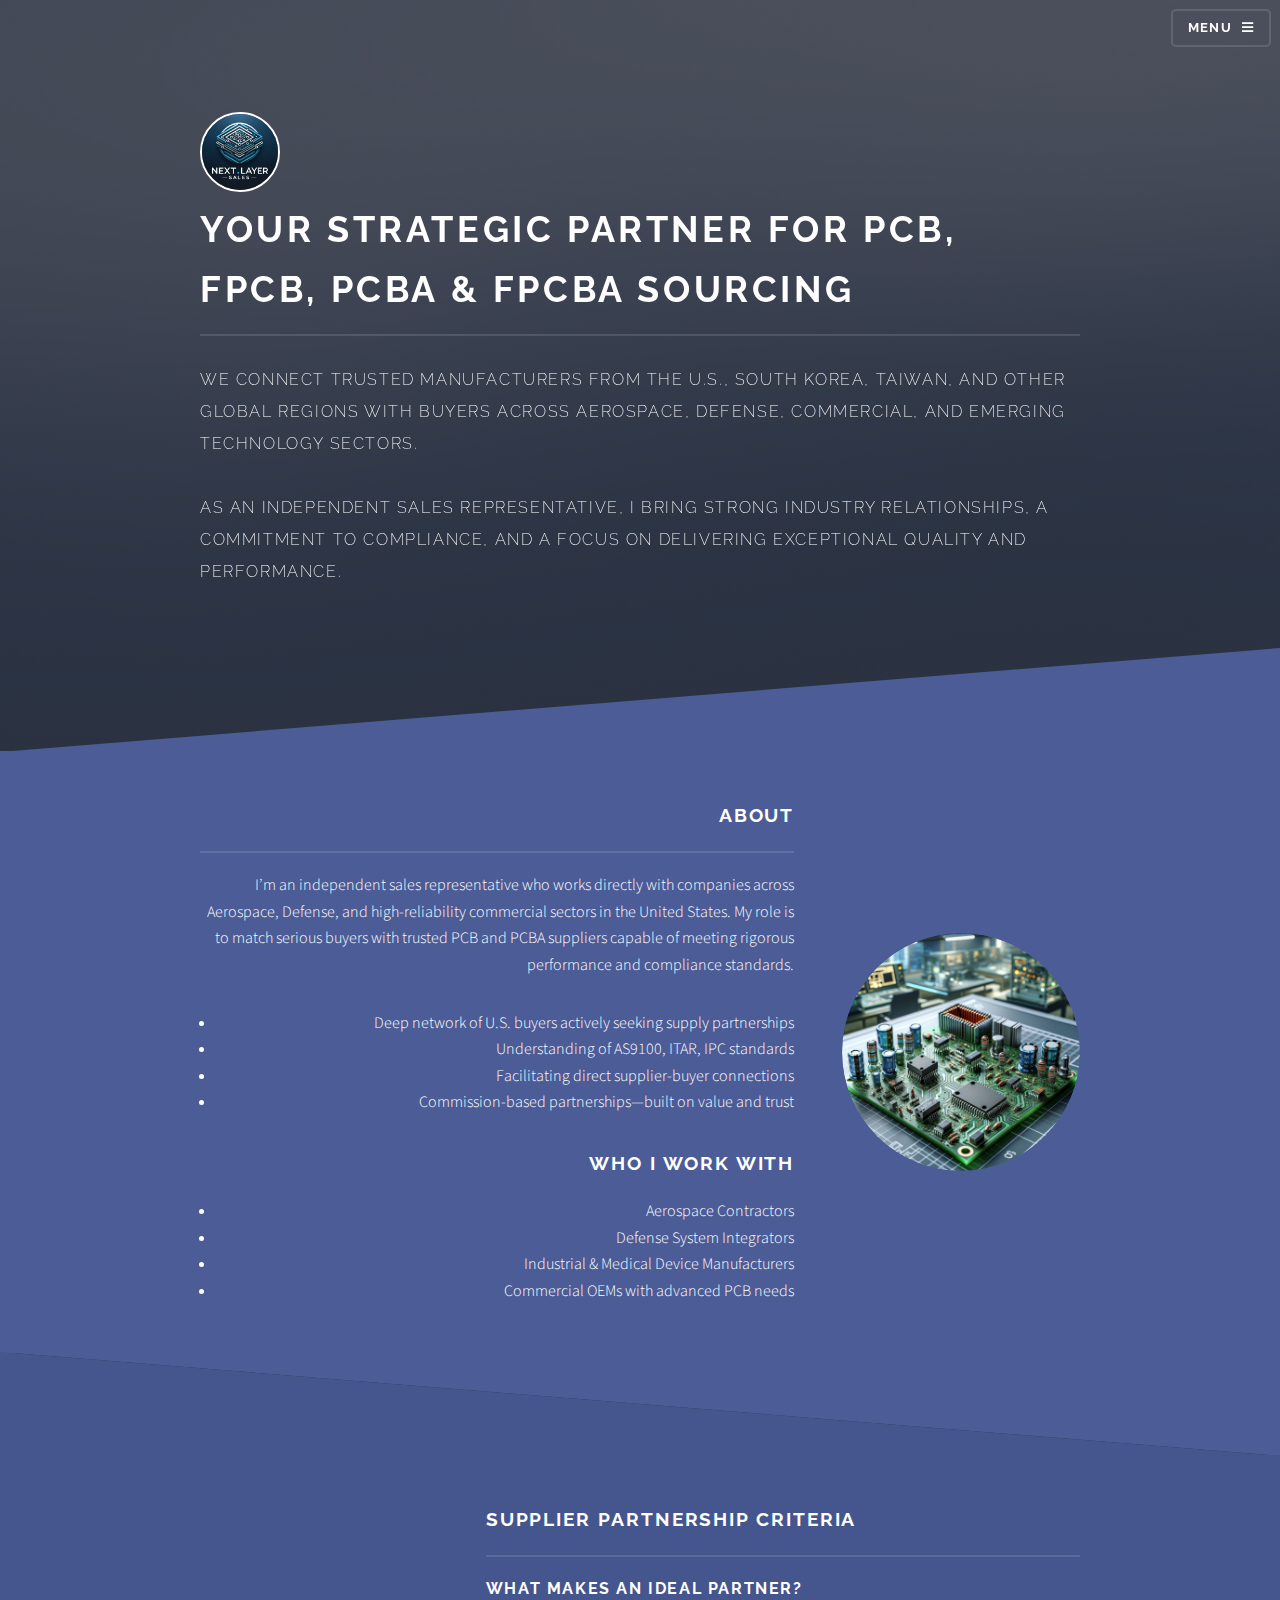
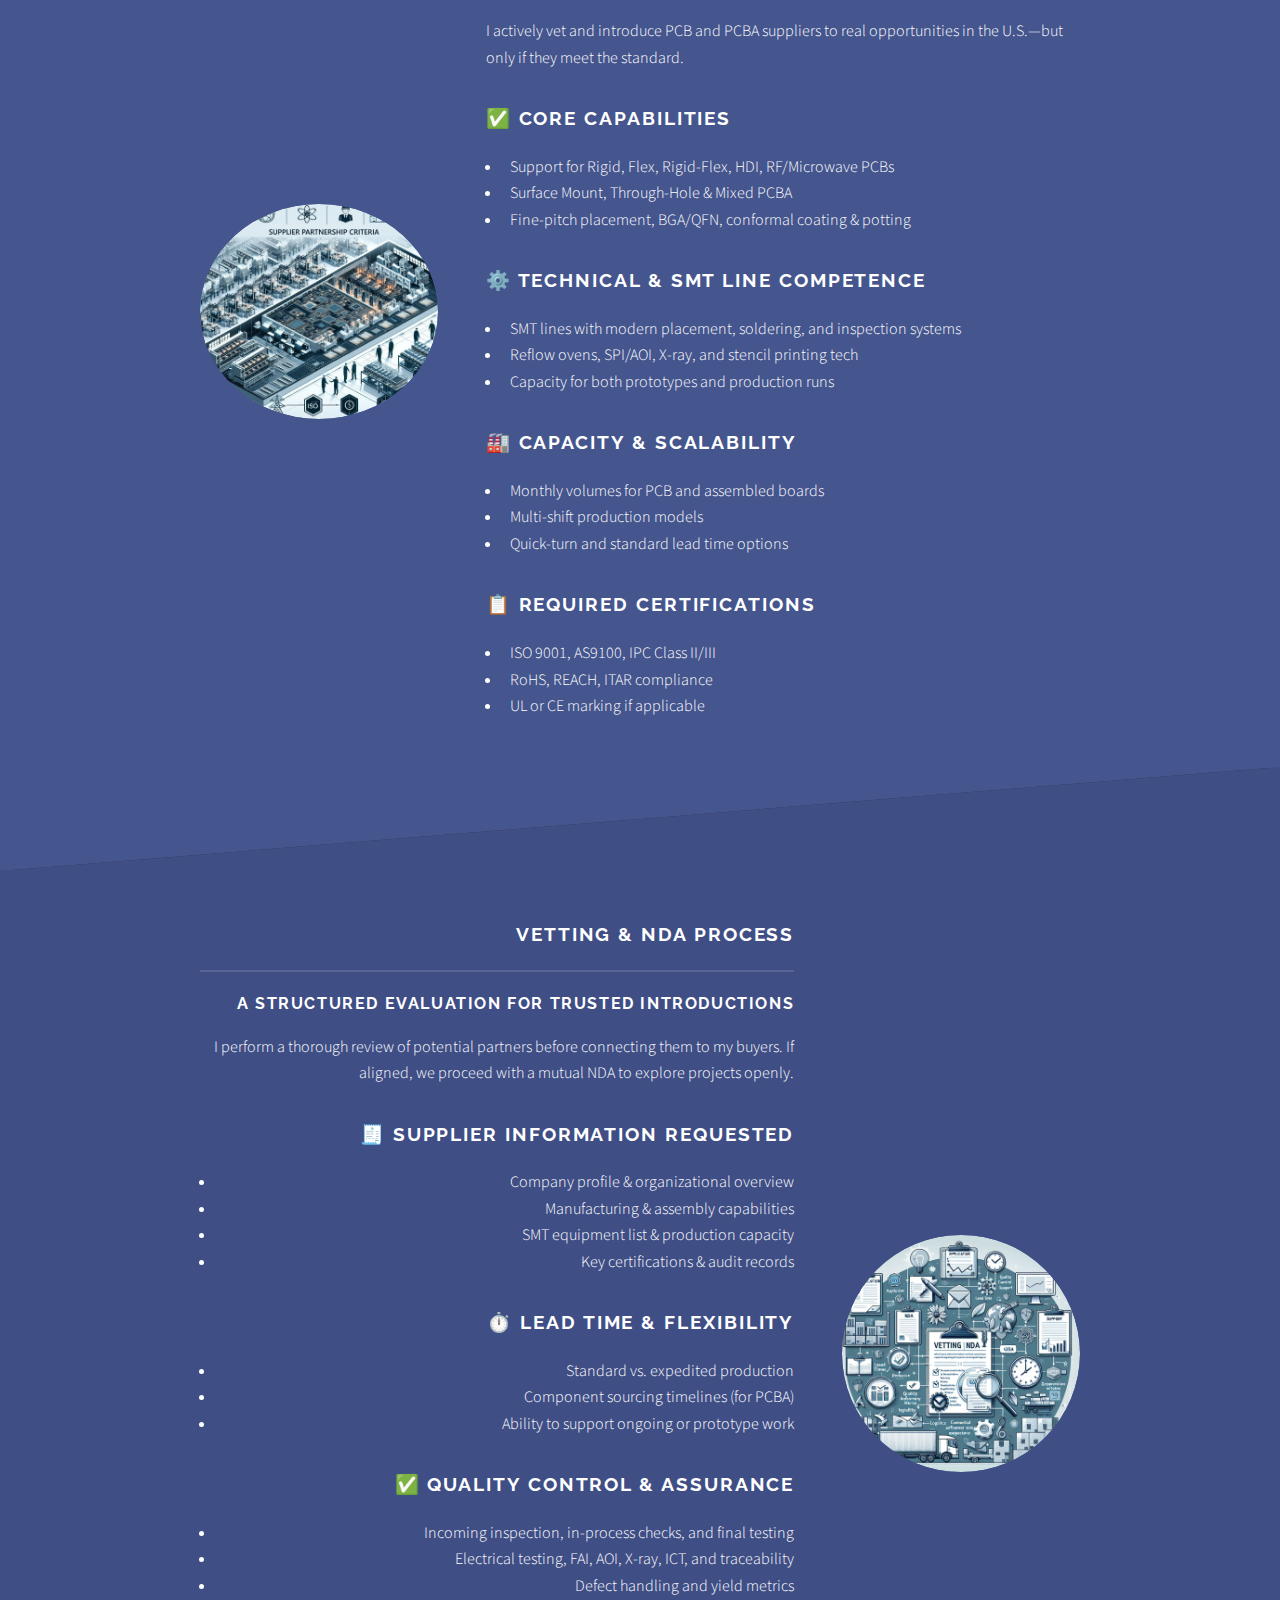
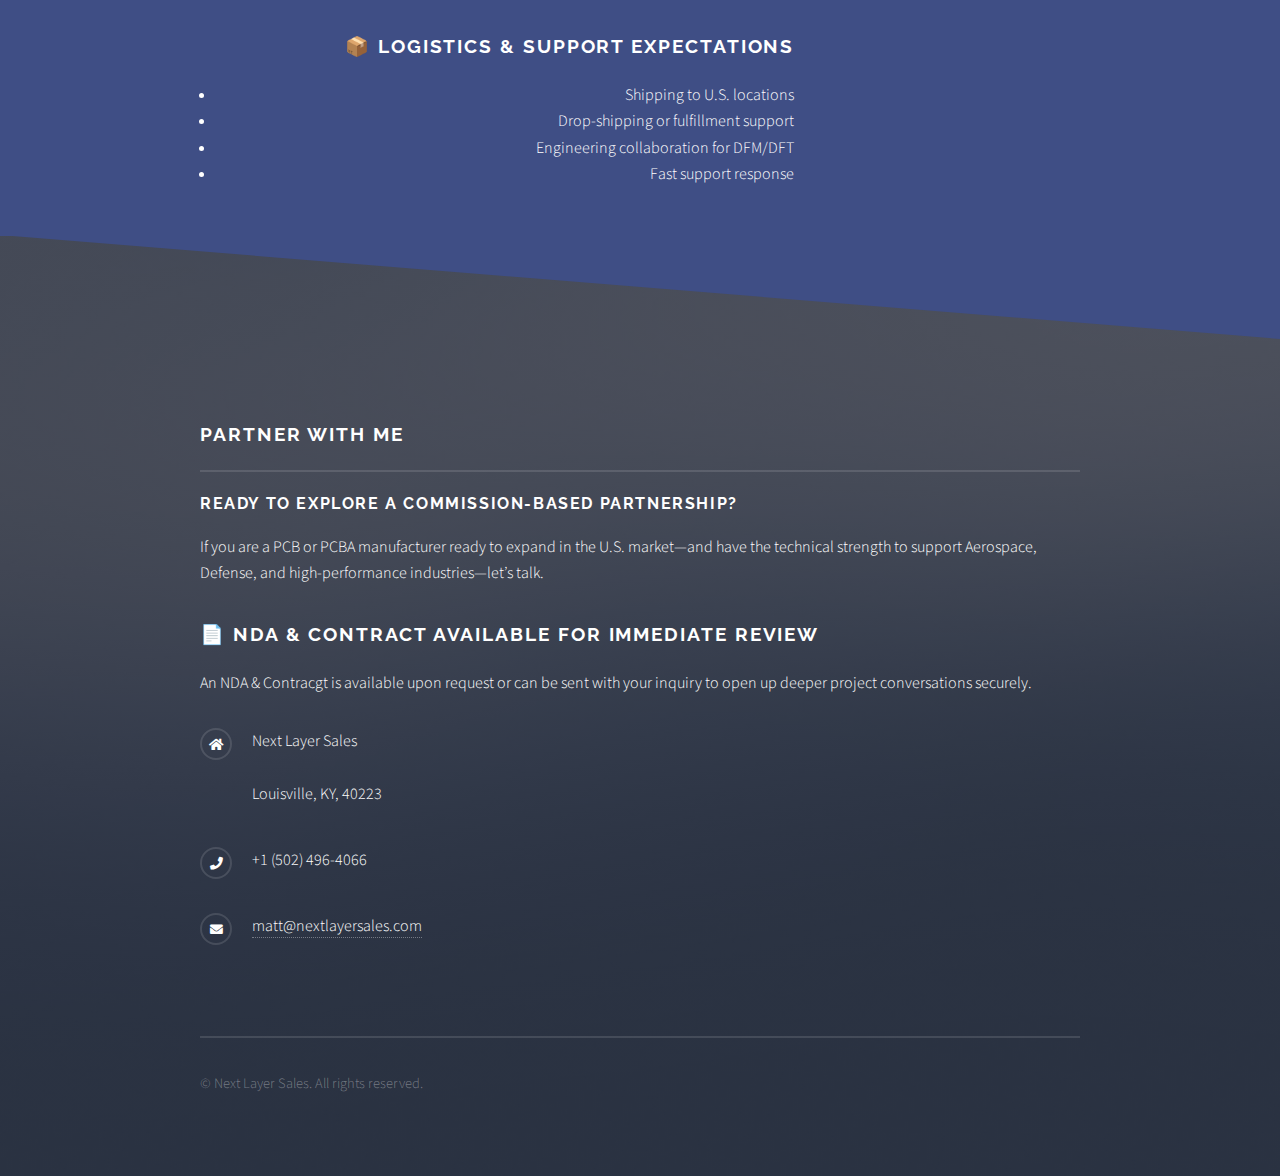
<file: index.html>
<!DOCTYPE HTML>
<!--
	NEXT LAYER SALES
-->
<html>
	<head>
		<title>NEXT LAYER SALES</title>
		<link rel="icon" href="images/logo.ico" type="image/x-icon">
		<meta charset="utf-8" />
		<meta name="viewport" content="width=device-width, initial-scale=1, user-scalable=no" />
		<link rel="stylesheet" href="assets/css/main.css" />
		<noscript><link rel="stylesheet" href="assets/css/noscript.css" /></noscript>
	</head>
	<body class="is-preload">

		<!-- Page Wrapper -->
			<div id="page-wrapper">

				<!-- Header -->
					<header id="header" class="alt">
						<h1><a href="index.html">Next Layer Sales</a></h1>
						<nav>
							<a href="#menu">Menu</a>
						</nav>
					</header>

				<!-- Menu -->
					<nav id="menu">
						<div class="inner">
							<h2>Menu</h2>
							<ul class="links">
								<li><a href="index.html">Home</a></li>
								<li><a href="supplier.html">Supplier</a></li>
								<li><a href="collaboration.html">Collaboration</a></li>
							</ul>
							<a href="#" class="close">Close</a>
						</div>
					</nav>

				<!-- Banner -->
<section id="banner">
    <div class="inner">
        <div class="logo">
            <img src="images/logo.ico" alt="Company Logo">
<div class="inner">
    <h2>Your Strategic Partner for PCB, FPCB, PCBA & FPCBA Sourcing</h2>
    <p>We connect trusted manufacturers from the U.S., South Korea, Taiwan, and other global regions with buyers across Aerospace, Defense, Commercial, and Emerging Technology sectors.</p>
    <p>As an independent sales representative, I bring strong industry relationships, a commitment to compliance, and a focus on delivering exceptional quality and performance.</p>
</div>
</section>




				<!-- Wrapper -->
					<section id="wrapper">

						<!-- One -->
							<section id="one" class="wrapper spotlight style1">
								<div class="inner">
									<a href="#" class="image"><img src="images/pic01.jpg" alt="" /></a>
									<div class="content">
										<h2 class="major">About</h2>
										<p>I’m an independent sales representative who works directly with companies across Aerospace, Defense, and high-reliability commercial sectors in the United States. My role is to match serious buyers with trusted PCB and PCBA suppliers capable of meeting rigorous performance and compliance standards.</p>
        
        <ul>
            <li>Deep network of U.S. buyers actively seeking supply partnerships</li>
            <li>Understanding of AS9100, ITAR, IPC standards</li>
            <li>Facilitating direct supplier-buyer connections</li>
            <li>Commission-based partnerships—built on value and trust</li>
        </ul>

        <h2>Who I Work With</h2>
        <ul>
            <li>Aerospace Contractors</li>
            <li>Defense System Integrators</li>
            <li>Industrial &amp; Medical Device Manufacturers</li>
            <li>Commercial OEMs with advanced PCB needs</li>
        </ul>

									</div>
								</div>
							</section>

						<!-- Two -->
							<section id="two" class="wrapper alt spotlight style2">
								<div class="inner">
									<a href="#" class="image"><img src="images/pic02.jpg" alt="" /></a>
									<div class="content">
										<h2 class="major">Supplier Partnership Criteria</h2>

        <h1>What Makes an Ideal Partner?</h1>
        <p>I actively vet and introduce PCB and PCBA suppliers to real opportunities in the U.S.—but only if they meet the standard.</p>

        <h2>✅ Core Capabilities</h2>
        <ul>
            <li>Support for Rigid, Flex, Rigid-Flex, HDI, RF/Microwave PCBs</li>
            <li>Surface Mount, Through-Hole &amp; Mixed PCBA</li>
            <li>Fine-pitch placement, BGA/QFN, conformal coating &amp; potting</li>
        </ul>

        <h2>⚙️ Technical &amp; SMT Line Competence</h2>
        <ul>
            <li>SMT lines with modern placement, soldering, and inspection systems</li>
            <li>Reflow ovens, SPI/AOI, X-ray, and stencil printing tech</li>
            <li>Capacity for both prototypes and production runs</li>
        </ul>

        <h2>🏭 Capacity &amp; Scalability</h2>
        <ul>
            <li>Monthly volumes for PCB and assembled boards</li>
            <li>Multi-shift production models</li>
            <li>Quick-turn and standard lead time options</li>
        </ul>

        <h2>📋 Required Certifications</h2>
        <ul>
            <li>ISO 9001, AS9100, IPC Class II/III</li>
            <li>RoHS, REACH, ITAR compliance</li>
            <li>UL or CE marking if applicable</li>
        </ul>
									</div>
								</div>
							</section>

						<!-- Three -->
							<section id="three" class="wrapper spotlight style3">
								<div class="inner">
									<a href="#" class="image"><img src="images/pic03.jpg" alt="" /></a>
									<div class="content">
										<h2 class="major">Vetting & NDA Process</h2>

        <h1>A Structured Evaluation for Trusted Introductions</h1>
        <p>I perform a thorough review of potential partners before connecting them to my buyers. If aligned, we proceed with a mutual NDA to explore projects openly.</p>

        <h2>🧾 Supplier Information Requested</h2>
        <ul>
            <li>Company profile &amp; organizational overview</li>
            <li>Manufacturing &amp; assembly capabilities</li>
            <li>SMT equipment list &amp; production capacity</li>
            <li>Key certifications &amp; audit records</li>
        </ul>

        <h2>⏱️ Lead Time &amp; Flexibility</h2>
        <ul>
            <li>Standard vs. expedited production</li>
            <li>Component sourcing timelines (for PCBA)</li>
            <li>Ability to support ongoing or prototype work</li>
        </ul>

        <h2>✅ Quality Control &amp; Assurance</h2>
        <ul>
            <li>Incoming inspection, in-process checks, and final testing</li>
            <li>Electrical testing, FAI, AOI, X-ray, ICT, and traceability</li>
            <li>Defect handling and yield metrics</li>
        </ul>

        <h2>📦 Logistics &amp; Support Expectations</h2>
        <ul>
            <li>Shipping to U.S. locations</li>
            <li>Drop-shipping or fulfillment support</li>
            <li>Engineering collaboration for DFM/DFT</li>
            <li>Fast support response</li>
        </ul>


									</div>
								</div>


					</section>

				<!-- Footer -->
					<section id="footer">
						<div class="inner">
							<h2 class="major">Partner With Me</h2>

        <h1>Ready to Explore a Commission-Based Partnership?</h1>
        <p>If you are a PCB or PCBA manufacturer ready to expand in the U.S. market—and have the technical strength to support Aerospace, Defense, and high-performance industries—let’s talk.</p>

        <h2>📄 NDA & Contract Available for Immediate Review</h2>
        <p>An NDA & Contracgt is available upon request or can be sent with your inquiry to open up deeper project conversations securely.</p>

							<ul class="contact">
								<li class="icon solid fa-home">
									Next Layer Sales<br />
									<br />
									Louisville, KY, 40223
								</li>
								<li class="icon solid fa-phone">+1 (502) 496-4066</li>
<li class="icon solid fa-envelope">
    <a href="mailto:matt@nextlayersales.com">matt@nextlayersales.com</a>
</li>							</ul>
							<ul class="copyright">
								<li>&copy; Next Layer Sales. All rights reserved.</li>
							</ul>
						</div>
					</section>

			</div>

		<!-- Scripts -->
			<script src="assets/js/jquery.min.js"></script>
			<script src="assets/js/jquery.scrollex.min.js"></script>
			<script src="assets/js/browser.min.js"></script>
			<script src="assets/js/breakpoints.min.js"></script>
			<script src="assets/js/util.js"></script>
			<script src="assets/js/main.js"></script>

	</body>
</html>
</file>
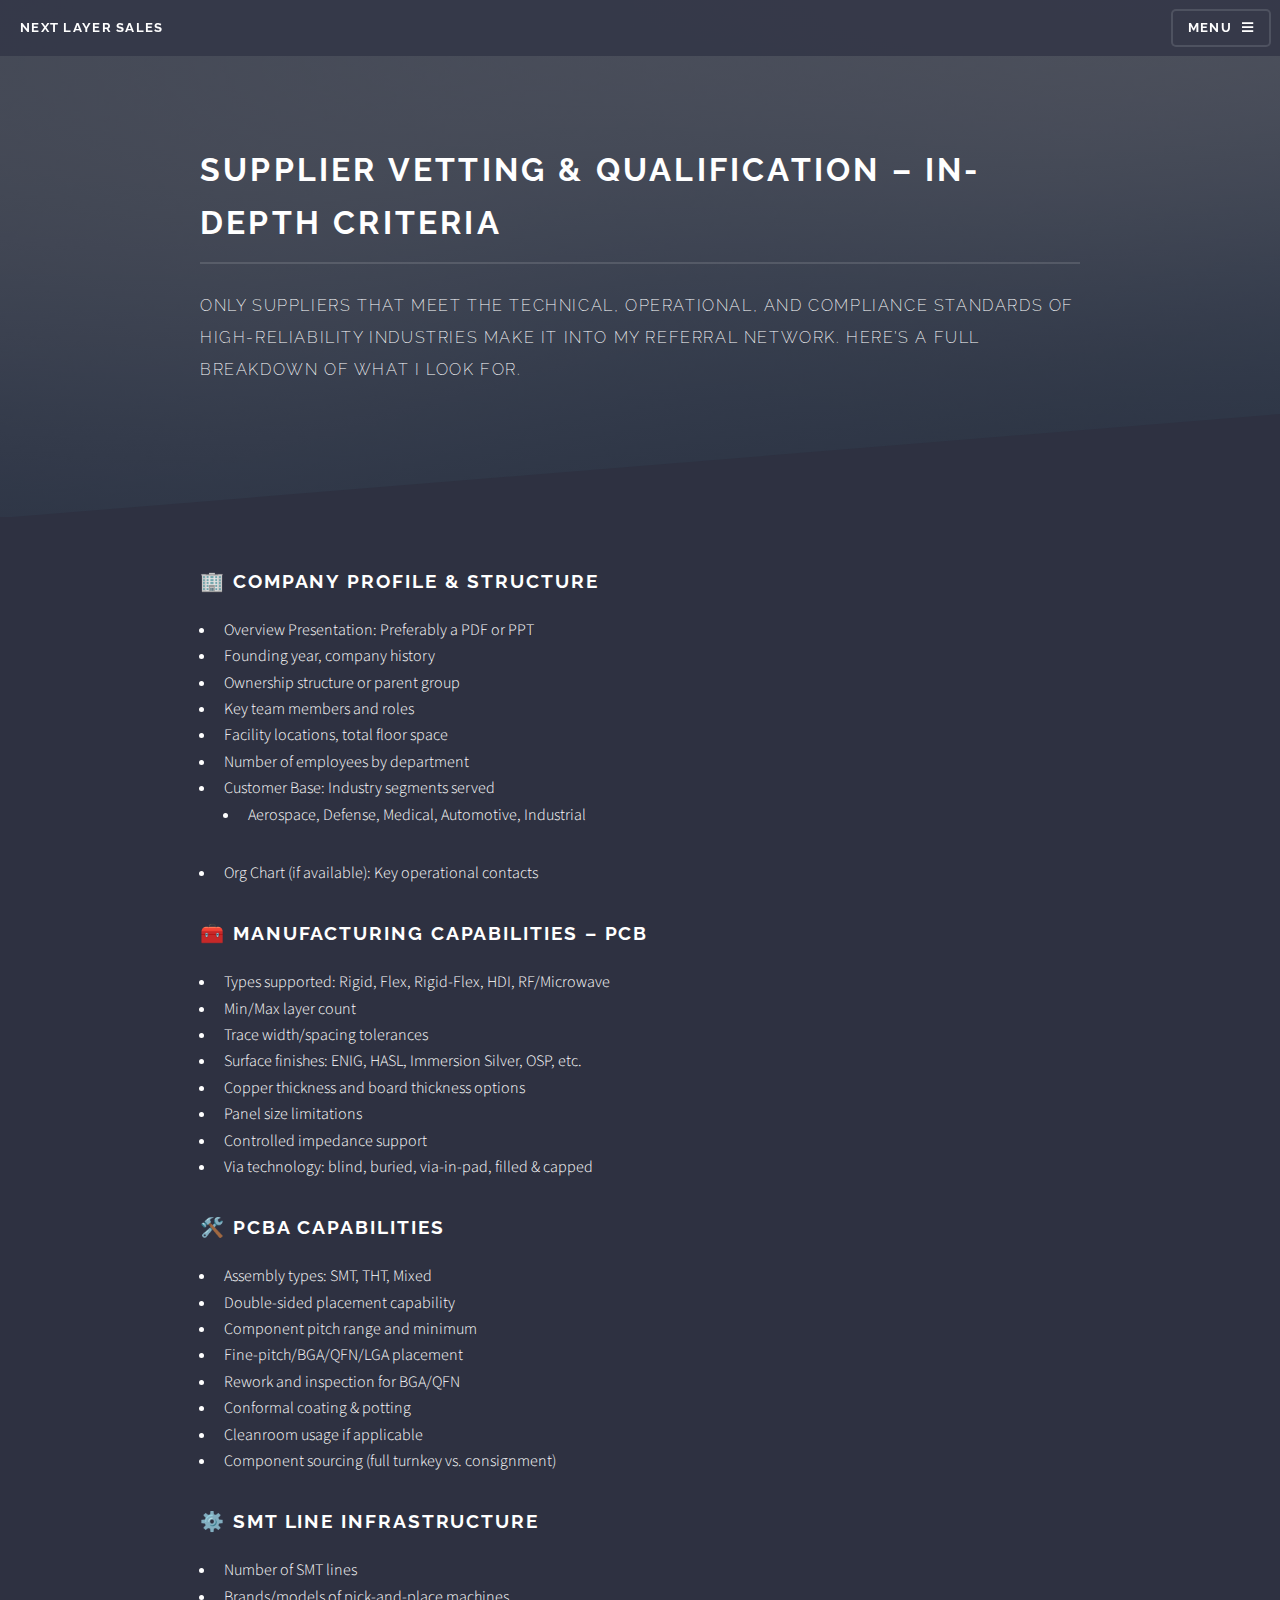
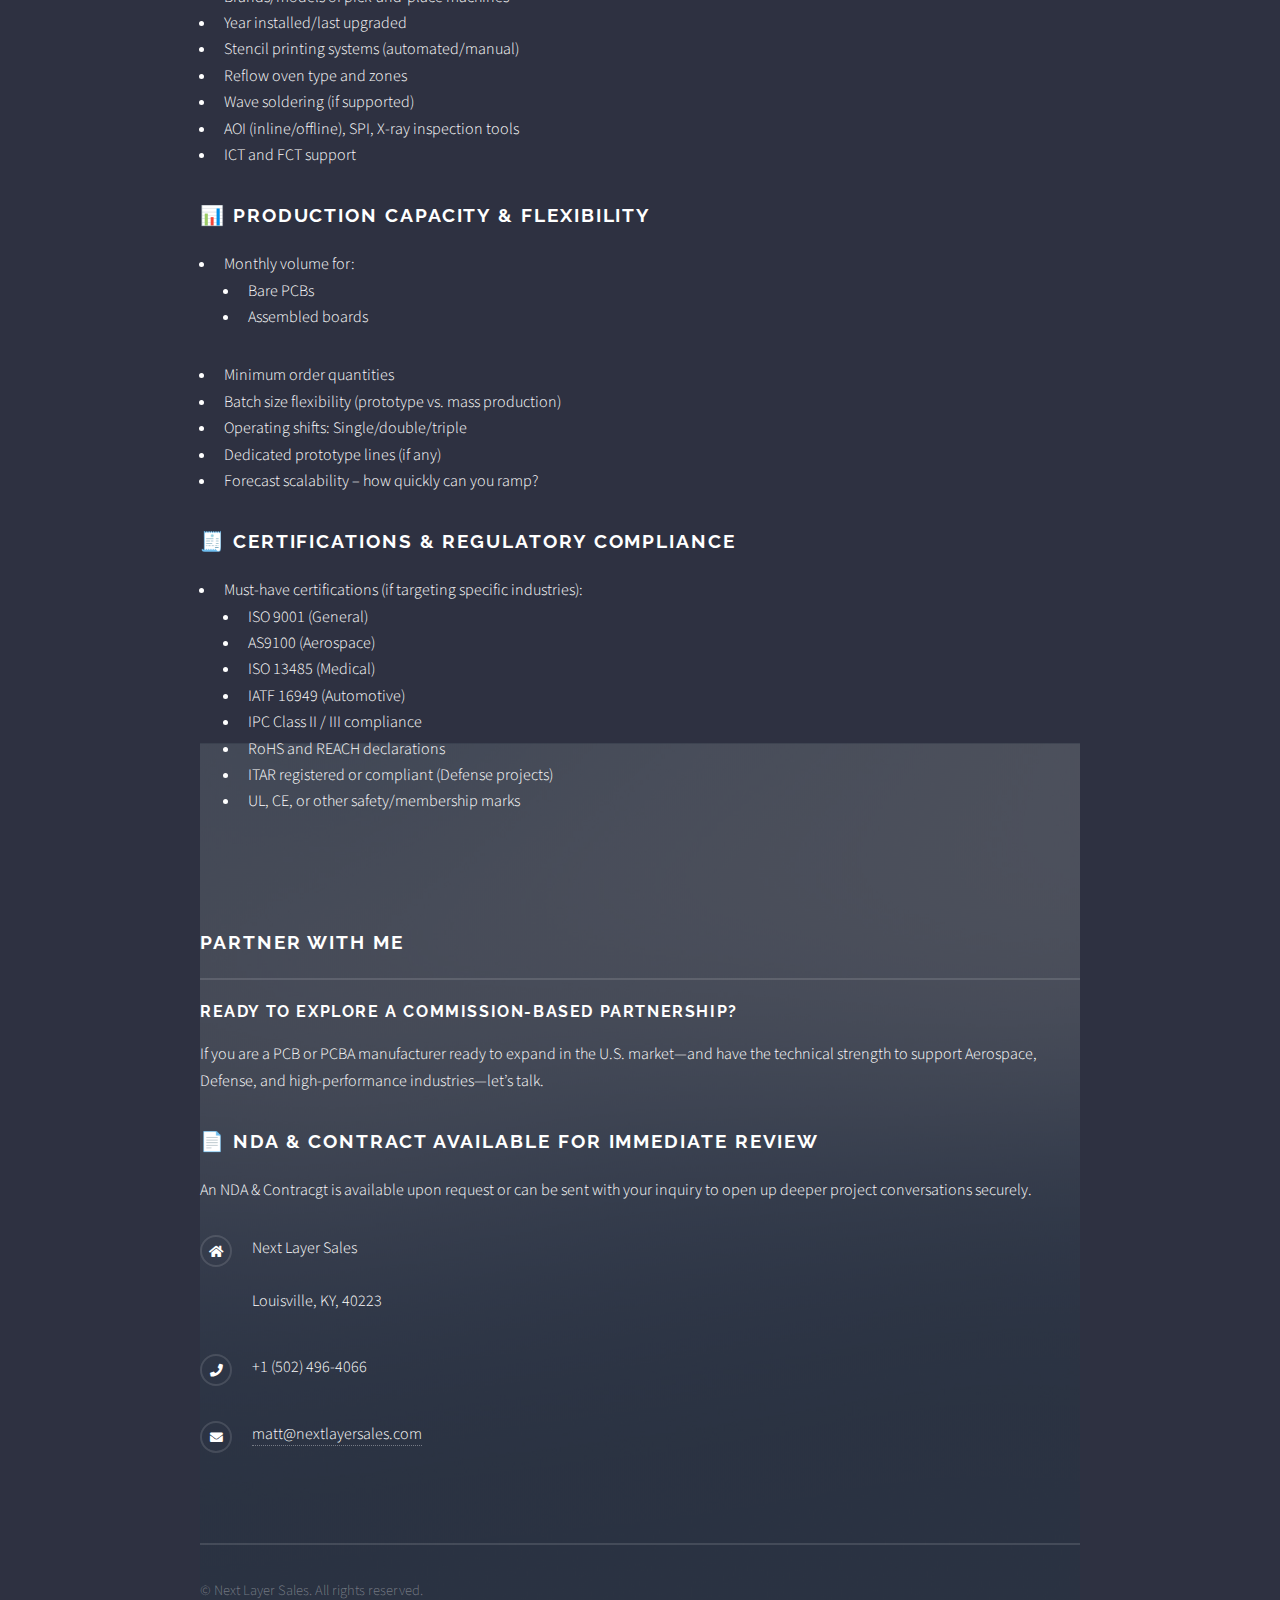
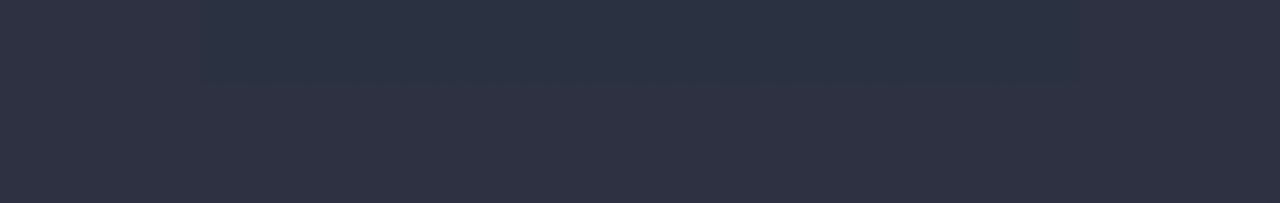
<file: collaboration.html>
<!DOCTYPE HTML>
<!--
Next Layer Sales
-->
<html>
	<head>
		<title>Supplier Vetting & Qualification – In-Depth Criteria</title>
		<meta charset="utf-8" />
		<meta name="viewport" content="width=device-width, initial-scale=1, user-scalable=no" />
		<link rel="stylesheet" href="assets/css/main.css" />
		<noscript><link rel="stylesheet" href="assets/css/noscript.css" /></noscript>
	</head>
	<body class="is-preload">

		<!-- Page Wrapper -->
			<div id="page-wrapper">

				<!-- Header -->
					<header id="header">
						<h1><a href="index.html">Next Layer Sales</a></h1>
						<nav>
							<a href="#menu">Menu</a>
						</nav>
					</header>

				<!-- Menu -->
					<nav id="menu">
						<div class="inner">
							<h2>Menu</h2>
							<ul class="links">
								<li><a href="index.html">Home</a></li>
								<li><a href="supplier.html">Supplier</a></li>
								<li><a href="collaboration.html">Collaboration</a></li>
							</ul>
							<a href="#" class="close">Close</a>
						</div>
					</nav>

				<!-- Wrapper -->
					<section id="wrapper">
						<header>
							<div class="inner">
								<h2>Supplier Vetting & Qualification – In-Depth Criteria</h2>
								<p>Only suppliers that meet the technical, operational, and compliance standards of high-reliability industries make it into my referral network. Here’s a full breakdown of what I look for.</p>
							</div>
						</header>

						<!-- Content -->
							<div class="wrapper">
								<div class="inner">

									<section>

<h2>🏢 Company Profile &amp; Structure</h2>
        <ul>
            <li>Overview Presentation: Preferably a PDF or PPT</li>
            <li>Founding year, company history</li>
            <li>Ownership structure or parent group</li>
            <li>Key team members and roles</li>
            <li>Facility locations, total floor space</li>
            <li>Number of employees by department</li>
            <li>Customer Base: Industry segments served
                <ul>
                    <li>Aerospace, Defense, Medical, Automotive, Industrial</li>
                </ul>
            </li>
            <li>Org Chart (if available): Key operational contacts</li>
        </ul>

        <h2>🧰 Manufacturing Capabilities – PCB</h2>
        <ul>
            <li>Types supported: Rigid, Flex, Rigid-Flex, HDI, RF/Microwave</li>
            <li>Min/Max layer count</li>
            <li>Trace width/spacing tolerances</li>
            <li>Surface finishes: ENIG, HASL, Immersion Silver, OSP, etc.</li>
            <li>Copper thickness and board thickness options</li>
            <li>Panel size limitations</li>
            <li>Controlled impedance support</li>
            <li>Via technology: blind, buried, via-in-pad, filled &amp; capped</li>
        </ul>

        <h2>🛠️ PCBA Capabilities</h2>
        <ul>
            <li>Assembly types: SMT, THT, Mixed</li>
            <li>Double-sided placement capability</li>
            <li>Component pitch range and minimum</li>
            <li>Fine-pitch/BGA/QFN/LGA placement</li>
            <li>Rework and inspection for BGA/QFN</li>
            <li>Conformal coating &amp; potting</li>
            <li>Cleanroom usage if applicable</li>
            <li>Component sourcing (full turnkey vs. consignment)</li>
        </ul>

        <h2>⚙️ SMT Line Infrastructure</h2>
        <ul>
            <li>Number of SMT lines</li>
            <li>Brands/models of pick-and-place machines</li>
            <li>Year installed/last upgraded</li>
            <li>Stencil printing systems (automated/manual)</li>
            <li>Reflow oven type and zones</li>
            <li>Wave soldering (if supported)</li>
            <li>AOI (inline/offline), SPI, X-ray inspection tools</li>
            <li>ICT and FCT support</li>
        </ul>

        <h2>📊 Production Capacity &amp; Flexibility</h2>
        <ul>
            <li>Monthly volume for:
                <ul>
                    <li>Bare PCBs</li>
                    <li>Assembled boards</li>
                </ul>
            </li>
            <li>Minimum order quantities</li>
            <li>Batch size flexibility (prototype vs. mass production)</li>
            <li>Operating shifts: Single/double/triple</li>
            <li>Dedicated prototype lines (if any)</li>
            <li>Forecast scalability – how quickly can you ramp?</li>
        </ul>

        <h2>🧾 Certifications &amp; Regulatory Compliance</h2>
        <ul>
            <li>Must-have certifications (if targeting specific industries):
                <ul>
                    <li>ISO 9001 (General)</li>
                    <li>AS9100 (Aerospace)</li>
                    <li>ISO 13485 (Medical)</li>
                    <li>IATF 16949 (Automotive)</li>
                    <li>IPC Class II / III compliance</li>
                    <li>RoHS and REACH declarations</li>
                    <li>ITAR registered or compliant (Defense projects)</li>
                    <li>UL, CE, or other safety/membership marks</li>
                </ul>
            </li>
        </ul>
        				<!-- Footer -->
					<section id="footer">
						<div class="inner">
							<h2 class="major">Partner With Me</h2>

        <h1>Ready to Explore a Commission-Based Partnership?</h1>
        <p>If you are a PCB or PCBA manufacturer ready to expand in the U.S. market—and have the technical strength to support Aerospace, Defense, and high-performance industries—let’s talk.</p>

        <h2>📄 NDA & Contract Available for Immediate Review</h2>
        <p>An NDA & Contracgt is available upon request or can be sent with your inquiry to open up deeper project conversations securely.</p>

							<ul class="contact">
								<li class="icon solid fa-home">
									Next Layer Sales<br />
									<br />
									Louisville, KY, 40223
								</li>
								<li class="icon solid fa-phone">+1 (502) 496-4066</li>
<li class="icon solid fa-envelope">
    <a href="mailto:matt@nextlayersales.com">matt@nextlayersales.com</a>
</li>							</ul>
							<ul class="copyright">
								<li>&copy; Next Layer Sales. All rights reserved.</li>
							</ul>
						</div>
					</section>


			</div>

		<!-- Scripts -->
			<script src="assets/js/jquery.min.js"></script>
			<script src="assets/js/jquery.scrollex.min.js"></script>
			<script src="assets/js/browser.min.js"></script>
			<script src="assets/js/breakpoints.min.js"></script>
			<script src="assets/js/util.js"></script>
			<script src="assets/js/main.js"></script>

	</body>
</html>
</file>
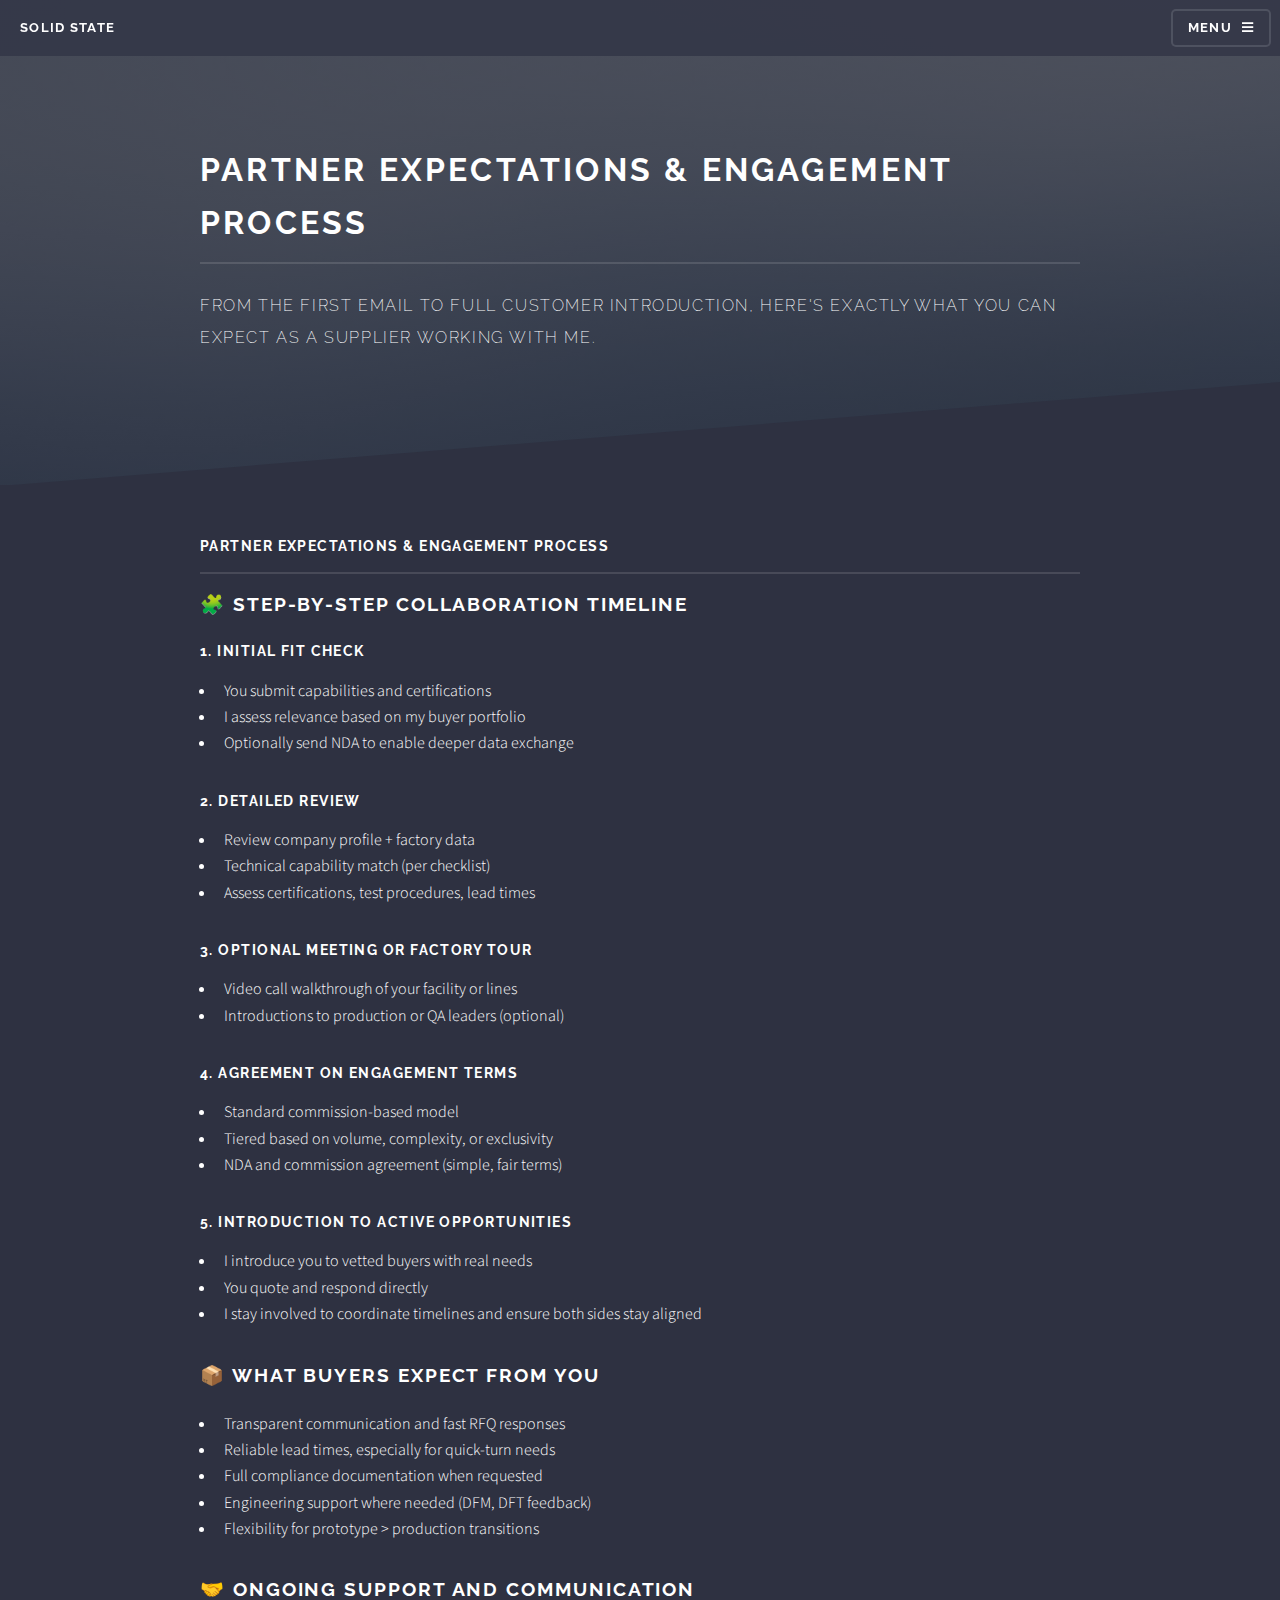
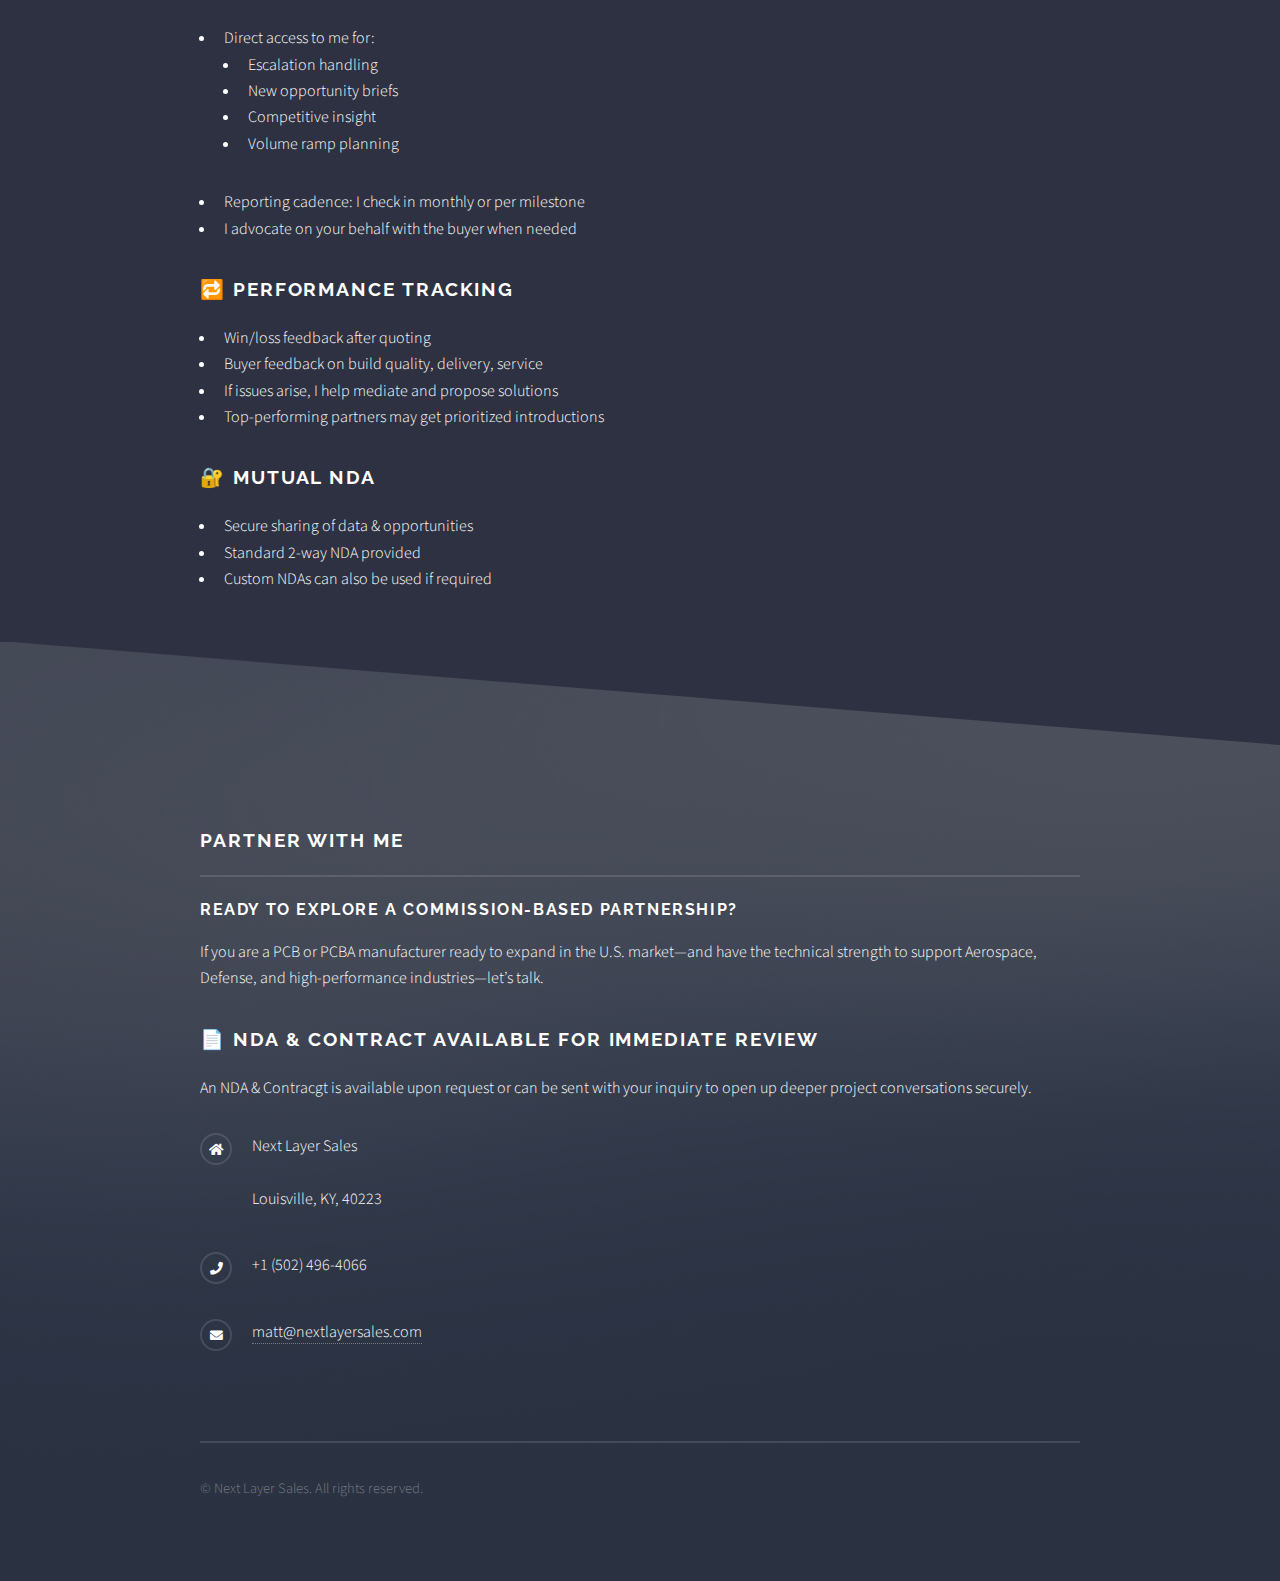
<file: supplier.html>
<!DOCTYPE HTML>
<!--
	Solid State by HTML5 UP
	html5up.net | @ajlkn
	Free for personal and commercial use under the CCA 3.0 license (html5up.net/license)
-->
<html>
	<head>
		<title>Partner Expectations & Engagement Process</title>
		<meta charset="utf-8" />
		<meta name="viewport" content="width=device-width, initial-scale=1, user-scalable=no" />
		<link rel="stylesheet" href="assets/css/main.css" />
		<noscript><link rel="stylesheet" href="assets/css/noscript.css" /></noscript>
	</head>
	<body class="is-preload">

		<!-- Page Wrapper -->
			<div id="page-wrapper">

				<!-- Header -->
					<header id="header">
						<h1><a href="index.html">Solid State</a></h1>
						<nav>
							<a href="#menu">Menu</a>
						</nav>
					</header>

				<!-- Menu -->
					<nav id="menu">
						<div class="inner">
							<h2>Menu</h2>
							<ul class="links">
								<li><a href="index.html">Home</a></li>
								<li><a href="supplier.html">Supplier</a></li>
								<li><a href="collaboration.html">Collaboration</a></li>
							</ul>
							<a href="#" class="close">Close</a>
						</div>
					</nav>

				<!-- Wrapper -->
					<section id="wrapper">
						<header>
							<div class="inner">
								<h2>Partner Expectations & Engagement Process</h2>
								<p>From the first email to full customer introduction, here's exactly what you can expect as a supplier working with me.</p>
							</div>
						</header>

						<!-- Content -->
							<div class="wrapper">
								<div class="inner">

									<h3 class="major">Partner Expectations & Engagement Process</h3>

                                    <h2>🧩 Step-by-Step Collaboration Timeline</h2>

        <h3>1. Initial Fit Check</h3>
        <ul>
            <li>You submit capabilities and certifications</li>
            <li>I assess relevance based on my buyer portfolio</li>
            <li>Optionally send NDA to enable deeper data exchange</li>
        </ul>

        <h3>2. Detailed Review</h3>
        <ul>
            <li>Review company profile + factory data</li>
            <li>Technical capability match (per checklist)</li>
            <li>Assess certifications, test procedures, lead times</li>
        </ul>

        <h3>3. Optional Meeting or Factory Tour</h3>
        <ul>
            <li>Video call walkthrough of your facility or lines</li>
            <li>Introductions to production or QA leaders (optional)</li>
        </ul>

        <h3>4. Agreement on Engagement Terms</h3>
        <ul>
            <li>Standard commission-based model</li>
            <li>Tiered based on volume, complexity, or exclusivity</li>
            <li>NDA and commission agreement (simple, fair terms)</li>
        </ul>

        <h3>5. Introduction to Active Opportunities</h3>
        <ul>
            <li>I introduce you to vetted buyers with real needs</li>
            <li>You quote and respond directly</li>
            <li>I stay involved to coordinate timelines and ensure both sides stay aligned</li>
        </ul>

        <h2>📦 What Buyers Expect From You</h2>
        <ul>
            <li>Transparent communication and fast RFQ responses</li>
            <li>Reliable lead times, especially for quick-turn needs</li>
            <li>Full compliance documentation when requested</li>
            <li>Engineering support where needed (DFM, DFT feedback)</li>
            <li>Flexibility for prototype &gt; production transitions</li>
        </ul>

        <h2>🤝 Ongoing Support and Communication</h2>
        <ul>
            <li>Direct access to me for:
                <ul>
                    <li>Escalation handling</li>
                    <li>New opportunity briefs</li>
                    <li>Competitive insight</li>
                    <li>Volume ramp planning</li>
                </ul>
            </li>
            <li>Reporting cadence: I check in monthly or per milestone</li>
            <li>I advocate on your behalf with the buyer when needed</li>
        </ul>

        <h2>🔁 Performance Tracking</h2>
        <ul>
            <li>Win/loss feedback after quoting</li>
            <li>Buyer feedback on build quality, delivery, service</li>
            <li>If issues arise, I help mediate and propose solutions</li>
            <li>Top-performing partners may get prioritized introductions</li>
        </ul>

        <h2>🔐 Mutual NDA</h2>
        <ul>
            <li>Secure sharing of data &amp; opportunities</li>
            <li>Standard 2-way NDA provided</li>
            <li>Custom NDAs can also be used if required</li>
        </ul>

 								</section>

								</div>
							</div>

					</section>

                 				<!-- Footer -->
					<section id="footer">
						<div class="inner">
							<h2 class="major">Partner With Me</h2>

        <h1>Ready to Explore a Commission-Based Partnership?</h1>
        <p>If you are a PCB or PCBA manufacturer ready to expand in the U.S. market—and have the technical strength to support Aerospace, Defense, and high-performance industries—let’s talk.</p>

        <h2>📄 NDA & Contract Available for Immediate Review</h2>
        <p>An NDA & Contracgt is available upon request or can be sent with your inquiry to open up deeper project conversations securely.</p>

							<ul class="contact">
								<li class="icon solid fa-home">
									Next Layer Sales<br />
									<br />
									Louisville, KY, 40223
								</li>
								<li class="icon solid fa-phone">+1 (502) 496-4066</li>
<li class="icon solid fa-envelope">
    <a href="mailto:matt@nextlayersales.com">matt@nextlayersales.com</a>
</li>							</ul>
							<ul class="copyright">
								<li>&copy; Next Layer Sales. All rights reserved.</li>
							</ul>
						</div>
					</section>


			</div>

		<!-- Scripts -->
			<script src="assets/js/jquery.min.js"></script>
			<script src="assets/js/jquery.scrollex.min.js"></script>
			<script src="assets/js/browser.min.js"></script>
			<script src="assets/js/breakpoints.min.js"></script>
			<script src="assets/js/util.js"></script>
			<script src="assets/js/main.js"></script>

	</body>
</html>
</file>
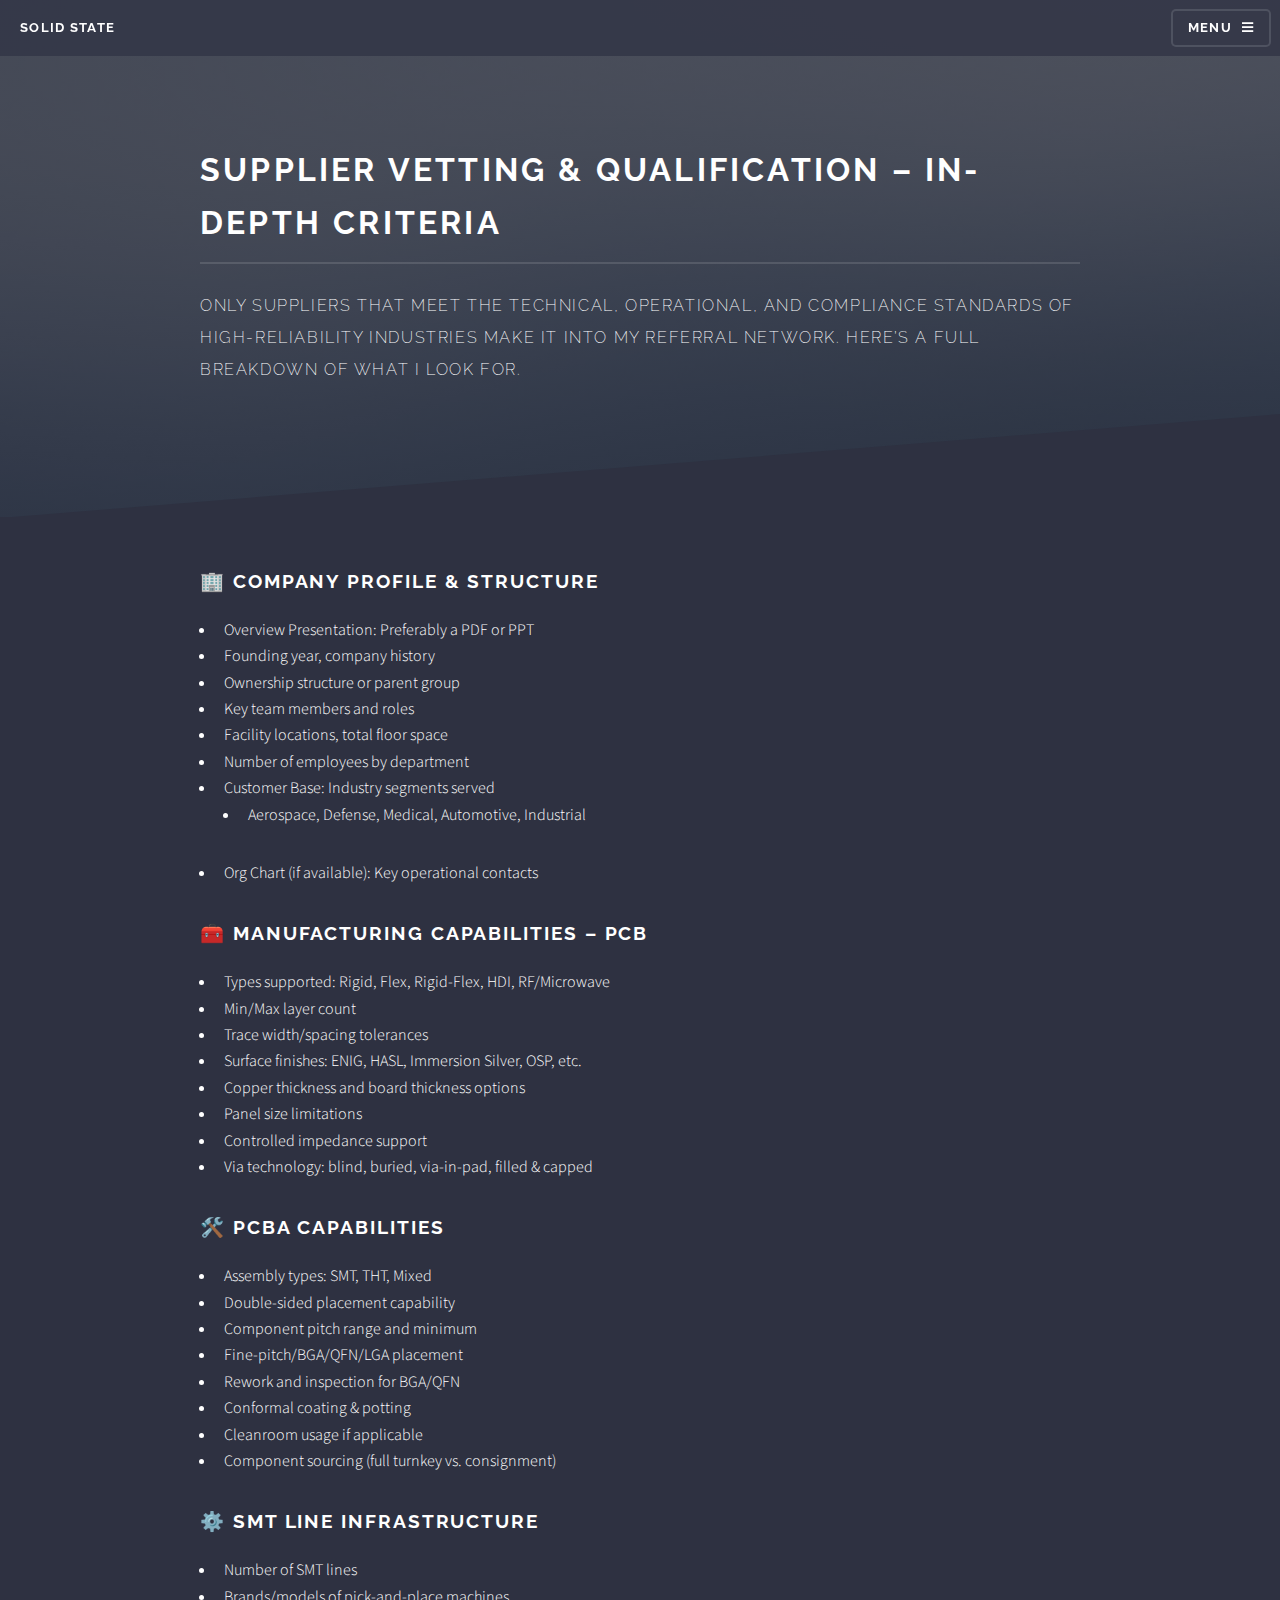
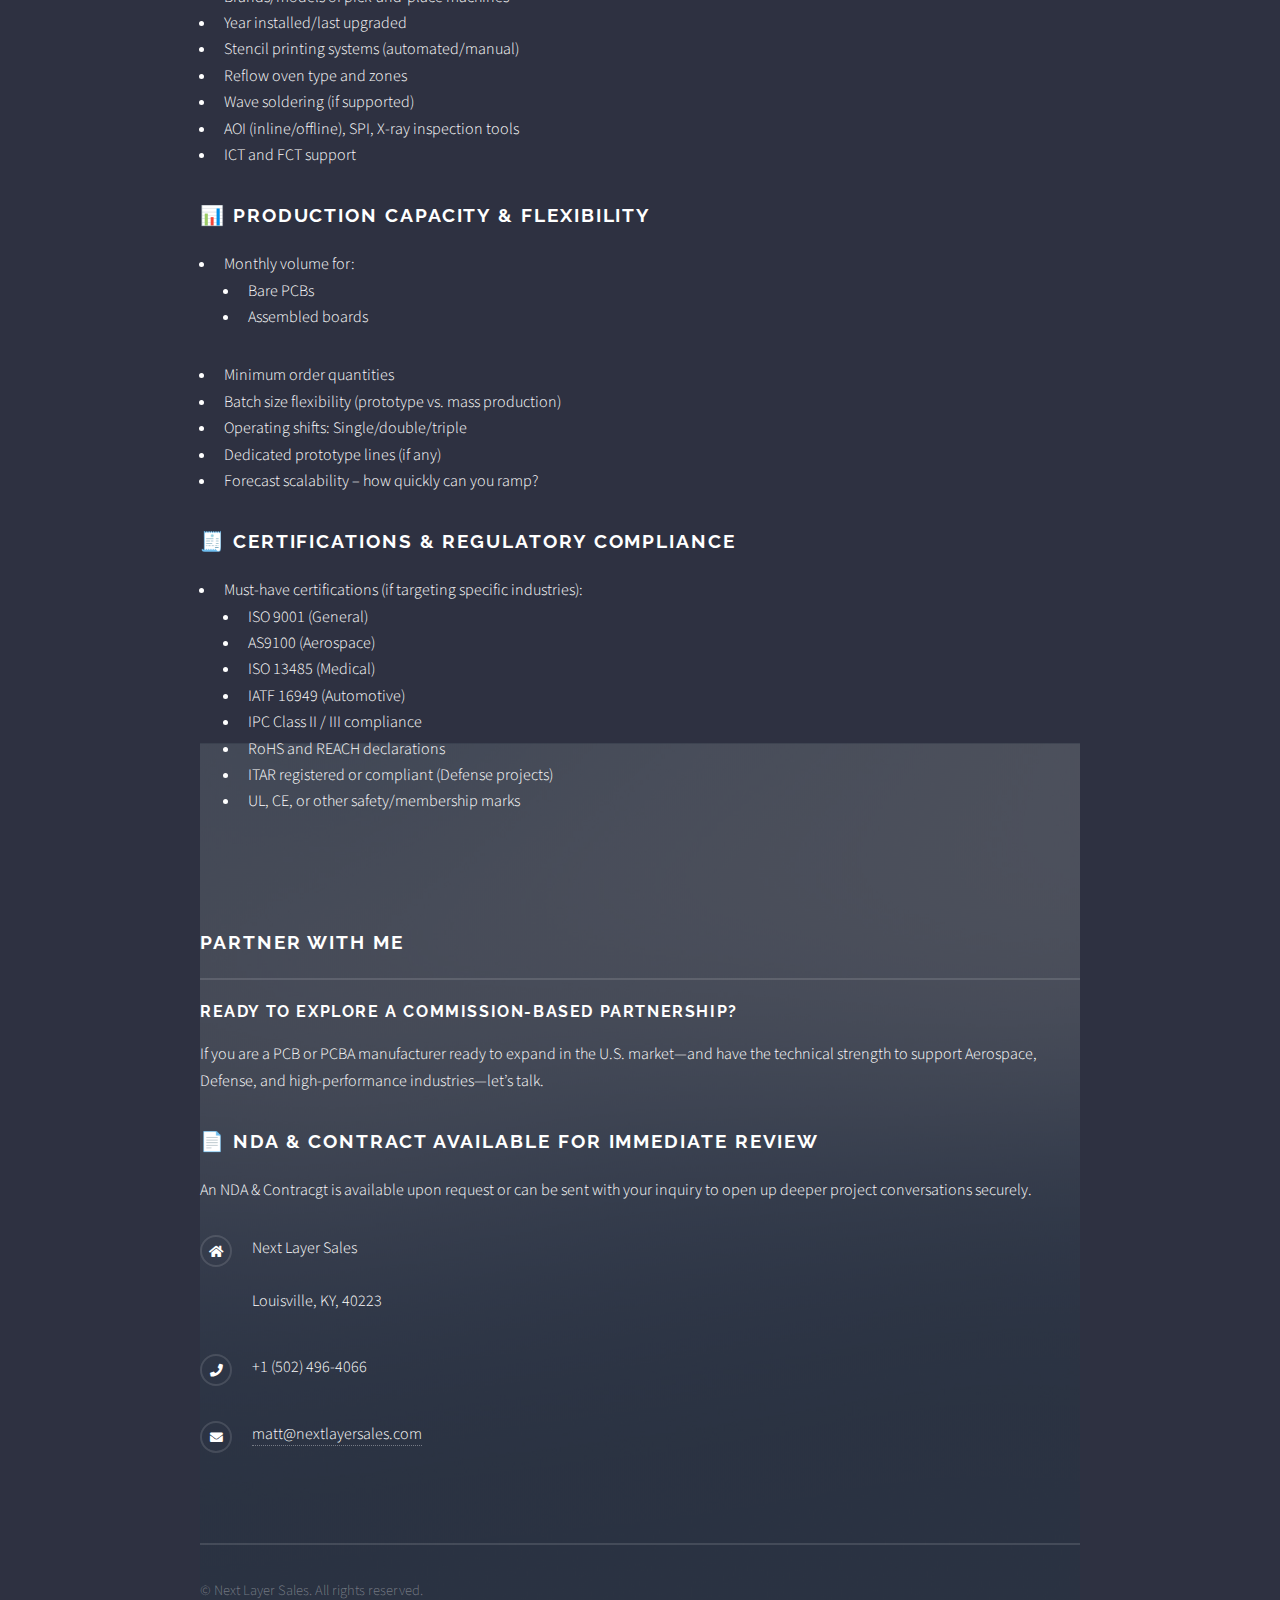
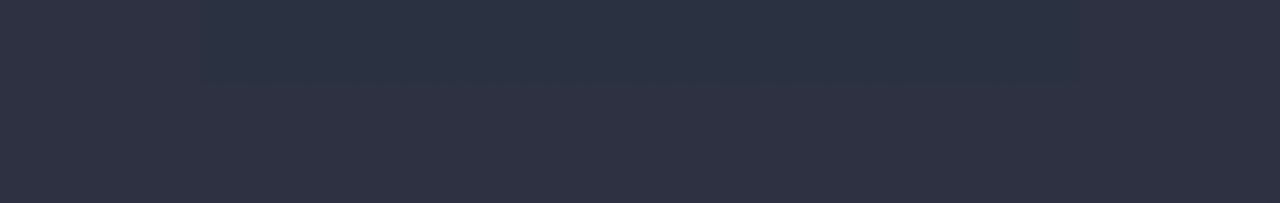
<file: www.nextlayersales.com/collaboration.html>
<!DOCTYPE HTML>
<!--
	Solid State by HTML5 UP
	html5up.net | @ajlkn
	Free for personal and commercial use under the CCA 3.0 license (html5up.net/license)
-->
<html>
	<head>
		<title>Supplier Vetting & Qualification – In-Depth Criteria</title>
		<meta charset="utf-8" />
		<meta name="viewport" content="width=device-width, initial-scale=1, user-scalable=no" />
		<link rel="stylesheet" href="assets/css/main.css" />
		<noscript><link rel="stylesheet" href="assets/css/noscript.css" /></noscript>
	</head>
	<body class="is-preload">

		<!-- Page Wrapper -->
			<div id="page-wrapper">

				<!-- Header -->
					<header id="header">
						<h1><a href="index.html">Solid State</a></h1>
						<nav>
							<a href="#menu">Menu</a>
						</nav>
					</header>

				<!-- Menu -->
					<nav id="menu">
						<div class="inner">
							<h2>Menu</h2>
							<ul class="links">
								<li><a href="index.html">Home</a></li>
								<li><a href="supplier.html">Supplier</a></li>
								<li><a href="collaboration.html">Collaboration</a></li>
							</ul>
							<a href="#" class="close">Close</a>
						</div>
					</nav>

				<!-- Wrapper -->
					<section id="wrapper">
						<header>
							<div class="inner">
								<h2>Supplier Vetting & Qualification – In-Depth Criteria</h2>
								<p>Only suppliers that meet the technical, operational, and compliance standards of high-reliability industries make it into my referral network. Here’s a full breakdown of what I look for.</p>
							</div>
						</header>

						<!-- Content -->
							<div class="wrapper">
								<div class="inner">

									<section>

<h2>🏢 Company Profile &amp; Structure</h2>
        <ul>
            <li>Overview Presentation: Preferably a PDF or PPT</li>
            <li>Founding year, company history</li>
            <li>Ownership structure or parent group</li>
            <li>Key team members and roles</li>
            <li>Facility locations, total floor space</li>
            <li>Number of employees by department</li>
            <li>Customer Base: Industry segments served
                <ul>
                    <li>Aerospace, Defense, Medical, Automotive, Industrial</li>
                </ul>
            </li>
            <li>Org Chart (if available): Key operational contacts</li>
        </ul>

        <h2>🧰 Manufacturing Capabilities – PCB</h2>
        <ul>
            <li>Types supported: Rigid, Flex, Rigid-Flex, HDI, RF/Microwave</li>
            <li>Min/Max layer count</li>
            <li>Trace width/spacing tolerances</li>
            <li>Surface finishes: ENIG, HASL, Immersion Silver, OSP, etc.</li>
            <li>Copper thickness and board thickness options</li>
            <li>Panel size limitations</li>
            <li>Controlled impedance support</li>
            <li>Via technology: blind, buried, via-in-pad, filled &amp; capped</li>
        </ul>

        <h2>🛠️ PCBA Capabilities</h2>
        <ul>
            <li>Assembly types: SMT, THT, Mixed</li>
            <li>Double-sided placement capability</li>
            <li>Component pitch range and minimum</li>
            <li>Fine-pitch/BGA/QFN/LGA placement</li>
            <li>Rework and inspection for BGA/QFN</li>
            <li>Conformal coating &amp; potting</li>
            <li>Cleanroom usage if applicable</li>
            <li>Component sourcing (full turnkey vs. consignment)</li>
        </ul>

        <h2>⚙️ SMT Line Infrastructure</h2>
        <ul>
            <li>Number of SMT lines</li>
            <li>Brands/models of pick-and-place machines</li>
            <li>Year installed/last upgraded</li>
            <li>Stencil printing systems (automated/manual)</li>
            <li>Reflow oven type and zones</li>
            <li>Wave soldering (if supported)</li>
            <li>AOI (inline/offline), SPI, X-ray inspection tools</li>
            <li>ICT and FCT support</li>
        </ul>

        <h2>📊 Production Capacity &amp; Flexibility</h2>
        <ul>
            <li>Monthly volume for:
                <ul>
                    <li>Bare PCBs</li>
                    <li>Assembled boards</li>
                </ul>
            </li>
            <li>Minimum order quantities</li>
            <li>Batch size flexibility (prototype vs. mass production)</li>
            <li>Operating shifts: Single/double/triple</li>
            <li>Dedicated prototype lines (if any)</li>
            <li>Forecast scalability – how quickly can you ramp?</li>
        </ul>

        <h2>🧾 Certifications &amp; Regulatory Compliance</h2>
        <ul>
            <li>Must-have certifications (if targeting specific industries):
                <ul>
                    <li>ISO 9001 (General)</li>
                    <li>AS9100 (Aerospace)</li>
                    <li>ISO 13485 (Medical)</li>
                    <li>IATF 16949 (Automotive)</li>
                    <li>IPC Class II / III compliance</li>
                    <li>RoHS and REACH declarations</li>
                    <li>ITAR registered or compliant (Defense projects)</li>
                    <li>UL, CE, or other safety/membership marks</li>
                </ul>
            </li>
        </ul>
        				<!-- Footer -->
					<section id="footer">
						<div class="inner">
							<h2 class="major">Partner With Me</h2>

        <h1>Ready to Explore a Commission-Based Partnership?</h1>
        <p>If you are a PCB or PCBA manufacturer ready to expand in the U.S. market—and have the technical strength to support Aerospace, Defense, and high-performance industries—let’s talk.</p>

        <h2>📄 NDA & Contract Available for Immediate Review</h2>
        <p>An NDA & Contracgt is available upon request or can be sent with your inquiry to open up deeper project conversations securely.</p>

							<ul class="contact">
								<li class="icon solid fa-home">
									Next Layer Sales<br />
									<br />
									Louisville, KY, 40223
								</li>
								<li class="icon solid fa-phone">+1 (502) 496-4066</li>
<li class="icon solid fa-envelope">
    <a href="mailto:matt@nextlayersales.com">matt@nextlayersales.com</a>
</li>							</ul>
							<ul class="copyright">
								<li>&copy; Next Layer Sales. All rights reserved.</li>
							</ul>
						</div>
					</section>


			</div>

		<!-- Scripts -->
			<script src="assets/js/jquery.min.js"></script>
			<script src="assets/js/jquery.scrollex.min.js"></script>
			<script src="assets/js/browser.min.js"></script>
			<script src="assets/js/breakpoints.min.js"></script>
			<script src="assets/js/util.js"></script>
			<script src="assets/js/main.js"></script>

	</body>
</html>
</file>
<file: assets/css/noscript.css>
/*
	Solid State by HTML5 UP
	html5up.net | @ajlkn
	Free for personal and commercial use under the CCA 3.0 license (html5up.net/license)
*/

/* Banner */

	body.is-preload #banner .logo {
		-moz-transform: none;
		-webkit-transform: none;
		-ms-transform: none;
		transform: none;
		opacity: 1;
	}

	body.is-preload #banner h2 {
		opacity: 1;
		-moz-transform: none;
		-webkit-transform: none;
		-ms-transform: none;
		transform: none;
		-moz-filter: none;
		-webkit-filter: none;
		-ms-filter: none;
		filter: none;
	}

	body.is-preload #banner p {
		opacity: 01;
		-moz-transform: none;
		-webkit-transform: none;
		-ms-transform: none;
		transform: none;
		-moz-filter: none;
		-webkit-filter: none;
		-ms-filter: none;
		filter: none;
	}
</file>
<file: www.nextlayersales.com/assets/css/noscript.css>
/*
	Solid State by HTML5 UP
	html5up.net | @ajlkn
	Free for personal and commercial use under the CCA 3.0 license (html5up.net/license)
*/

/* Banner */

	body.is-preload #banner .logo {
		-moz-transform: none;
		-webkit-transform: none;
		-ms-transform: none;
		transform: none;
		opacity: 1;
	}

	body.is-preload #banner h2 {
		opacity: 1;
		-moz-transform: none;
		-webkit-transform: none;
		-ms-transform: none;
		transform: none;
		-moz-filter: none;
		-webkit-filter: none;
		-ms-filter: none;
		filter: none;
	}

	body.is-preload #banner p {
		opacity: 01;
		-moz-transform: none;
		-webkit-transform: none;
		-ms-transform: none;
		transform: none;
		-moz-filter: none;
		-webkit-filter: none;
		-ms-filter: none;
		filter: none;
	}
</file>
<file: assets/css/main.css>
@import url(fontawesome-all.min.css);
@import url("https://fonts.googleapis.com/css?family=Raleway:200,700|Source+Sans+Pro:300,600,300italic,600italic");

/*
	Solid State by HTML5 UP
	html5up.net | @ajlkn
	Free for personal and commercial use under the CCA 3.0 license (html5up.net/license)
*/

html, body, div, span, applet, object,
iframe, h1, h2, h3, h4, h5, h6, p, blockquote,
pre, a, abbr, acronym, address, big, cite,
code, del, dfn, em, img, ins, kbd, q, s, samp,
small, strike, strong, sub, sup, tt, var, b,
u, i, center, dl, dt, dd, ol, ul, li, fieldset,
form, label, legend, table, caption, tbody,
tfoot, thead, tr, th, td, article, aside,
canvas, details, embed, figure, figcaption,
footer, header, hgroup, menu, nav, output, ruby,
section, summary, time, mark, audio, video {
	margin: 0;
	padding: 0;
	border: 0;
	font-size: 100%;
	font: inherit;
	vertical-align: baseline;}

article, aside, details, figcaption, figure,
footer, header, hgroup, menu, nav, section {
	display: block;}

body {
	line-height: 1;
}

ol, ul {
	list-style: none;
}

blockquote, q {
	quotes: none;
}

	blockquote:before, blockquote:after, q:before, q:after {
		content: '';
		content: none;
	}

table {
	border-collapse: collapse;
	border-spacing: 0;
}

body {
	-webkit-text-size-adjust: none;
}

mark {
	background-color: transparent;
	color: inherit;
}

input::-moz-focus-inner {
	border: 0;
	padding: 0;
}

input, select, textarea {
	-moz-appearance: none;
	-webkit-appearance: none;
	-ms-appearance: none;
	appearance: none;
}

/* Basic */

	@-ms-viewport {
		width: device-width;
	}

	body {
		-ms-overflow-style: scrollbar;
	}

	@media screen and (max-width: 480px) {

		html, body {
			min-width: 320px;
		}

	}

	html {
		box-sizing: border-box;
	}

	*, *:before, *:after {
		box-sizing: inherit;
	}

	body {
		background-color: #2e3141;
		background-image: linear-gradient(to top, rgba(46, 49, 65, 0.8), rgba(46, 49, 65, 0.8)), url("../../images/bg.jpg");
		background-size: auto,
 cover;
		background-attachment: fixed,
 fixed;
		background-position: center,
 center;
	}

		body.is-preload *, body.is-preload *:before, body.is-preload *:after {
			-moz-animation: none !important;
			-webkit-animation: none !important;
			-ms-animation: none !important;
			animation: none !important;
			-moz-transition: none !important;
			-webkit-transition: none !important;
			-ms-transition: none !important;
			transition: none !important;
		}

/* Type */

	body, input, select, textarea {
		color: #ffffff;
		font-family: "Source Sans Pro", Helvetica, sans-serif;
		font-size: 16.5pt;
		font-weight: 300;
		line-height: 1.65;
	}

		@media screen and (max-width: 1680px) {

			body, input, select, textarea {
				font-size: 13pt;
			}

		}

		@media screen and (max-width: 1280px) {

			body, input, select, textarea {
				font-size: 12pt;
			}

		}

		@media screen and (max-width: 980px) {

			body, input, select, textarea {
				font-size: 12pt;
			}

		}

		@media screen and (max-width: 736px) {

			body, input, select, textarea {
				font-size: 12pt;
			}

		}

		@media screen and (max-width: 480px) {

			body, input, select, textarea {
				font-size: 12pt;
			}

		}

	a {
		-moz-transition: color 0.2s ease-in-out, border-bottom-color 0.2s ease-in-out;
		-webkit-transition: color 0.2s ease-in-out, border-bottom-color 0.2s ease-in-out;
		-ms-transition: color 0.2s ease-in-out, border-bottom-color 0.2s ease-in-out;
		transition: color 0.2s ease-in-out, border-bottom-color 0.2s ease-in-out;
		border-bottom: dotted 1px rgba(255, 255, 255, 0.35);
		color: #ffffff;
		text-decoration: none;
	}

		a:hover {
			border-bottom-color: transparent;
			color: #ffffff !important;
		}

		a.special:not(.button) {
			text-decoration: none;
			border-bottom: 0;
			display: block;
			font-family: Raleway, Helvetica, sans-serif;
			font-size: 0.8em;
			font-weight: 700;
			letter-spacing: 0.1em;
			margin: 0 0 2em 0;
			text-transform: uppercase;
		}

			a.special:not(.button):before {
				-moz-osx-font-smoothing: grayscale;
				-webkit-font-smoothing: antialiased;
				display: inline-block;
				font-style: normal;
				font-variant: normal;
				text-rendering: auto;
				line-height: 1;
				text-transform: none !important;
				font-family: 'Font Awesome 5 Free';
				font-weight: 900;
			}

			a.special:not(.button):before {
				-moz-transition: background-color 0.2s ease-in-out;
				-webkit-transition: background-color 0.2s ease-in-out;
				-ms-transition: background-color 0.2s ease-in-out;
				transition: background-color 0.2s ease-in-out;
				border-radius: 100%;
				border: solid 2px rgba(255, 255, 255, 0.125);
				content: '\f105';
				display: inline-block;
				font-size: 1.25em;
				height: 2em;
				line-height: 1.75em;
				margin-right: 0.85em;
				text-align: center;
				text-indent: 0.15em;
				vertical-align: middle;
				width: 2em;
			}

			a.special:not(.button):hover:before {
				background-color: rgba(255, 255, 255, 0.025);
			}

			a.special:not(.button):active:before {
				background-color: rgba(255, 255, 255, 0.075);
			}

	strong, b {
		color: #ffffff;
		font-weight: 600;
	}

	em, i {
		font-style: italic;
	}

	p {
		margin: 0 0 2em 0;
	}

	h1, h2, h3, h4, h5, h6 {
		color: #ffffff;
		font-family: Raleway, Helvetica, sans-serif;
		font-weight: 700;
		letter-spacing: 0.1em;
		margin: 0 0 1em 0;
		text-transform: uppercase;
	}

		h1 a, h2 a, h3 a, h4 a, h5 a, h6 a {
			color: inherit;
			text-decoration: none;
			border-bottom: 0;
		}

		h1 span, h2 span, h3 span, h4 span, h5 span, h6 span {
			font-weight: 200;
		}

		h1.major, h2.major, h3.major, h4.major, h5.major, h6.major {
			padding-bottom: 1em;
			border-bottom: solid 2px rgba(255, 255, 255, 0.125);
		}

	h2 {
		font-size: 1.2em;
	}

	h3 {
		font-size: 0.9em;
	}

	h4 {
		font-size: 0.7em;
	}

	h5 {
		font-size: 0.7em;
	}

	h6 {
		font-size: 0.7em;
	}

	@media screen and (max-width: 736px) {

		h2 {
			font-size: 1em;
		}

		h3 {
			font-size: 0.8em;
		}

	}

	sub {
		font-size: 0.8em;
		position: relative;
		top: 0.5em;
	}

	sup {
		font-size: 0.8em;
		position: relative;
		top: -0.5em;
	}

	blockquote {
		border-left: solid 4px rgba(255, 255, 255, 0.125);
		font-style: italic;
		margin: 0 0 2em 0;
		padding: 0.5em 0 0.5em 2em;
	}

	code {
		background: rgba(255, 255, 255, 0.025);
		border-radius: 5px;
		border: solid 2px rgba(255, 255, 255, 0.125);
		font-family: "Courier New", monospace;
		font-size: 0.9em;
		margin: 0 0.25em;
		padding: 0.25em 0.65em;
	}

	pre {
		-webkit-overflow-scrolling: touch;
		font-family: "Courier New", monospace;
		font-size: 0.9em;
		margin: 0 0 2em 0;
	}

		pre code {
			display: block;
			line-height: 1.75em;
			padding: 1em 1.5em;
			overflow-x: auto;
		}

	hr {
		border: 0;
		border-bottom: solid 2px rgba(255, 255, 255, 0.125);
		margin: 2.5em 0;
	}

		hr.major {
			margin: 4em 0;
		}

	.align-left {
		text-align: left;
	}

	.align-center {
		text-align: center;
	}

	.align-right {
		text-align: right;
	}

/* Row */

	.row {
		display: flex;
		flex-wrap: wrap;
		box-sizing: border-box;
		align-items: stretch;
	}

		.row > * {
			box-sizing: border-box;
		}

		.row.gtr-uniform > * > :last-child {
			margin-bottom: 0;
		}

		.row.aln-left {
			justify-content: flex-start;
		}

		.row.aln-center {
			justify-content: center;
		}

		.row.aln-right {
			justify-content: flex-end;
		}

		.row.aln-top {
			align-items: flex-start;
		}

		.row.aln-middle {
			align-items: center;
		}

		.row.aln-bottom {
			align-items: flex-end;
		}

		.row > .imp {
			order: -1;
		}

		.row > .col-1 {
			width: 8.33333%;
		}

		.row > .off-1 {
			margin-left: 8.33333%;
		}

		.row > .col-2 {
			width: 16.66667%;
		}

		.row > .off-2 {
			margin-left: 16.66667%;
		}

		.row > .col-3 {
			width: 25%;
		}

		.row > .off-3 {
			margin-left: 25%;
		}

		.row > .col-4 {
			width: 33.33333%;
		}

		.row > .off-4 {
			margin-left: 33.33333%;
		}

		.row > .col-5 {
			width: 41.66667%;
		}

		.row > .off-5 {
			margin-left: 41.66667%;
		}

		.row > .col-6 {
			width: 50%;
		}

		.row > .off-6 {
			margin-left: 50%;
		}

		.row > .col-7 {
			width: 58.33333%;
		}

		.row > .off-7 {
			margin-left: 58.33333%;
		}

		.row > .col-8 {
			width: 66.66667%;
		}

		.row > .off-8 {
			margin-left: 66.66667%;
		}

		.row > .col-9 {
			width: 75%;
		}

		.row > .off-9 {
			margin-left: 75%;
		}

		.row > .col-10 {
			width: 83.33333%;
		}

		.row > .off-10 {
			margin-left: 83.33333%;
		}

		.row > .col-11 {
			width: 91.66667%;
		}

		.row > .off-11 {
			margin-left: 91.66667%;
		}

		.row > .col-12 {
			width: 100%;
		}

		.row > .off-12 {
			margin-left: 100%;
		}

		.row.gtr-0 {
			margin-top: 0;
			margin-left: 0em;
		}

			.row.gtr-0 > * {
				padding: 0 0 0 0em;
			}

			.row.gtr-0.gtr-uniform {
				margin-top: 0em;
			}

				.row.gtr-0.gtr-uniform > * {
					padding-top: 0em;
				}

		.row.gtr-25 {
			margin-top: 0;
			margin-left: -0.4375em;
		}

			.row.gtr-25 > * {
				padding: 0 0 0 0.4375em;
			}

			.row.gtr-25.gtr-uniform {
				margin-top: -0.4375em;
			}

				.row.gtr-25.gtr-uniform > * {
					padding-top: 0.4375em;
				}

		.row.gtr-50 {
			margin-top: 0;
			margin-left: -0.875em;
		}

			.row.gtr-50 > * {
				padding: 0 0 0 0.875em;
			}

			.row.gtr-50.gtr-uniform {
				margin-top: -0.875em;
			}

				.row.gtr-50.gtr-uniform > * {
					padding-top: 0.875em;
				}

		.row {
			margin-top: 0;
			margin-left: -1.75em;
		}

			.row > * {
				padding: 0 0 0 1.75em;
			}

			.row.gtr-uniform {
				margin-top: -1.75em;
			}

				.row.gtr-uniform > * {
					padding-top: 1.75em;
				}

		.row.gtr-150 {
			margin-top: 0;
			margin-left: -2.625em;
		}

			.row.gtr-150 > * {
				padding: 0 0 0 2.625em;
			}

			.row.gtr-150.gtr-uniform {
				margin-top: -2.625em;
			}

				.row.gtr-150.gtr-uniform > * {
					padding-top: 2.625em;
				}

		.row.gtr-200 {
			margin-top: 0;
			margin-left: -3.5em;
		}

			.row.gtr-200 > * {
				padding: 0 0 0 3.5em;
			}

			.row.gtr-200.gtr-uniform {
				margin-top: -3.5em;
			}

				.row.gtr-200.gtr-uniform > * {
					padding-top: 3.5em;
				}

		@media screen and (max-width: 1680px) {

			.row {
				display: flex;
				flex-wrap: wrap;
				box-sizing: border-box;
				align-items: stretch;
			}

				.row > * {
					box-sizing: border-box;
				}

				.row.gtr-uniform > * > :last-child {
					margin-bottom: 0;
				}

				.row.aln-left {
					justify-content: flex-start;
				}

				.row.aln-center {
					justify-content: center;
				}

				.row.aln-right {
					justify-content: flex-end;
				}

				.row.aln-top {
					align-items: flex-start;
				}

				.row.aln-middle {
					align-items: center;
				}

				.row.aln-bottom {
					align-items: flex-end;
				}

				.row > .imp-xlarge {
					order: -1;
				}

				.row > .col-1-xlarge {
					width: 8.33333%;
				}

				.row > .off-1-xlarge {
					margin-left: 8.33333%;
				}

				.row > .col-2-xlarge {
					width: 16.66667%;
				}

				.row > .off-2-xlarge {
					margin-left: 16.66667%;
				}

				.row > .col-3-xlarge {
					width: 25%;
				}

				.row > .off-3-xlarge {
					margin-left: 25%;
				}

				.row > .col-4-xlarge {
					width: 33.33333%;
				}

				.row > .off-4-xlarge {
					margin-left: 33.33333%;
				}

				.row > .col-5-xlarge {
					width: 41.66667%;
				}

				.row > .off-5-xlarge {
					margin-left: 41.66667%;
				}

				.row > .col-6-xlarge {
					width: 50%;
				}

				.row > .off-6-xlarge {
					margin-left: 50%;
				}

				.row > .col-7-xlarge {
					width: 58.33333%;
				}

				.row > .off-7-xlarge {
					margin-left: 58.33333%;
				}

				.row > .col-8-xlarge {
					width: 66.66667%;
				}

				.row > .off-8-xlarge {
					margin-left: 66.66667%;
				}

				.row > .col-9-xlarge {
					width: 75%;
				}

				.row > .off-9-xlarge {
					margin-left: 75%;
				}

				.row > .col-10-xlarge {
					width: 83.33333%;
				}

				.row > .off-10-xlarge {
					margin-left: 83.33333%;
				}

				.row > .col-11-xlarge {
					width: 91.66667%;
				}

				.row > .off-11-xlarge {
					margin-left: 91.66667%;
				}

				.row > .col-12-xlarge {
					width: 100%;
				}

				.row > .off-12-xlarge {
					margin-left: 100%;
				}

				.row.gtr-0 {
					margin-top: 0;
					margin-left: 0em;
				}

					.row.gtr-0 > * {
						padding: 0 0 0 0em;
					}

					.row.gtr-0.gtr-uniform {
						margin-top: 0em;
					}

						.row.gtr-0.gtr-uniform > * {
							padding-top: 0em;
						}

				.row.gtr-25 {
					margin-top: 0;
					margin-left: -0.4375em;
				}

					.row.gtr-25 > * {
						padding: 0 0 0 0.4375em;
					}

					.row.gtr-25.gtr-uniform {
						margin-top: -0.4375em;
					}

						.row.gtr-25.gtr-uniform > * {
							padding-top: 0.4375em;
						}

				.row.gtr-50 {
					margin-top: 0;
					margin-left: -0.875em;
				}

					.row.gtr-50 > * {
						padding: 0 0 0 0.875em;
					}

					.row.gtr-50.gtr-uniform {
						margin-top: -0.875em;
					}

						.row.gtr-50.gtr-uniform > * {
							padding-top: 0.875em;
						}

				.row {
					margin-top: 0;
					margin-left: -1.75em;
				}

					.row > * {
						padding: 0 0 0 1.75em;
					}

					.row.gtr-uniform {
						margin-top: -1.75em;
					}

						.row.gtr-uniform > * {
							padding-top: 1.75em;
						}

				.row.gtr-150 {
					margin-top: 0;
					margin-left: -2.625em;
				}

					.row.gtr-150 > * {
						padding: 0 0 0 2.625em;
					}

					.row.gtr-150.gtr-uniform {
						margin-top: -2.625em;
					}

						.row.gtr-150.gtr-uniform > * {
							padding-top: 2.625em;
						}

				.row.gtr-200 {
					margin-top: 0;
					margin-left: -3.5em;
				}

					.row.gtr-200 > * {
						padding: 0 0 0 3.5em;
					}

					.row.gtr-200.gtr-uniform {
						margin-top: -3.5em;
					}

						.row.gtr-200.gtr-uniform > * {
							padding-top: 3.5em;
						}

		}

		@media screen and (max-width: 1280px) {

			.row {
				display: flex;
				flex-wrap: wrap;
				box-sizing: border-box;
				align-items: stretch;
			}

				.row > * {
					box-sizing: border-box;
				}

				.row.gtr-uniform > * > :last-child {
					margin-bottom: 0;
				}

				.row.aln-left {
					justify-content: flex-start;
				}

				.row.aln-center {
					justify-content: center;
				}

				.row.aln-right {
					justify-content: flex-end;
				}

				.row.aln-top {
					align-items: flex-start;
				}

				.row.aln-middle {
					align-items: center;
				}

				.row.aln-bottom {
					align-items: flex-end;
				}

				.row > .imp-large {
					order: -1;
				}

				.row > .col-1-large {
					width: 8.33333%;
				}

				.row > .off-1-large {
					margin-left: 8.33333%;
				}

				.row > .col-2-large {
					width: 16.66667%;
				}

				.row > .off-2-large {
					margin-left: 16.66667%;
				}

				.row > .col-3-large {
					width: 25%;
				}

				.row > .off-3-large {
					margin-left: 25%;
				}

				.row > .col-4-large {
					width: 33.33333%;
				}

				.row > .off-4-large {
					margin-left: 33.33333%;
				}

				.row > .col-5-large {
					width: 41.66667%;
				}

				.row > .off-5-large {
					margin-left: 41.66667%;
				}

				.row > .col-6-large {
					width: 50%;
				}

				.row > .off-6-large {
					margin-left: 50%;
				}

				.row > .col-7-large {
					width: 58.33333%;
				}

				.row > .off-7-large {
					margin-left: 58.33333%;
				}

				.row > .col-8-large {
					width: 66.66667%;
				}

				.row > .off-8-large {
					margin-left: 66.66667%;
				}

				.row > .col-9-large {
					width: 75%;
				}

				.row > .off-9-large {
					margin-left: 75%;
				}

				.row > .col-10-large {
					width: 83.33333%;
				}

				.row > .off-10-large {
					margin-left: 83.33333%;
				}

				.row > .col-11-large {
					width: 91.66667%;
				}

				.row > .off-11-large {
					margin-left: 91.66667%;
				}

				.row > .col-12-large {
					width: 100%;
				}

				.row > .off-12-large {
					margin-left: 100%;
				}

				.row.gtr-0 {
					margin-top: 0;
					margin-left: 0em;
				}

					.row.gtr-0 > * {
						padding: 0 0 0 0em;
					}

					.row.gtr-0.gtr-uniform {
						margin-top: 0em;
					}

						.row.gtr-0.gtr-uniform > * {
							padding-top: 0em;
						}

				.row.gtr-25 {
					margin-top: 0;
					margin-left: -0.4375em;
				}

					.row.gtr-25 > * {
						padding: 0 0 0 0.4375em;
					}

					.row.gtr-25.gtr-uniform {
						margin-top: -0.4375em;
					}

						.row.gtr-25.gtr-uniform > * {
							padding-top: 0.4375em;
						}

				.row.gtr-50 {
					margin-top: 0;
					margin-left: -0.875em;
				}

					.row.gtr-50 > * {
						padding: 0 0 0 0.875em;
					}

					.row.gtr-50.gtr-uniform {
						margin-top: -0.875em;
					}

						.row.gtr-50.gtr-uniform > * {
							padding-top: 0.875em;
						}

				.row {
					margin-top: 0;
					margin-left: -1.75em;
				}

					.row > * {
						padding: 0 0 0 1.75em;
					}

					.row.gtr-uniform {
						margin-top: -1.75em;
					}

						.row.gtr-uniform > * {
							padding-top: 1.75em;
						}

				.row.gtr-150 {
					margin-top: 0;
					margin-left: -2.625em;
				}

					.row.gtr-150 > * {
						padding: 0 0 0 2.625em;
					}

					.row.gtr-150.gtr-uniform {
						margin-top: -2.625em;
					}

						.row.gtr-150.gtr-uniform > * {
							padding-top: 2.625em;
						}

				.row.gtr-200 {
					margin-top: 0;
					margin-left: -3.5em;
				}

					.row.gtr-200 > * {
						padding: 0 0 0 3.5em;
					}

					.row.gtr-200.gtr-uniform {
						margin-top: -3.5em;
					}

						.row.gtr-200.gtr-uniform > * {
							padding-top: 3.5em;
						}

		}

		@media screen and (max-width: 980px) {

			.row {
				display: flex;
				flex-wrap: wrap;
				box-sizing: border-box;
				align-items: stretch;
			}

				.row > * {
					box-sizing: border-box;
				}

				.row.gtr-uniform > * > :last-child {
					margin-bottom: 0;
				}

				.row.aln-left {
					justify-content: flex-start;
				}

				.row.aln-center {
					justify-content: center;
				}

				.row.aln-right {
					justify-content: flex-end;
				}

				.row.aln-top {
					align-items: flex-start;
				}

				.row.aln-middle {
					align-items: center;
				}

				.row.aln-bottom {
					align-items: flex-end;
				}

				.row > .imp-medium {
					order: -1;
				}

				.row > .col-1-medium {
					width: 8.33333%;
				}

				.row > .off-1-medium {
					margin-left: 8.33333%;
				}

				.row > .col-2-medium {
					width: 16.66667%;
				}

				.row > .off-2-medium {
					margin-left: 16.66667%;
				}

				.row > .col-3-medium {
					width: 25%;
				}

				.row > .off-3-medium {
					margin-left: 25%;
				}

				.row > .col-4-medium {
					width: 33.33333%;
				}

				.row > .off-4-medium {
					margin-left: 33.33333%;
				}

				.row > .col-5-medium {
					width: 41.66667%;
				}

				.row > .off-5-medium {
					margin-left: 41.66667%;
				}

				.row > .col-6-medium {
					width: 50%;
				}

				.row > .off-6-medium {
					margin-left: 50%;
				}

				.row > .col-7-medium {
					width: 58.33333%;
				}

				.row > .off-7-medium {
					margin-left: 58.33333%;
				}

				.row > .col-8-medium {
					width: 66.66667%;
				}

				.row > .off-8-medium {
					margin-left: 66.66667%;
				}

				.row > .col-9-medium {
					width: 75%;
				}

				.row > .off-9-medium {
					margin-left: 75%;
				}

				.row > .col-10-medium {
					width: 83.33333%;
				}

				.row > .off-10-medium {
					margin-left: 83.33333%;
				}

				.row > .col-11-medium {
					width: 91.66667%;
				}

				.row > .off-11-medium {
					margin-left: 91.66667%;
				}

				.row > .col-12-medium {
					width: 100%;
				}

				.row > .off-12-medium {
					margin-left: 100%;
				}

				.row.gtr-0 {
					margin-top: 0;
					margin-left: 0em;
				}

					.row.gtr-0 > * {
						padding: 0 0 0 0em;
					}

					.row.gtr-0.gtr-uniform {
						margin-top: 0em;
					}

						.row.gtr-0.gtr-uniform > * {
							padding-top: 0em;
						}

				.row.gtr-25 {
					margin-top: 0;
					margin-left: -0.4375em;
				}

					.row.gtr-25 > * {
						padding: 0 0 0 0.4375em;
					}

					.row.gtr-25.gtr-uniform {
						margin-top: -0.4375em;
					}

						.row.gtr-25.gtr-uniform > * {
							padding-top: 0.4375em;
						}

				.row.gtr-50 {
					margin-top: 0;
					margin-left: -0.875em;
				}

					.row.gtr-50 > * {
						padding: 0 0 0 0.875em;
					}

					.row.gtr-50.gtr-uniform {
						margin-top: -0.875em;
					}

						.row.gtr-50.gtr-uniform > * {
							padding-top: 0.875em;
						}

				.row {
					margin-top: 0;
					margin-left: -1.75em;
				}

					.row > * {
						padding: 0 0 0 1.75em;
					}

					.row.gtr-uniform {
						margin-top: -1.75em;
					}

						.row.gtr-uniform > * {
							padding-top: 1.75em;
						}

				.row.gtr-150 {
					margin-top: 0;
					margin-left: -2.625em;
				}

					.row.gtr-150 > * {
						padding: 0 0 0 2.625em;
					}

					.row.gtr-150.gtr-uniform {
						margin-top: -2.625em;
					}

						.row.gtr-150.gtr-uniform > * {
							padding-top: 2.625em;
						}

				.row.gtr-200 {
					margin-top: 0;
					margin-left: -3.5em;
				}

					.row.gtr-200 > * {
						padding: 0 0 0 3.5em;
					}

					.row.gtr-200.gtr-uniform {
						margin-top: -3.5em;
					}

						.row.gtr-200.gtr-uniform > * {
							padding-top: 3.5em;
						}

		}

		@media screen and (max-width: 736px) {

			.row {
				display: flex;
				flex-wrap: wrap;
				box-sizing: border-box;
				align-items: stretch;
			}

				.row > * {
					box-sizing: border-box;
				}

				.row.gtr-uniform > * > :last-child {
					margin-bottom: 0;
				}

				.row.aln-left {
					justify-content: flex-start;
				}

				.row.aln-center {
					justify-content: center;
				}

				.row.aln-right {
					justify-content: flex-end;
				}

				.row.aln-top {
					align-items: flex-start;
				}

				.row.aln-middle {
					align-items: center;
				}

				.row.aln-bottom {
					align-items: flex-end;
				}

				.row > .imp-small {
					order: -1;
				}

				.row > .col-1-small {
					width: 8.33333%;
				}

				.row > .off-1-small {
					margin-left: 8.33333%;
				}

				.row > .col-2-small {
					width: 16.66667%;
				}

				.row > .off-2-small {
					margin-left: 16.66667%;
				}

				.row > .col-3-small {
					width: 25%;
				}

				.row > .off-3-small {
					margin-left: 25%;
				}

				.row > .col-4-small {
					width: 33.33333%;
				}

				.row > .off-4-small {
					margin-left: 33.33333%;
				}

				.row > .col-5-small {
					width: 41.66667%;
				}

				.row > .off-5-small {
					margin-left: 41.66667%;
				}

				.row > .col-6-small {
					width: 50%;
				}

				.row > .off-6-small {
					margin-left: 50%;
				}

				.row > .col-7-small {
					width: 58.33333%;
				}

				.row > .off-7-small {
					margin-left: 58.33333%;
				}

				.row > .col-8-small {
					width: 66.66667%;
				}

				.row > .off-8-small {
					margin-left: 66.66667%;
				}

				.row > .col-9-small {
					width: 75%;
				}

				.row > .off-9-small {
					margin-left: 75%;
				}

				.row > .col-10-small {
					width: 83.33333%;
				}

				.row > .off-10-small {
					margin-left: 83.33333%;
				}

				.row > .col-11-small {
					width: 91.66667%;
				}

				.row > .off-11-small {
					margin-left: 91.66667%;
				}

				.row > .col-12-small {
					width: 100%;
				}

				.row > .off-12-small {
					margin-left: 100%;
				}

				.row.gtr-0 {
					margin-top: 0;
					margin-left: 0em;
				}

					.row.gtr-0 > * {
						padding: 0 0 0 0em;
					}

					.row.gtr-0.gtr-uniform {
						margin-top: 0em;
					}

						.row.gtr-0.gtr-uniform > * {
							padding-top: 0em;
						}

				.row.gtr-25 {
					margin-top: 0;
					margin-left: -0.3125em;
				}

					.row.gtr-25 > * {
						padding: 0 0 0 0.3125em;
					}

					.row.gtr-25.gtr-uniform {
						margin-top: -0.3125em;
					}

						.row.gtr-25.gtr-uniform > * {
							padding-top: 0.3125em;
						}

				.row.gtr-50 {
					margin-top: 0;
					margin-left: -0.625em;
				}

					.row.gtr-50 > * {
						padding: 0 0 0 0.625em;
					}

					.row.gtr-50.gtr-uniform {
						margin-top: -0.625em;
					}

						.row.gtr-50.gtr-uniform > * {
							padding-top: 0.625em;
						}

				.row {
					margin-top: 0;
					margin-left: -1.25em;
				}

					.row > * {
						padding: 0 0 0 1.25em;
					}

					.row.gtr-uniform {
						margin-top: -1.25em;
					}

						.row.gtr-uniform > * {
							padding-top: 1.25em;
						}

				.row.gtr-150 {
					margin-top: 0;
					margin-left: -1.875em;
				}

					.row.gtr-150 > * {
						padding: 0 0 0 1.875em;
					}

					.row.gtr-150.gtr-uniform {
						margin-top: -1.875em;
					}

						.row.gtr-150.gtr-uniform > * {
							padding-top: 1.875em;
						}

				.row.gtr-200 {
					margin-top: 0;
					margin-left: -2.5em;
				}

					.row.gtr-200 > * {
						padding: 0 0 0 2.5em;
					}

					.row.gtr-200.gtr-uniform {
						margin-top: -2.5em;
					}

						.row.gtr-200.gtr-uniform > * {
							padding-top: 2.5em;
						}

		}

		@media screen and (max-width: 480px) {

			.row {
				display: flex;
				flex-wrap: wrap;
				box-sizing: border-box;
				align-items: stretch;
			}

				.row > * {
					box-sizing: border-box;
				}

				.row.gtr-uniform > * > :last-child {
					margin-bottom: 0;
				}

				.row.aln-left {
					justify-content: flex-start;
				}

				.row.aln-center {
					justify-content: center;
				}

				.row.aln-right {
					justify-content: flex-end;
				}

				.row.aln-top {
					align-items: flex-start;
				}

				.row.aln-middle {
					align-items: center;
				}

				.row.aln-bottom {
					align-items: flex-end;
				}

				.row > .imp-xsmall {
					order: -1;
				}

				.row > .col-1-xsmall {
					width: 8.33333%;
				}

				.row > .off-1-xsmall {
					margin-left: 8.33333%;
				}

				.row > .col-2-xsmall {
					width: 16.66667%;
				}

				.row > .off-2-xsmall {
					margin-left: 16.66667%;
				}

				.row > .col-3-xsmall {
					width: 25%;
				}

				.row > .off-3-xsmall {
					margin-left: 25%;
				}

				.row > .col-4-xsmall {
					width: 33.33333%;
				}

				.row > .off-4-xsmall {
					margin-left: 33.33333%;
				}

				.row > .col-5-xsmall {
					width: 41.66667%;
				}

				.row > .off-5-xsmall {
					margin-left: 41.66667%;
				}

				.row > .col-6-xsmall {
					width: 50%;
				}

				.row > .off-6-xsmall {
					margin-left: 50%;
				}

				.row > .col-7-xsmall {
					width: 58.33333%;
				}

				.row > .off-7-xsmall {
					margin-left: 58.33333%;
				}

				.row > .col-8-xsmall {
					width: 66.66667%;
				}

				.row > .off-8-xsmall {
					margin-left: 66.66667%;
				}

				.row > .col-9-xsmall {
					width: 75%;
				}

				.row > .off-9-xsmall {
					margin-left: 75%;
				}

				.row > .col-10-xsmall {
					width: 83.33333%;
				}

				.row > .off-10-xsmall {
					margin-left: 83.33333%;
				}

				.row > .col-11-xsmall {
					width: 91.66667%;
				}

				.row > .off-11-xsmall {
					margin-left: 91.66667%;
				}

				.row > .col-12-xsmall {
					width: 100%;
				}

				.row > .off-12-xsmall {
					margin-left: 100%;
				}

				.row.gtr-0 {
					margin-top: 0;
					margin-left: 0em;
				}

					.row.gtr-0 > * {
						padding: 0 0 0 0em;
					}

					.row.gtr-0.gtr-uniform {
						margin-top: 0em;
					}

						.row.gtr-0.gtr-uniform > * {
							padding-top: 0em;
						}

				.row.gtr-25 {
					margin-top: 0;
					margin-left: -0.3125em;
				}

					.row.gtr-25 > * {
						padding: 0 0 0 0.3125em;
					}

					.row.gtr-25.gtr-uniform {
						margin-top: -0.3125em;
					}

						.row.gtr-25.gtr-uniform > * {
							padding-top: 0.3125em;
						}

				.row.gtr-50 {
					margin-top: 0;
					margin-left: -0.625em;
				}

					.row.gtr-50 > * {
						padding: 0 0 0 0.625em;
					}

					.row.gtr-50.gtr-uniform {
						margin-top: -0.625em;
					}

						.row.gtr-50.gtr-uniform > * {
							padding-top: 0.625em;
						}

				.row {
					margin-top: 0;
					margin-left: -1.25em;
				}

					.row > * {
						padding: 0 0 0 1.25em;
					}

					.row.gtr-uniform {
						margin-top: -1.25em;
					}

						.row.gtr-uniform > * {
							padding-top: 1.25em;
						}

				.row.gtr-150 {
					margin-top: 0;
					margin-left: -1.875em;
				}

					.row.gtr-150 > * {
						padding: 0 0 0 1.875em;
					}

					.row.gtr-150.gtr-uniform {
						margin-top: -1.875em;
					}

						.row.gtr-150.gtr-uniform > * {
							padding-top: 1.875em;
						}

				.row.gtr-200 {
					margin-top: 0;
					margin-left: -2.5em;
				}

					.row.gtr-200 > * {
						padding: 0 0 0 2.5em;
					}

					.row.gtr-200.gtr-uniform {
						margin-top: -2.5em;
					}

						.row.gtr-200.gtr-uniform > * {
							padding-top: 2.5em;
						}

		}

		@media screen and (max-width: 360px) {

			.row {
				display: flex;
				flex-wrap: wrap;
				box-sizing: border-box;
				align-items: stretch;
			}

				.row > * {
					box-sizing: border-box;
				}

				.row.gtr-uniform > * > :last-child {
					margin-bottom: 0;
				}

				.row.aln-left {
					justify-content: flex-start;
				}

				.row.aln-center {
					justify-content: center;
				}

				.row.aln-right {
					justify-content: flex-end;
				}

				.row.aln-top {
					align-items: flex-start;
				}

				.row.aln-middle {
					align-items: center;
				}

				.row.aln-bottom {
					align-items: flex-end;
				}

				.row > .imp-xxsmall {
					order: -1;
				}

				.row > .col-1-xxsmall {
					width: 8.33333%;
				}

				.row > .off-1-xxsmall {
					margin-left: 8.33333%;
				}

				.row > .col-2-xxsmall {
					width: 16.66667%;
				}

				.row > .off-2-xxsmall {
					margin-left: 16.66667%;
				}

				.row > .col-3-xxsmall {
					width: 25%;
				}

				.row > .off-3-xxsmall {
					margin-left: 25%;
				}

				.row > .col-4-xxsmall {
					width: 33.33333%;
				}

				.row > .off-4-xxsmall {
					margin-left: 33.33333%;
				}

				.row > .col-5-xxsmall {
					width: 41.66667%;
				}

				.row > .off-5-xxsmall {
					margin-left: 41.66667%;
				}

				.row > .col-6-xxsmall {
					width: 50%;
				}

				.row > .off-6-xxsmall {
					margin-left: 50%;
				}

				.row > .col-7-xxsmall {
					width: 58.33333%;
				}

				.row > .off-7-xxsmall {
					margin-left: 58.33333%;
				}

				.row > .col-8-xxsmall {
					width: 66.66667%;
				}

				.row > .off-8-xxsmall {
					margin-left: 66.66667%;
				}

				.row > .col-9-xxsmall {
					width: 75%;
				}

				.row > .off-9-xxsmall {
					margin-left: 75%;
				}

				.row > .col-10-xxsmall {
					width: 83.33333%;
				}

				.row > .off-10-xxsmall {
					margin-left: 83.33333%;
				}

				.row > .col-11-xxsmall {
					width: 91.66667%;
				}

				.row > .off-11-xxsmall {
					margin-left: 91.66667%;
				}

				.row > .col-12-xxsmall {
					width: 100%;
				}

				.row > .off-12-xxsmall {
					margin-left: 100%;
				}

				.row.gtr-0 {
					margin-top: 0;
					margin-left: 0em;
				}

					.row.gtr-0 > * {
						padding: 0 0 0 0em;
					}

					.row.gtr-0.gtr-uniform {
						margin-top: 0em;
					}

						.row.gtr-0.gtr-uniform > * {
							padding-top: 0em;
						}

				.row.gtr-25 {
					margin-top: 0;
					margin-left: -0.3125em;
				}

					.row.gtr-25 > * {
						padding: 0 0 0 0.3125em;
					}

					.row.gtr-25.gtr-uniform {
						margin-top: -0.3125em;
					}

						.row.gtr-25.gtr-uniform > * {
							padding-top: 0.3125em;
						}

				.row.gtr-50 {
					margin-top: 0;
					margin-left: -0.625em;
				}

					.row.gtr-50 > * {
						padding: 0 0 0 0.625em;
					}

					.row.gtr-50.gtr-uniform {
						margin-top: -0.625em;
					}

						.row.gtr-50.gtr-uniform > * {
							padding-top: 0.625em;
						}

				.row {
					margin-top: 0;
					margin-left: -1.25em;
				}

					.row > * {
						padding: 0 0 0 1.25em;
					}

					.row.gtr-uniform {
						margin-top: -1.25em;
					}

						.row.gtr-uniform > * {
							padding-top: 1.25em;
						}

				.row.gtr-150 {
					margin-top: 0;
					margin-left: -1.875em;
				}

					.row.gtr-150 > * {
						padding: 0 0 0 1.875em;
					}

					.row.gtr-150.gtr-uniform {
						margin-top: -1.875em;
					}

						.row.gtr-150.gtr-uniform > * {
							padding-top: 1.875em;
						}

				.row.gtr-200 {
					margin-top: 0;
					margin-left: -2.5em;
				}

					.row.gtr-200 > * {
						padding: 0 0 0 2.5em;
					}

					.row.gtr-200.gtr-uniform {
						margin-top: -2.5em;
					}

						.row.gtr-200.gtr-uniform > * {
							padding-top: 2.5em;
						}

		}

/* Section/Article */

	section.special, article.special {
		text-align: center;
	}

/* Form */

	form {
		margin: 0 0 2em 0;
	}

		form > :last-child {
			margin-bottom: 0;
		}

		form > .fields {
			display: -moz-flex;
			display: -webkit-flex;
			display: -ms-flex;
			display: flex;
			-moz-flex-wrap: wrap;
			-webkit-flex-wrap: wrap;
			-ms-flex-wrap: wrap;
			flex-wrap: wrap;
			width: calc(100% + 3em);
			margin: -1.5em 0 2em -1.5em;
		}

			form > .fields > .field {
				-moz-flex-grow: 0;
				-webkit-flex-grow: 0;
				-ms-flex-grow: 0;
				flex-grow: 0;
				-moz-flex-shrink: 0;
				-webkit-flex-shrink: 0;
				-ms-flex-shrink: 0;
				flex-shrink: 0;
				padding: 1.5em 0 0 1.5em;
				width: calc(100% - 1.5em);
			}

				form > .fields > .field.half {
					width: calc(50% - 0.75em);
				}

				form > .fields > .field.third {
					width: calc(100%/3 - 0.5em);
				}

				form > .fields > .field.quarter {
					width: calc(25% - 0.375em);
				}

		@media screen and (max-width: 480px) {

			form > .fields {
				width: calc(100% + 3em);
				margin: -1.5em 0 2em -1.5em;
			}

				form > .fields > .field {
					padding: 1.5em 0 0 1.5em;
					width: calc(100% - 1.5em);
				}

					form > .fields > .field.half {
						width: calc(100% - 1.5em);
					}

					form > .fields > .field.third {
						width: calc(100% - 1.5em);
					}

					form > .fields > .field.quarter {
						width: calc(100% - 1.5em);
					}

		}

	label {
		color: #ffffff;
		display: block;
		font-family: Raleway, Helvetica, sans-serif;
		font-size: 0.8em;
		font-weight: 700;
		letter-spacing: 0.1em;
		margin: 0 0 0.7em 0;
		text-transform: uppercase;
	}

	input[type="text"],
	input[type="password"],
	input[type="email"],
	input[type="tel"],
	select,
	textarea {
		-moz-appearance: none;
		-webkit-appearance: none;
		-ms-appearance: none;
		appearance: none;
		background: rgba(255, 255, 255, 0.025);
		border-radius: 5px;
		border: none;
		border: solid 2px rgba(255, 255, 255, 0.125);
		color: inherit;
		display: block;
		outline: 0;
		padding: 0 1em;
		text-decoration: none;
		width: 100%;
	}

		input[type="text"]:invalid,
		input[type="password"]:invalid,
		input[type="email"]:invalid,
		input[type="tel"]:invalid,
		select:invalid,
		textarea:invalid {
			box-shadow: none;
		}

		input[type="text"]:focus,
		input[type="password"]:focus,
		input[type="email"]:focus,
		input[type="tel"]:focus,
		select:focus,
		textarea:focus {
			border-color: #5b6ba6;
		}

	select {
		background-image: url("data:image/svg+xml;charset=utf8,%3Csvg xmlns='http://www.w3.org/2000/svg' width='40' height='40' preserveAspectRatio='none' viewBox='0 0 40 40'%3E%3Cpath d='M9.4,12.3l10.4,10.4l10.4-10.4c0.2-0.2,0.5-0.4,0.9-0.4c0.3,0,0.6,0.1,0.9,0.4l3.3,3.3c0.2,0.2,0.4,0.5,0.4,0.9 c0,0.4-0.1,0.6-0.4,0.9L20.7,31.9c-0.2,0.2-0.5,0.4-0.9,0.4c-0.3,0-0.6-0.1-0.9-0.4L4.3,17.3c-0.2-0.2-0.4-0.5-0.4-0.9 c0-0.4,0.1-0.6,0.4-0.9l3.3-3.3c0.2-0.2,0.5-0.4,0.9-0.4S9.1,12.1,9.4,12.3z' fill='rgba(255, 255, 255, 0.125)' /%3E%3C/svg%3E");
		background-size: 1.25rem;
		background-repeat: no-repeat;
		background-position: calc(100% - 1rem) center;
		height: 2.75em;
		padding-right: 2.75em;
		text-overflow: ellipsis;
	}

		select option {
			color: #ffffff;
			background: #2e3141;
		}

		select:focus::-ms-value {
			background-color: transparent;
		}

		select::-ms-expand {
			display: none;
		}

	input[type="text"],
	input[type="password"],
	input[type="email"],
	select {
		height: 2.75em;
	}

	textarea {
		padding: 0.75em 1em;
	}

	input[type="checkbox"],
	input[type="radio"] {
		-moz-appearance: none;
		-webkit-appearance: none;
		-ms-appearance: none;
		appearance: none;
		display: block;
		float: left;
		margin-right: -2em;
		opacity: 0;
		width: 1em;
		z-index: -1;
	}

		input[type="checkbox"] + label,
		input[type="radio"] + label {
			text-decoration: none;
			color: #ffffff;
			cursor: pointer;
			display: inline-block;
			font-size: 1em;
			font-family: "Source Sans Pro", Helvetica, sans-serif;
			text-transform: none;
			letter-spacing: 0;
			font-weight: 300;
			padding-left: 2.4em;
			padding-right: 0.75em;
			position: relative;
		}

			input[type="checkbox"] + label:before,
			input[type="radio"] + label:before {
				-moz-osx-font-smoothing: grayscale;
				-webkit-font-smoothing: antialiased;
				display: inline-block;
				font-style: normal;
				font-variant: normal;
				text-rendering: auto;
				line-height: 1;
				text-transform: none !important;
				font-family: 'Font Awesome 5 Free';
				font-weight: 900;
			}

			input[type="checkbox"] + label:before,
			input[type="radio"] + label:before {
				background: rgba(255, 255, 255, 0.025);
				border-radius: 5px;
				border: solid 2px rgba(255, 255, 255, 0.125);
				content: '';
				display: inline-block;
				font-size: 0.8em;
				height: 2.0625em;
				left: 0;
				line-height: 2.0625em;
				position: absolute;
				text-align: center;
				top: 0;
				width: 2.0625em;
			}

		input[type="checkbox"]:checked + label:before,
		input[type="radio"]:checked + label:before {
			background: #ffffff;
			border-color: #ffffff;
			content: '\f00c';
			color: #2e3141;
		}

		input[type="checkbox"]:focus + label:before,
		input[type="radio"]:focus + label:before {
			border-color: #4c5c96;
		}

	input[type="checkbox"] + label:before {
		border-radius: 5px;
	}

	input[type="radio"] + label:before {
		border-radius: 100%;
	}

	::-webkit-input-placeholder {
		color: rgba(255, 255, 255, 0.35) !important;
		opacity: 1.0;
	}

	:-moz-placeholder {
		color: rgba(255, 255, 255, 0.35) !important;
		opacity: 1.0;
	}

	::-moz-placeholder {
		color: rgba(255, 255, 255, 0.35) !important;
		opacity: 1.0;
	}

	:-ms-input-placeholder {
		color: rgba(255, 255, 255, 0.35) !important;
		opacity: 1.0;
	}

/* Box */

	.box {
		border-radius: 5px;
		border: solid 2px rgba(255, 255, 255, 0.125);
		margin-bottom: 2em;
		padding: 1.5em;
	}

		.box > :last-child,
		.box > :last-child > :last-child,
		.box > :last-child > :last-child > :last-child {
			margin-bottom: 0;
		}

		.box.alt {
			border: 0;
			border-radius: 0;
			padding: 0;
		}

/* Icon */

	.icon {
		text-decoration: none;
		border-bottom: none;
		position: relative;
	}

		.icon:before {
			-moz-osx-font-smoothing: grayscale;
			-webkit-font-smoothing: antialiased;
			display: inline-block;
			font-style: normal;
			font-variant: normal;
			text-rendering: auto;
			line-height: 1;
			text-transform: none !important;
			font-family: 'Font Awesome 5 Free';
			font-weight: 400;
		}

		.icon > .label {
			display: none;
		}

		.icon:before {
			line-height: inherit;
		}

		.icon.solid:before {
			font-weight: 900;
		}

		.icon.brands:before {
			font-family: 'Font Awesome 5 Brands';
		}

/* Image */

	.image {
		border-radius: 5px;
		border: 0;
		display: inline-block;
		position: relative;
	}

		.image img {
			border-radius: 5px;
			display: block;
		}

		.image.left, .image.right {
			max-width: 40%;
		}

			.image.left img, .image.right img {
				width: 100%;
			}

		.image.left {
			float: left;
			padding: 0 1.5em 1em 0;
			top: 0.25em;
		}

		.image.right {
			float: right;
			padding: 0 0 1em 1.5em;
			top: 0.25em;
		}

		.image.fit {
			display: block;
			margin: 0 0 2em 0;
			width: 100%;
		}

			.image.fit img {
				width: 100%;
			}

		.image.main {
			display: block;
			margin: 0 0 3em 0;
			width: 100%;
		}

			.image.main img {
				width: 100%;
			}

/* List */

	ol {
		list-style: decimal;
		margin: 0 0 2em 0;
		padding-left: 1.25em;
	}

		ol li {
			padding-left: 0.25em;
		}

	ul {
		list-style: disc;
		margin: 0 0 2em 0;
		padding-left: 1em;
	}

		ul li {
			padding-left: 0.5em;
		}

		ul.alt {
			list-style: none;
			padding-left: 0;
		}

			ul.alt li {
				border-top: solid 1px rgba(255, 255, 255, 0.125);
				padding: 0.5em 0;
			}

				ul.alt li:first-child {
					border-top: 0;
					padding-top: 0;
				}

	dl {
		margin: 0 0 2em 0;
	}

		dl dt {
			display: block;
			font-weight: 600;
			margin: 0 0 1em 0;
		}

		dl dd {
			margin-left: 2em;
		}

/* Actions */

	ul.actions {
		display: -moz-flex;
		display: -webkit-flex;
		display: -ms-flex;
		display: flex;
		cursor: default;
		list-style: none;
		margin-left: -1em;
		padding-left: 0;
	}

		ul.actions li {
			padding: 0 0 0 1em;
			vertical-align: middle;
		}

		ul.actions.special {
			-moz-justify-content: center;
			-webkit-justify-content: center;
			-ms-justify-content: center;
			justify-content: center;
			width: 100%;
			margin-left: 0;
		}

			ul.actions.special li:first-child {
				padding-left: 0;
			}

		ul.actions.stacked {
			-moz-flex-direction: column;
			-webkit-flex-direction: column;
			-ms-flex-direction: column;
			flex-direction: column;
			margin-left: 0;
		}

			ul.actions.stacked li {
				padding: 1.3em 0 0 0;
			}

				ul.actions.stacked li:first-child {
					padding-top: 0;
				}

		ul.actions.fit {
			width: calc(100% + 1em);
		}

			ul.actions.fit li {
				-moz-flex-grow: 1;
				-webkit-flex-grow: 1;
				-ms-flex-grow: 1;
				flex-grow: 1;
				-moz-flex-shrink: 1;
				-webkit-flex-shrink: 1;
				-ms-flex-shrink: 1;
				flex-shrink: 1;
				width: 100%;
			}

				ul.actions.fit li > * {
					width: 100%;
				}

			ul.actions.fit.stacked {
				width: 100%;
			}

		@media screen and (max-width: 480px) {

			ul.actions:not(.fixed) {
				-moz-flex-direction: column;
				-webkit-flex-direction: column;
				-ms-flex-direction: column;
				flex-direction: column;
				margin-left: 0;
				width: 100% !important;
			}

				ul.actions:not(.fixed) li {
					-moz-flex-grow: 1;
					-webkit-flex-grow: 1;
					-ms-flex-grow: 1;
					flex-grow: 1;
					-moz-flex-shrink: 1;
					-webkit-flex-shrink: 1;
					-ms-flex-shrink: 1;
					flex-shrink: 1;
					padding: 1em 0 0 0;
					text-align: center;
					width: 100%;
				}

					ul.actions:not(.fixed) li > * {
						width: 100%;
					}

					ul.actions:not(.fixed) li:first-child {
						padding-top: 0;
					}

					ul.actions:not(.fixed) li input[type="submit"],
					ul.actions:not(.fixed) li input[type="reset"],
					ul.actions:not(.fixed) li input[type="button"],
					ul.actions:not(.fixed) li button,
					ul.actions:not(.fixed) li .button {
						width: 100%;
					}

						ul.actions:not(.fixed) li input[type="submit"].icon:before,
						ul.actions:not(.fixed) li input[type="reset"].icon:before,
						ul.actions:not(.fixed) li input[type="button"].icon:before,
						ul.actions:not(.fixed) li button.icon:before,
						ul.actions:not(.fixed) li .button.icon:before {
							margin-left: -0.5rem;
						}

		}

/* Icons */

	ul.icons {
		cursor: default;
		list-style: none;
		padding-left: 0;
	}

		ul.icons li {
			display: inline-block;
			padding: 0 1em 0 0;
		}

			ul.icons li:last-child {
				padding-right: 0;
			}

			ul.icons li .icon:before {
				font-size: 1.25em;
			}

/* Contact */

	ul.contact {
		list-style: none;
		padding: 0;
	}

		ul.contact li {
			text-decoration: none;
			margin: 2.5em 0 0 0;
			padding: 0 0 0 3.25em;
			position: relative;
		}

			ul.contact li:before {
				-moz-osx-font-smoothing: grayscale;
				-webkit-font-smoothing: antialiased;
				display: inline-block;
				font-style: normal;
				font-variant: normal;
				text-rendering: auto;
				line-height: 1;
				text-transform: none !important;
				font-family: 'Font Awesome 5 Free';
				font-weight: 400;
			}

			ul.contact li:before {
				border-radius: 100%;
				border: solid 2px rgba(255, 255, 255, 0.125);
				display: inline-block;
				font-size: 0.8em;
				height: 2.5em;
				left: 0;
				line-height: 2.35em;
				position: absolute;
				text-align: center;
				top: 0;
				width: 2.5em;
			}

			ul.contact li:first-child {
				margin-top: 0;
			}

		@media screen and (max-width: 736px) {

			ul.contact li {
				margin: 1.5em 0 0 0;
			}

		}

/* Pagination */

	ul.pagination {
		cursor: default;
		list-style: none;
		padding-left: 0;
	}

		ul.pagination li {
			display: inline-block;
			padding-left: 0;
			vertical-align: middle;
		}

			ul.pagination li > .page {
				-moz-transition: background-color 0.2s ease-in-out, color 0.2s ease-in-out;
				-webkit-transition: background-color 0.2s ease-in-out, color 0.2s ease-in-out;
				-ms-transition: background-color 0.2s ease-in-out, color 0.2s ease-in-out;
				transition: background-color 0.2s ease-in-out, color 0.2s ease-in-out;
				border-bottom: 0;
				border-radius: 5px;
				display: inline-block;
				height: 1.5em;
				line-height: 1.5em;
				margin: 0 0.125em;
				min-width: 1.5em;
				padding: 0 0.5em;
				text-align: center;
			}

				ul.pagination li > .page:hover {
					background-color: rgba(255, 255, 255, 0.025);
				}

				ul.pagination li > .page.active {
					background-color: #4c5c96;
				}

			ul.pagination li:first-child {
				padding-right: 0.75em;
			}

			ul.pagination li:last-child {
				padding-left: 0.75em;
			}

		@media screen and (max-width: 480px) {

			ul.pagination li:nth-child(n+2):nth-last-child(n+2) {
				display: none;
			}

			ul.pagination li .button {
				width: 100%;
			}

			ul.pagination li:first-child {
				width: calc(50% - 2px);
				text-align: left;
				padding-right: 0.325em;
			}

			ul.pagination li:last-child {
				width: calc(50% - 2px);
				text-align: right;
				padding-left: 0.325em;
			}

		}

/* Table */

	.table-wrapper {
		-webkit-overflow-scrolling: touch;
		overflow-x: auto;
	}

	table {
		margin: 0 0 2em 0;
		width: 100%;
	}

		table tbody tr {
			border: solid 1px rgba(255, 255, 255, 0.125);
			border-left: 0;
			border-right: 0;
		}

			table tbody tr:nth-child(2n + 1) {
				background-color: rgba(255, 255, 255, 0.025);
			}

		table td {
			padding: 0.75em 0.75em;
		}

		table th {
			color: #ffffff;
			font-size: 0.9em;
			font-weight: 600;
			padding: 0 0.75em 0.75em 0.75em;
			text-align: left;
		}

		table thead {
			border-bottom: solid 2px rgba(255, 255, 255, 0.125);
		}

		table tfoot {
			border-top: solid 2px rgba(255, 255, 255, 0.125);
		}

		table.alt {
			border-collapse: separate;
		}

			table.alt tbody tr td {
				border: solid 1px rgba(255, 255, 255, 0.125);
				border-left-width: 0;
				border-top-width: 0;
			}

				table.alt tbody tr td:first-child {
					border-left-width: 1px;
				}

			table.alt tbody tr:first-child td {
				border-top-width: 1px;
			}

			table.alt thead {
				border-bottom: 0;
			}

			table.alt tfoot {
				border-top: 0;
			}

/* Button */

	input[type="submit"],
	input[type="reset"],
	input[type="button"],
	button,
	.button {
		-moz-appearance: none;
		-webkit-appearance: none;
		-ms-appearance: none;
		appearance: none;
		-moz-transition: background-color 0.2s ease-in-out;
		-webkit-transition: background-color 0.2s ease-in-out;
		-ms-transition: background-color 0.2s ease-in-out;
		transition: background-color 0.2s ease-in-out;
		background-color: transparent;
		border-radius: 5px;
		border: 0;
		box-shadow: inset 0 0 0 2px rgba(255, 255, 255, 0.125);
		color: #ffffff !important;
		cursor: pointer;
		display: inline-block;
		font-family: Raleway, Helvetica, sans-serif;
		font-size: 0.8em;
		font-weight: 700;
		height: 3.75em;
		letter-spacing: 0.1em;
		line-height: 3.75em;
		padding: 0 2.25em;
		text-align: center;
		text-decoration: none;
		text-transform: uppercase;
		white-space: nowrap;
	}

		input[type="submit"]:hover,
		input[type="reset"]:hover,
		input[type="button"]:hover,
		button:hover,
		.button:hover {
			background-color: rgba(255, 255, 255, 0.025);
		}

		input[type="submit"]:active,
		input[type="reset"]:active,
		input[type="button"]:active,
		button:active,
		.button:active {
			background-color: rgba(255, 255, 255, 0.075);
		}

		input[type="submit"].icon:before,
		input[type="reset"].icon:before,
		input[type="button"].icon:before,
		button.icon:before,
		.button.icon:before {
			margin-right: 0.5em;
			color: rgba(255, 255, 255, 0.35);
		}

		input[type="submit"].primary,
		input[type="reset"].primary,
		input[type="button"].primary,
		button.primary,
		.button.primary {
			background-color: #4c5c96;
			box-shadow: none;
		}

			input[type="submit"].primary:hover,
			input[type="reset"].primary:hover,
			input[type="button"].primary:hover,
			button.primary:hover,
			.button.primary:hover {
				background-color: #53639e;
			}

			input[type="submit"].primary:active,
			input[type="reset"].primary:active,
			input[type="button"].primary:active,
			button.primary:active,
			.button.primary:active {
				background-color: #45558d;
			}

			input[type="submit"].primary.icon:before,
			input[type="reset"].primary.icon:before,
			input[type="button"].primary.icon:before,
			button.primary.icon:before,
			.button.primary.icon:before {
				color: #7985b0;
			}

		input[type="submit"].fit,
		input[type="reset"].fit,
		input[type="button"].fit,
		button.fit,
		.button.fit {
			width: 100%;
		}

		input[type="submit"].small,
		input[type="reset"].small,
		input[type="button"].small,
		button.small,
		.button.small {
			font-size: 0.6em;
		}

		input[type="submit"].large,
		input[type="reset"].large,
		input[type="button"].large,
		button.large,
		.button.large {
			font-size: 1em;
		}

		input[type="submit"].disabled, input[type="submit"]:disabled,
		input[type="reset"].disabled,
		input[type="reset"]:disabled,
		input[type="button"].disabled,
		input[type="button"]:disabled,
		button.disabled,
		button:disabled,
		.button.disabled,
		.button:disabled {
			opacity: 0.25;
		}

		@media screen and (max-width: 480px) {

			input[type="submit"],
			input[type="reset"],
			input[type="button"],
			button,
			.button {
				padding: 0;
			}

		}

/* Features */

	.features {
		display: -moz-flex;
		display: -webkit-flex;
		display: -ms-flex;
		display: flex;
		-moz-flex-wrap: wrap;
		-webkit-flex-wrap: wrap;
		-ms-flex-wrap: wrap;
		flex-wrap: wrap;
		margin: 0 0 2em 0;
	}

		.features article {
			padding: 1.75em 1.75em 0.1em 1.75em ;
			background-color: #353849;
			border-radius: 5px;
			margin: 1.5em 3em 1.5em 0;
			width: calc(50% - 1.5em);
		}

			.features article:nth-child(2n) {
				margin-right: 0;
			}

			.features article .image {
				border-radius: 5px 5px 0 0;
				display: block;
				margin-bottom: 1.75em;
				margin-left: -1.75em;
				margin-top: -1.75em;
				position: relative;
				width: calc(100% + 3.5em);
			}

				.features article .image img {
					border-radius: 5px 5px 0 0;
					width: 100%;
				}

		@media screen and (max-width: 980px) {

			.features article {
				margin: 1em 2em 1em 0;
				width: calc(50% - 1em);
			}

		}

		@media screen and (max-width: 736px) {

			.features article {
				padding: 1.5em 1.5em 0.1em 1.5em ;
				margin: 0.875em 1.75em 0.875em 0;
				width: calc(50% - 0.875em - 1px);
			}

				.features article .image {
					margin-bottom: 1.5em;
					margin-left: -1.5em;
					margin-top: -1.5em;
					width: calc(100% + 3em);
				}

		}

		@media screen and (max-width: 480px) {

			.features {
				display: block;
			}

				.features article {
					width: 100%;
					margin: 0 0 2em 0 !important;
				}

		}

/* Header */

	#header {
		-moz-transition: background-color 0.2s ease-in-out;
		-webkit-transition: background-color 0.2s ease-in-out;
		-ms-transition: background-color 0.2s ease-in-out;
		transition: background-color 0.2s ease-in-out;
		background-color: rgba(53, 56, 73, 0.95);
		height: 3.5em;
		left: 0;
		line-height: 3.5em;
		padding: 0 1.25em;
		position: fixed;
		top: 0;
		width: 100%;
		z-index: 10000;
	}

		#header h1 {
			-moz-transition: opacity 0.2s ease-in-out, visibility 0.2s;
			-webkit-transition: opacity 0.2s ease-in-out, visibility 0.2s;
			-ms-transition: opacity 0.2s ease-in-out, visibility 0.2s;
			transition: opacity 0.2s ease-in-out, visibility 0.2s;
			border-bottom: 0;
			font-size: 0.8em;
			margin-bottom: 0;
			opacity: 1;
			visibility: visible;
		}

			#header h1 a {
				border: 0;
			}

		#header nav {
			font-family: Raleway, Helvetica, sans-serif;
			font-size: 0.8em;
			font-weight: 700;
			height: 3em;
			letter-spacing: 0.1em;
			line-height: 3em;
			position: absolute;
			right: 0.7em;
			text-transform: uppercase;
			top: 0.7em;
		}

			#header nav a {
				border: 0;
				display: inline-block;
				padding: 0 1em;
			}

				#header nav a:before {
					float: right;
					margin-left: 0.75em;
				}

				#header nav a[href="#menu"] {
					text-decoration: none;
					-moz-transition: background-color 0.2s ease-in-out;
					-webkit-transition: background-color 0.2s ease-in-out;
					-ms-transition: background-color 0.2s ease-in-out;
					transition: background-color 0.2s ease-in-out;
					border-radius: 5px;
					box-shadow: inset 0 0 0 2px rgba(255, 255, 255, 0.125);
					padding: 0 1.35em;
				}

					#header nav a[href="#menu"]:before {
						-moz-osx-font-smoothing: grayscale;
						-webkit-font-smoothing: antialiased;
						display: inline-block;
						font-style: normal;
						font-variant: normal;
						text-rendering: auto;
						line-height: 1;
						text-transform: none !important;
						font-family: 'Font Awesome 5 Free';
						font-weight: 900;
					}

					#header nav a[href="#menu"]:before {
						content: '\f0c9';
						line-height: inherit;
					}

					#header nav a[href="#menu"]:hover {
						background-color: rgba(255, 255, 255, 0.025);
					}

					#header nav a[href="#menu"]:active {
						background-color: rgba(255, 255, 255, 0.075);
					}

		#header.alt {
			background-color: transparent;
		}

			#header.alt h1 {
				opacity: 0;
				visibility: hidden;
			}

		@media screen and (max-width: 736px) {

			#header {
				height: 2.75em;
				line-height: 2.75em;
			}

				#header nav {
					top: 0;
					right: 0;
					height: inherit;
					line-height: inherit;
				}

					#header nav a {
						height: inherit;
						line-height: inherit;
					}

						#header nav a[href="#menu"] {
							box-shadow: none;
							padding: 0 1em;
							border-radius: 0;
						}

							#header nav a[href="#menu"]:hover, #header nav a[href="#menu"]:active {
								background-color: inherit;
							}

		}

		@media screen and (max-width: 480px) {

			#header nav a[href="#menu"] {
				width: 4em;
				white-space: nowrap;
				text-indent: 4em;
				position: relative;
			}

				#header nav a[href="#menu"]:before {
					width: inherit;
					position: absolute;
					top: 0;
					left: 0;
					text-indent: 0;
					text-align: right;
					margin-left: 0;
					padding-right: 1.25em;
				}

		}

/* Menu */

	#page-wrapper {
		-moz-transition: -moz-filter 0.25s ease;
		-webkit-transition: -webkit-filter 0.25s ease;
		-ms-transition: -ms-filter 0.25s ease;
		transition: filter 0.25s ease;
	}

	#menu {
		-moz-align-items: center;
		-webkit-align-items: center;
		-ms-align-items: center;
		align-items: center;
		display: -moz-flex;
		display: -webkit-flex;
		display: -ms-flex;
		display: flex;
		-moz-justify-content: center;
		-webkit-justify-content: center;
		-ms-justify-content: center;
		justify-content: center;
		pointer-events: none;
		-moz-transition: opacity 0.35s ease, visibility 0.35s;
		-webkit-transition: opacity 0.35s ease, visibility 0.35s;
		-ms-transition: opacity 0.35s ease, visibility 0.35s;
		transition: opacity 0.35s ease, visibility 0.35s;
		-moz-user-select: none;
		-webkit-user-select: none;
		-ms-user-select: none;
		user-select: none;
		-webkit-tap-highlight-color: rgba(0, 0, 0, 0);
		background: rgba(46, 49, 65, 0.8);
		cursor: default;
		height: 100%;
		left: 0;
		opacity: 0;
		position: fixed;
		text-align: center;
		top: 0;
		visibility: hidden;
		width: 100%;
	}

		#menu .inner {
			padding: 2.5em 1.5em 0.5em 1.5em ;
			-moz-transform: translateY(0.5em);
			-webkit-transform: translateY(0.5em);
			-ms-transform: translateY(0.5em);
			transform: translateY(0.5em);
			-moz-transition: opacity 0.35s ease, -moz-transform 0.35s ease;
			-webkit-transition: opacity 0.35s ease, -webkit-transform 0.35s ease;
			-ms-transition: opacity 0.35s ease, -ms-transform 0.35s ease;
			transition: opacity 0.35s ease, transform 0.35s ease;
			-webkit-overflow-scrolling: touch;
			background: #4c5c96;
			border-radius: 5px;
			display: block;
			max-width: 100%;
			opacity: 0;
			position: relative;
			width: 18em;
		}

		#menu h2 {
			border-bottom: solid 2px rgba(255, 255, 255, 0.125);
			padding-bottom: 1em;
		}

		#menu .close {
			background-image: url("images/close.svg");
			background-position: 75% 25%;
			background-repeat: no-repeat;
			background-size: 2em 2em;
			border: 0;
			content: '';
			display: block;
			height: 4em;
			overflow: hidden;
			position: absolute;
			right: 0;
			text-align: center;
			text-indent: 4em;
			top: 0;
			width: 4em;
		}

		#menu .links {
			list-style: none;
			margin-bottom: 1.5em;
			padding: 0;
		}

			#menu .links li {
				padding: 0;
			}

				#menu .links li a {
					border-radius: 5px;
					border: 0;
					display: block;
					font-family: Raleway, Helvetica, sans-serif;
					font-size: 0.8em;
					font-weight: 200;
					letter-spacing: 0.1em;
					line-height: 1.85em;
					padding: 0.75em 0;
					text-transform: uppercase;
				}

					#menu .links li a:hover {
						background: #45558d;
					}

		@media screen and (max-width: 736px) {

			#menu .inner {
				max-height: 100%;
				overflow-y: auto;
				overflow-x: hidden;
			}

				#menu .inner .close {
					background-size: 1.5em 1.5em;
				}

		}

	body.is-menu-visible #page-wrapper {
		-moz-filter: blur(1.5px);
		-webkit-filter: blur(1.5px);
		-ms-filter: blur(1.5px);
		filter: blur(1.5px);
	}

	body.is-menu-visible #menu {
		pointer-events: auto;
		opacity: 1;
		visibility: visible;
	}

		body.is-menu-visible #menu .inner {
			-moz-transform: translateY(0);
			-webkit-transform: translateY(0);
			-ms-transform: translateY(0);
			transform: translateY(0);
			opacity: 1;
		}

/* Banner */

	#banner {
		padding: 10em 0 4.75em 0 ;
	}

		#banner .inner {
			margin: 0 auto;
			width: 55em;
		}

		#banner .logo {
			-moz-transition: opacity 2s ease, -moz-transform 1s ease;
			-webkit-transition: opacity 2s ease, -webkit-transform 1s ease;
			-ms-transition: opacity 2s ease, -ms-transform 1s ease;
			transition: opacity 2s ease, transform 1s ease;
			-moz-transform: translateY(0);
			-webkit-transform: translateY(0);
			-ms-transform: translateY(0);
			transform: translateY(0);
			opacity: 1;
			margin: 0 0 1.3em 0;
		}

			#banner .logo .icon {
				border-radius: 100%;
				border: solid 2px rgba(255, 255, 255, 0.125);
				cursor: default;
				display: inline-block;
				font-size: 2em;
				height: 2.25em;
				line-height: 2.25em;
				text-align: center;
				width: 2.25em;
			}
      #banner .logo img {
    width: 80px; /* Adjust to the desired size */
    height: 80px; /* Ensure the image is a square */
    border-radius: 50%; /* Makes the image circular */
    background-color: transparent; /* Merges with the background */
    border: 2px solid #fff; /* Optional: adds a white border around the logo */
}
		#banner h2 {
			-moz-transition: opacity 0.5s ease, -moz-transform 0.5s ease, -moz-filter 0.25s ease;
			-webkit-transition: opacity 0.5s ease, -webkit-transform 0.5s ease, -webkit-filter 0.25s ease;
			-ms-transition: opacity 0.5s ease, -ms-transform 0.5s ease, -ms-filter 0.25s ease;
			transition: opacity 0.5s ease, transform 0.5s ease, filter 0.25s ease;
			-moz-transform: translateX(0);
			-webkit-transform: translateX(0);
			-ms-transform: translateX(0);
			transform: translateX(0);
			-moz-transition-delay: 0.65s;
			-webkit-transition-delay: 0.65s;
			-ms-transition-delay: 0.65s;
			transition-delay: 0.65s;
			-moz-filter: blur(0);
			-webkit-filter: blur(0);
			-ms-filter: blur(0);
			filter: blur(0);
			opacity: 1;
			border-bottom: solid 2px rgba(255, 255, 255, 0.125);
			font-size: 2.25em;
			margin-bottom: 0.8em;
			padding-bottom: 0.4em;
		}

		#banner p {
			-moz-transition: opacity 0.5s ease, -moz-transform 0.5s ease, -moz-filter 0.25s ease;
			-webkit-transition: opacity 0.5s ease, -webkit-transform 0.5s ease, -webkit-filter 0.25s ease;
			-ms-transition: opacity 0.5s ease, -ms-transform 0.5s ease, -ms-filter 0.25s ease;
			transition: opacity 0.5s ease, transform 0.5s ease, filter 0.25s ease;
			-moz-transform: translateX(0);
			-webkit-transform: translateX(0);
			-ms-transform: translateX(0);
			transform: translateX(0);
			-moz-transition-delay: 0.8s;
			-webkit-transition-delay: 0.8s;
			-ms-transition-delay: 0.8s;
			transition-delay: 0.8s;
			-moz-filter: blur(0);
			-webkit-filter: blur(0);
			-ms-filter: blur(0);
			filter: blur(0);
			opacity: 1;
			font-family: Raleway, Helvetica, sans-serif;
			font-size: 1em;
			font-weight: 200;
			letter-spacing: 0.1em;
			line-height: 2;
			text-transform: uppercase;
		}

		@media screen and (max-width: 1280px) {

			#banner {
				padding: 7em 0 8.25em 0 ;
				background-color: #2e3141;
				background-image: linear-gradient(to top, rgba(46, 49, 65, 0.8), rgba(46, 49, 65, 0.8)), url("../../images/bg.jpg");
				background-size: auto,
 cover;
				background-position: center,
 center;
				margin-bottom: -6.5em;
			}

		}

		@media screen and (max-width: 980px) {

			#banner {
				padding: 12em 3em 12.375em 3em ;
				margin-bottom: -4.75em;
			}

				#banner .inner {
					width: 100%;
				}

		}

		@media screen and (max-width: 736px) {

			#banner {
				padding: 5em 2em 4.25em 2em ;
				margin-bottom: -2.5em;
			}

				#banner .logo {
					margin: 0 0 1em 0;
				}

					#banner .logo .icon {
						font-size: 1.5em;
					}

				#banner h2 {
					font-size: 1.5em;
				}

				#banner p {
					font-size: 0.8em;
				}

		}

		body.is-preload #banner .logo {
			-moz-transform: translateY(0.5em);
			-webkit-transform: translateY(0.5em);
			-ms-transform: translateY(0.5em);
			transform: translateY(0.5em);
			opacity: 0;
		}

		body.is-preload #banner h2 {
			opacity: 0;
			-moz-transform: translateX(0.25em);
			-webkit-transform: translateX(0.25em);
			-ms-transform: translateX(0.25em);
			transform: translateX(0.25em);
			-moz-filter: blur(2px);
			-webkit-filter: blur(2px);
			-ms-filter: blur(2px);
			filter: blur(2px);
		}

		body.is-preload #banner p {
			opacity: 0;
			-moz-transform: translateX(0.5em);
			-webkit-transform: translateX(0.5em);
			-ms-transform: translateX(0.5em);
			transform: translateX(0.5em);
			-moz-filter: blur(2px);
			-webkit-filter: blur(2px);
			-ms-filter: blur(2px);
			filter: blur(2px);
		}

/* Wrapper */

	#wrapper > header {
		padding: 11em 0 2.25em 0 ;
	}

		#wrapper > header .inner {
			margin: 0 auto;
			width: 55em;
		}

		#wrapper > header h2 {
			border-bottom: solid 2px rgba(255, 255, 255, 0.125);
			font-size: 2em;
			margin-bottom: 0.8em;
			padding-bottom: 0.4em;
		}

		#wrapper > header p {
			font-family: Raleway, Helvetica, sans-serif;
			font-size: 1em;
			font-weight: 200;
			letter-spacing: 0.1em;
			line-height: 2;
			text-transform: uppercase;
		}

	@media screen and (max-width: 1280px) {

		#wrapper > header {
			padding: 9em 0 6.25em 0 ;
			background-color: #2e3141;
			background-image: linear-gradient(to top, rgba(46, 49, 65, 0.8), rgba(46, 49, 65, 0.8)), url("../../images/bg.jpg");
			background-size: auto,
 cover;
			background-position: center,
 0% 30%;
			margin-bottom: -6.5em;
		}

	}

	@media screen and (max-width: 980px) {

		#wrapper > header {
			padding: 11em 3em 7.375em 3em ;
			background-size: auto,
 cover;
			background-position: center,
 0% 0%;
			margin-bottom: -4.75em;
		}

			#wrapper > header .inner {
				width: 100%;
			}

	}

	@media screen and (max-width: 736px) {

		#wrapper > header {
			padding: 6.5em 2em 3em 2em ;
			background-size: auto,
 125%;
			margin-bottom: -2.5em;
		}

			#wrapper > header h2 {
				font-size: 1.25em;
			}

			#wrapper > header p {
				font-size: 0.8em;
			}

	}

	.wrapper {
		background-color: #2e3141;
		margin: 6.5em 0;
		position: relative;
	}

		.wrapper:before, .wrapper:after {
			background-image: url("data:image/svg+xml;charset=utf8,%3Csvg xmlns='http://www.w3.org/2000/svg' width='100' height='100' viewBox='0 0 100 100' preserveAspectRatio='none'%3E%3Cpolygon points='0,100 100,0 100,100' style='fill:%232e3141%3B' /%3E%3C/svg%3E");
		}

		.wrapper:before {
			box-shadow: inset 0 -1px 0 0 #2e3141, 0 1px 0 0 #2e3141;
		}

		.wrapper:after {
			box-shadow: inset 0 -1px 0 0 #2e3141, 0 1px 0 0 #2e3141;
		}

		.wrapper:before, .wrapper:after {
			background-repeat: no-repeat;
			background-size: 100% 100%;
			content: '';
			display: block;
			height: 6.5em;
			position: absolute;
			width: 100%;
		}

		.wrapper:before {
			left: 0;
			top: -6.5em;
		}

		.wrapper:after {
			-moz-transform: scaleY(-1);
			-webkit-transform: scaleY(-1);
			-ms-transform: scaleY(-1);
			transform: scaleY(-1);
			bottom: -6.5em;
			left: 0;
		}

		.wrapper.alt:before {
			-moz-transform: scaleX(-1);
			-webkit-transform: scaleX(-1);
			-ms-transform: scaleX(-1);
			transform: scaleX(-1);
		}

		.wrapper.alt:after {
			-moz-transform: scaleY(-1) scaleX(-1);
			-webkit-transform: scaleY(-1) scaleX(-1);
			-ms-transform: scaleY(-1) scaleX(-1);
			transform: scaleY(-1) scaleX(-1);
		}

		.wrapper .inner {
			padding: 3em 0 1em 0 ;
			margin: 0 auto;
			width: 55em;
		}

		.wrapper.style2 {
			background-color: #353849;
		}

			.wrapper.style2:before, .wrapper.style2:after {
				background-image: url("data:image/svg+xml;charset=utf8,%3Csvg xmlns='http://www.w3.org/2000/svg' width='100' height='100' viewBox='0 0 100 100' preserveAspectRatio='none'%3E%3Cpolygon points='0,100 100,0 100,100' style='fill:%23353849%3B' /%3E%3C/svg%3E");
			}

			.wrapper.style2:before {
				box-shadow: inset 0 -1px 0 0 #353849, 0 1px 0 0 #353849;
			}

			.wrapper.style2:after {
				box-shadow: inset 0 -1px 0 0 #353849, 0 1px 0 0 #353849;
			}

		.wrapper.style3 {
			background-color: #3d4051;
		}

			.wrapper.style3:before, .wrapper.style3:after {
				background-image: url("data:image/svg+xml;charset=utf8,%3Csvg xmlns='http://www.w3.org/2000/svg' width='100' height='100' viewBox='0 0 100 100' preserveAspectRatio='none'%3E%3Cpolygon points='0,100 100,0 100,100' style='fill:%233d4051%3B' /%3E%3C/svg%3E");
			}

			.wrapper.style3:before {
				box-shadow: inset 0 -1px 0 0 #3d4051, 0 1px 0 0 #3d4051;
			}

			.wrapper.style3:after {
				box-shadow: inset 0 -1px 0 0 #3d4051, 0 1px 0 0 #3d4051;
			}

		.wrapper.style4 {
			background-color: #454858;
		}

			.wrapper.style4:before, .wrapper.style4:after {
				background-image: url("data:image/svg+xml;charset=utf8,%3Csvg xmlns='http://www.w3.org/2000/svg' width='100' height='100' viewBox='0 0 100 100' preserveAspectRatio='none'%3E%3Cpolygon points='0,100 100,0 100,100' style='fill:%23454858%3B' /%3E%3C/svg%3E");
			}

			.wrapper.style4:before {
				box-shadow: inset 0 -1px 0 0 #454858, 0 1px 0 0 #454858;
			}

			.wrapper.style4:after {
				box-shadow: inset 0 -1px 0 0 #454858, 0 1px 0 0 #454858;
			}

		.wrapper.style5 {
			background-color: #4d5060;
		}

			.wrapper.style5:before, .wrapper.style5:after {
				background-image: url("data:image/svg+xml;charset=utf8,%3Csvg xmlns='http://www.w3.org/2000/svg' width='100' height='100' viewBox='0 0 100 100' preserveAspectRatio='none'%3E%3Cpolygon points='0,100 100,0 100,100' style='fill:%234d5060%3B' /%3E%3C/svg%3E");
			}

			.wrapper.style5:before {
				box-shadow: inset 0 -1px 0 0 #4d5060, 0 1px 0 0 #4d5060;
			}

			.wrapper.style5:after {
				box-shadow: inset 0 -1px 0 0 #4d5060, 0 1px 0 0 #4d5060;
			}

		.wrapper.style6 {
			background-color: #555867;
		}

			.wrapper.style6:before, .wrapper.style6:after {
				background-image: url("data:image/svg+xml;charset=utf8,%3Csvg xmlns='http://www.w3.org/2000/svg' width='100' height='100' viewBox='0 0 100 100' preserveAspectRatio='none'%3E%3Cpolygon points='0,100 100,0 100,100' style='fill:%23555867%3B' /%3E%3C/svg%3E");
			}

			.wrapper.style6:before {
				box-shadow: inset 0 -1px 0 0 #555867, 0 1px 0 0 #555867;
			}

			.wrapper.style6:after {
				box-shadow: inset 0 -1px 0 0 #555867, 0 1px 0 0 #555867;
			}

		.wrapper.spotlight {
			background-color: #4c5c96;
		}

			.wrapper.spotlight:before, .wrapper.spotlight:after {
				background-image: url("data:image/svg+xml;charset=utf8,%3Csvg xmlns='http://www.w3.org/2000/svg' width='100' height='100' viewBox='0 0 100 100' preserveAspectRatio='none'%3E%3Cpolygon points='0,100 100,0 100,100' style='fill:%234c5c96%3B' /%3E%3C/svg%3E");
			}

			.wrapper.spotlight:before {
				box-shadow: inset 0 -1px 0 0 #4c5c96, 0 1px 0 0 #4c5c96;
			}

			.wrapper.spotlight:after {
				box-shadow: inset 0 -1px 0 0 #4c5c96, 0 1px 0 0 #4c5c96;
			}

			.wrapper.spotlight .inner {
				display: -moz-flex;
				display: -webkit-flex;
				display: -ms-flex;
				display: flex;
				-moz-align-items: center;
				-webkit-align-items: center;
				-ms-align-items: center;
				align-items: center;
				-moz-flex-direction: row;
				-webkit-flex-direction: row;
				-ms-flex-direction: row;
				flex-direction: row;
			}

			.wrapper.spotlight .image {
				border-radius: 100%;
				margin: 0 3em 2em 0;
				width: 22em;
				overflow: hidden;
				-ms-flex: 1;
			}

				.wrapper.spotlight .image img {
					border-radius: 100%;
					width: 100%;
				}

			.wrapper.spotlight .content {
				width: 100%;
				-ms-flex: 2;
			}

			.wrapper.spotlight:nth-child(2n - 1) .inner {
				-moz-flex-direction: row-reverse;
				-webkit-flex-direction: row-reverse;
				-ms-flex-direction: row-reverse;
				flex-direction: row-reverse;
				text-align: right;
			}

			.wrapper.spotlight:nth-child(2n - 1) .image {
				margin: 0 0 2em 3em;
			}

			.wrapper.spotlight.style2 {
				background-color: #45558d;
			}

				.wrapper.spotlight.style2:before, .wrapper.spotlight.style2:after {
					background-image: url("data:image/svg+xml;charset=utf8,%3Csvg xmlns='http://www.w3.org/2000/svg' width='100' height='100' viewBox='0 0 100 100' preserveAspectRatio='none'%3E%3Cpolygon points='0,100 100,0 100,100' style='fill:%2345558d%3B' /%3E%3C/svg%3E");
				}

				.wrapper.spotlight.style2:before {
					box-shadow: inset 0 -1px 0 0 #45558d, 0 1px 0 0 #45558d;
				}

				.wrapper.spotlight.style2:after {
					box-shadow: inset 0 -1px 0 0 #45558d, 0 1px 0 0 #45558d;
				}

			.wrapper.spotlight.style3 {
				background-color: #3f4e85;
			}

				.wrapper.spotlight.style3:before, .wrapper.spotlight.style3:after {
					background-image: url("data:image/svg+xml;charset=utf8,%3Csvg xmlns='http://www.w3.org/2000/svg' width='100' height='100' viewBox='0 0 100 100' preserveAspectRatio='none'%3E%3Cpolygon points='0,100 100,0 100,100' style='fill:%233f4e85%3B' /%3E%3C/svg%3E");
				}

				.wrapper.spotlight.style3:before {
					box-shadow: inset 0 -1px 0 0 #3f4e85, 0 1px 0 0 #3f4e85;
				}

				.wrapper.spotlight.style3:after {
					box-shadow: inset 0 -1px 0 0 #3f4e85, 0 1px 0 0 #3f4e85;
				}

			.wrapper.spotlight.style4 {
				background-color: #39477c;
			}

				.wrapper.spotlight.style4:before, .wrapper.spotlight.style4:after {
					background-image: url("data:image/svg+xml;charset=utf8,%3Csvg xmlns='http://www.w3.org/2000/svg' width='100' height='100' viewBox='0 0 100 100' preserveAspectRatio='none'%3E%3Cpolygon points='0,100 100,0 100,100' style='fill:%2339477c%3B' /%3E%3C/svg%3E");
				}

				.wrapper.spotlight.style4:before {
					box-shadow: inset 0 -1px 0 0 #39477c, 0 1px 0 0 #39477c;
				}

				.wrapper.spotlight.style4:after {
					box-shadow: inset 0 -1px 0 0 #39477c, 0 1px 0 0 #39477c;
				}

			.wrapper.spotlight.style5 {
				background-color: #324072;
			}

				.wrapper.spotlight.style5:before, .wrapper.spotlight.style5:after {
					background-image: url("data:image/svg+xml;charset=utf8,%3Csvg xmlns='http://www.w3.org/2000/svg' width='100' height='100' viewBox='0 0 100 100' preserveAspectRatio='none'%3E%3Cpolygon points='0,100 100,0 100,100' style='fill:%23324072%3B' /%3E%3C/svg%3E");
				}

				.wrapper.spotlight.style5:before {
					box-shadow: inset 0 -1px 0 0 #324072, 0 1px 0 0 #324072;
				}

				.wrapper.spotlight.style5:after {
					box-shadow: inset 0 -1px 0 0 #324072, 0 1px 0 0 #324072;
				}

			.wrapper.spotlight.style6 {
				background-color: #2d3a69;
			}

				.wrapper.spotlight.style6:before, .wrapper.spotlight.style6:after {
					background-image: url("data:image/svg+xml;charset=utf8,%3Csvg xmlns='http://www.w3.org/2000/svg' width='100' height='100' viewBox='0 0 100 100' preserveAspectRatio='none'%3E%3Cpolygon points='0,100 100,0 100,100' style='fill:%232d3a69%3B' /%3E%3C/svg%3E");
				}

				.wrapper.spotlight.style6:before {
					box-shadow: inset 0 -1px 0 0 #2d3a69, 0 1px 0 0 #2d3a69;
				}

				.wrapper.spotlight.style6:after {
					box-shadow: inset 0 -1px 0 0 #2d3a69, 0 1px 0 0 #2d3a69;
				}

		@media screen and (max-width: 980px) {

			.wrapper {
				margin: 4.75em 0;
			}

				.wrapper:before, .wrapper:after {
					height: 4.75em;
				}

				.wrapper:before {
					top: -4.75em;
				}

				.wrapper:after {
					bottom: -4.75em;
					left: 0;
				}

				.wrapper .inner {
					padding: 3em 3em 1em 3em ;
					width: 100%;
				}

				.wrapper.spotlight .image {
					margin: 0 2em 2em 0;
					width: 32em;
				}

				.wrapper.spotlight:nth-child(2n - 1) .image {
					margin: 0 0 2em 2em;
				}

		}

		@media screen and (max-width: 736px) {

			.wrapper {
				margin: 2.5em 0;
			}

				.wrapper:before, .wrapper:after {
					height: 2.5em;
				}

				.wrapper:before {
					top: -2.5em;
				}

				.wrapper:after {
					bottom: -2.5em;
					left: 0;
				}

				.wrapper .inner {
					padding: 2em 2em 0.1em 2em ;
				}

				.wrapper.spotlight .inner {
					-moz-align-items: -moz-flex-start;
					-webkit-align-items: -webkit-flex-start;
					-ms-align-items: -ms-flex-start;
					align-items: flex-start;
				}

				.wrapper.spotlight .image {
					width: 19em;
					margin: 0 1.75em 2em 0;
				}

				.wrapper.spotlight:nth-child(2n - 1) .image {
					margin: 0 0 2em 1.75em;
				}

		}

		@media screen and (max-width: 480px) {

			.wrapper.spotlight .inner {
				display: block;
			}

			.wrapper.spotlight .image {
				margin: 0 0 1em 0 !important;
				max-width: 85%;
				width: 12em;
			}

		}

		@media screen and (max-width: 360px) {

			.wrapper .inner {
				padding: 2em 1.5em 0.1em 1.5em ;
			}

		}

/* Footer */

	#footer .inner {
		padding: 5em 0 3em 0 ;
		display: -moz-flex;
		display: -webkit-flex;
		display: -ms-flex;
		display: flex;
		-moz-flex-direction: row;
		-webkit-flex-direction: row;
		-ms-flex-direction: row;
		flex-direction: row;
		-moz-flex-wrap: wrap;
		-webkit-flex-wrap: wrap;
		-ms-flex-wrap: wrap;
		flex-wrap: wrap;
		margin: 0 auto;
		width: 55em;
	}

		#footer .inner > * {
			width: 100%;
		}

		#footer .inner form {
			margin: 0 3em 0 0;
			width: calc(50% - 1.5em);
		}

		#footer .inner .contact {
			width: calc(50% - 1.5em);
		}

		#footer .inner .copyright {
			border-top: solid 2px rgba(255, 255, 255, 0.125);
			list-style: none;
			margin: 4em 0 2em 0;
			padding: 2em 0 0 0;
			width: 100%;
		}

			#footer .inner .copyright li {
				border-left: solid 2px rgba(255, 255, 255, 0.125);
				color: rgba(255, 255, 255, 0.35);
				display: inline-block;
				font-size: 0.9em;
				line-height: 1;
				margin-left: 1em;
				padding: 0;
				padding-left: 1em;
			}

				#footer .inner .copyright li:first-child {
					border-left: 0;
					margin-left: 0;
					padding-left: 0;
				}

				#footer .inner .copyright li a {
					color: inherit;
				}

	@media screen and (max-width: 1280px) {

		#footer {
			background-color: #2e3141;
			background-image: linear-gradient(to top, rgba(46, 49, 65, 0.8), rgba(46, 49, 65, 0.8)), url("../../images/bg.jpg");
			background-size: auto,
 cover;
			background-position: center,
 center;
			margin-top: -6.5em;
			padding-top: 6.5em;
		}

	}

	@media screen and (max-width: 980px) {

		#footer {
			margin-top: -4.75em;
			padding-top: 4.75em;
		}

			#footer .inner {
				padding: 3em 3em 1em 3em ;
				display: block;
				width: 100%;
			}

				#footer .inner form {
					width: 100%;
					margin: 0 0 4em 0;
				}

				#footer .inner .contact {
					width: 100%;
					margin: 0 0 4em 0;
				}

				#footer .inner .copyright {
					margin: 4em 0 2em 0;
				}

	}

	@media screen and (max-width: 736px) {

		#footer {
			margin-top: -2.5em;
			padding-top: 2.5em;
		}

			#footer .inner {
				padding: 2em 2em 0.1em 2em ;
			}

				#footer .inner form {
					margin: 0 0 3em 0;
				}

				#footer .inner .contact {
					margin: 0 0 3em 0;
				}

	}

	@media screen and (max-width: 480px) {

		#footer .inner .copyright li {
			border-left: 0;
			display: block;
			margin: 1em 0 0 0;
			padding-left: 0;
		}

			#footer .inner .copyright li:first-child {
				margin-top: 0;
			}

	}

	@media screen and (max-width: 360px) {

		#footer .inner {
			padding: 2em 1.5em 0.1em 1.5em ;
		}

	}
</file>
<file: www.nextlayersales.com/assets/css/main.css>
@import url(fontawesome-all.min.css);
@import url("https://fonts.googleapis.com/css?family=Raleway:200,700|Source+Sans+Pro:300,600,300italic,600italic");

/*
	Solid State by HTML5 UP
	html5up.net | @ajlkn
	Free for personal and commercial use under the CCA 3.0 license (html5up.net/license)
*/

html, body, div, span, applet, object,
iframe, h1, h2, h3, h4, h5, h6, p, blockquote,
pre, a, abbr, acronym, address, big, cite,
code, del, dfn, em, img, ins, kbd, q, s, samp,
small, strike, strong, sub, sup, tt, var, b,
u, i, center, dl, dt, dd, ol, ul, li, fieldset,
form, label, legend, table, caption, tbody,
tfoot, thead, tr, th, td, article, aside,
canvas, details, embed, figure, figcaption,
footer, header, hgroup, menu, nav, output, ruby,
section, summary, time, mark, audio, video {
	margin: 0;
	padding: 0;
	border: 0;
	font-size: 100%;
	font: inherit;
	vertical-align: baseline;}

article, aside, details, figcaption, figure,
footer, header, hgroup, menu, nav, section {
	display: block;}

body {
	line-height: 1;
}

ol, ul {
	list-style: none;
}

blockquote, q {
	quotes: none;
}

	blockquote:before, blockquote:after, q:before, q:after {
		content: '';
		content: none;
	}

table {
	border-collapse: collapse;
	border-spacing: 0;
}

body {
	-webkit-text-size-adjust: none;
}

mark {
	background-color: transparent;
	color: inherit;
}

input::-moz-focus-inner {
	border: 0;
	padding: 0;
}

input, select, textarea {
	-moz-appearance: none;
	-webkit-appearance: none;
	-ms-appearance: none;
	appearance: none;
}

/* Basic */

	@-ms-viewport {
		width: device-width;
	}

	body {
		-ms-overflow-style: scrollbar;
	}

	@media screen and (max-width: 480px) {

		html, body {
			min-width: 320px;
		}

	}

	html {
		box-sizing: border-box;
	}

	*, *:before, *:after {
		box-sizing: inherit;
	}

	body {
		background-color: #2e3141;
		background-image: linear-gradient(to top, rgba(46, 49, 65, 0.8), rgba(46, 49, 65, 0.8)), url("../../images/bg.jpg");
		background-size: auto,
 cover;
		background-attachment: fixed,
 fixed;
		background-position: center,
 center;
	}

		body.is-preload *, body.is-preload *:before, body.is-preload *:after {
			-moz-animation: none !important;
			-webkit-animation: none !important;
			-ms-animation: none !important;
			animation: none !important;
			-moz-transition: none !important;
			-webkit-transition: none !important;
			-ms-transition: none !important;
			transition: none !important;
		}

/* Type */

	body, input, select, textarea {
		color: #ffffff;
		font-family: "Source Sans Pro", Helvetica, sans-serif;
		font-size: 16.5pt;
		font-weight: 300;
		line-height: 1.65;
	}

		@media screen and (max-width: 1680px) {

			body, input, select, textarea {
				font-size: 13pt;
			}

		}

		@media screen and (max-width: 1280px) {

			body, input, select, textarea {
				font-size: 12pt;
			}

		}

		@media screen and (max-width: 980px) {

			body, input, select, textarea {
				font-size: 12pt;
			}

		}

		@media screen and (max-width: 736px) {

			body, input, select, textarea {
				font-size: 12pt;
			}

		}

		@media screen and (max-width: 480px) {

			body, input, select, textarea {
				font-size: 12pt;
			}

		}

	a {
		-moz-transition: color 0.2s ease-in-out, border-bottom-color 0.2s ease-in-out;
		-webkit-transition: color 0.2s ease-in-out, border-bottom-color 0.2s ease-in-out;
		-ms-transition: color 0.2s ease-in-out, border-bottom-color 0.2s ease-in-out;
		transition: color 0.2s ease-in-out, border-bottom-color 0.2s ease-in-out;
		border-bottom: dotted 1px rgba(255, 255, 255, 0.35);
		color: #ffffff;
		text-decoration: none;
	}

		a:hover {
			border-bottom-color: transparent;
			color: #ffffff !important;
		}

		a.special:not(.button) {
			text-decoration: none;
			border-bottom: 0;
			display: block;
			font-family: Raleway, Helvetica, sans-serif;
			font-size: 0.8em;
			font-weight: 700;
			letter-spacing: 0.1em;
			margin: 0 0 2em 0;
			text-transform: uppercase;
		}

			a.special:not(.button):before {
				-moz-osx-font-smoothing: grayscale;
				-webkit-font-smoothing: antialiased;
				display: inline-block;
				font-style: normal;
				font-variant: normal;
				text-rendering: auto;
				line-height: 1;
				text-transform: none !important;
				font-family: 'Font Awesome 5 Free';
				font-weight: 900;
			}

			a.special:not(.button):before {
				-moz-transition: background-color 0.2s ease-in-out;
				-webkit-transition: background-color 0.2s ease-in-out;
				-ms-transition: background-color 0.2s ease-in-out;
				transition: background-color 0.2s ease-in-out;
				border-radius: 100%;
				border: solid 2px rgba(255, 255, 255, 0.125);
				content: '\f105';
				display: inline-block;
				font-size: 1.25em;
				height: 2em;
				line-height: 1.75em;
				margin-right: 0.85em;
				text-align: center;
				text-indent: 0.15em;
				vertical-align: middle;
				width: 2em;
			}

			a.special:not(.button):hover:before {
				background-color: rgba(255, 255, 255, 0.025);
			}

			a.special:not(.button):active:before {
				background-color: rgba(255, 255, 255, 0.075);
			}

	strong, b {
		color: #ffffff;
		font-weight: 600;
	}

	em, i {
		font-style: italic;
	}

	p {
		margin: 0 0 2em 0;
	}

	h1, h2, h3, h4, h5, h6 {
		color: #ffffff;
		font-family: Raleway, Helvetica, sans-serif;
		font-weight: 700;
		letter-spacing: 0.1em;
		margin: 0 0 1em 0;
		text-transform: uppercase;
	}

		h1 a, h2 a, h3 a, h4 a, h5 a, h6 a {
			color: inherit;
			text-decoration: none;
			border-bottom: 0;
		}

		h1 span, h2 span, h3 span, h4 span, h5 span, h6 span {
			font-weight: 200;
		}

		h1.major, h2.major, h3.major, h4.major, h5.major, h6.major {
			padding-bottom: 1em;
			border-bottom: solid 2px rgba(255, 255, 255, 0.125);
		}

	h2 {
		font-size: 1.2em;
	}

	h3 {
		font-size: 0.9em;
	}

	h4 {
		font-size: 0.7em;
	}

	h5 {
		font-size: 0.7em;
	}

	h6 {
		font-size: 0.7em;
	}

	@media screen and (max-width: 736px) {

		h2 {
			font-size: 1em;
		}

		h3 {
			font-size: 0.8em;
		}

	}

	sub {
		font-size: 0.8em;
		position: relative;
		top: 0.5em;
	}

	sup {
		font-size: 0.8em;
		position: relative;
		top: -0.5em;
	}

	blockquote {
		border-left: solid 4px rgba(255, 255, 255, 0.125);
		font-style: italic;
		margin: 0 0 2em 0;
		padding: 0.5em 0 0.5em 2em;
	}

	code {
		background: rgba(255, 255, 255, 0.025);
		border-radius: 5px;
		border: solid 2px rgba(255, 255, 255, 0.125);
		font-family: "Courier New", monospace;
		font-size: 0.9em;
		margin: 0 0.25em;
		padding: 0.25em 0.65em;
	}

	pre {
		-webkit-overflow-scrolling: touch;
		font-family: "Courier New", monospace;
		font-size: 0.9em;
		margin: 0 0 2em 0;
	}

		pre code {
			display: block;
			line-height: 1.75em;
			padding: 1em 1.5em;
			overflow-x: auto;
		}

	hr {
		border: 0;
		border-bottom: solid 2px rgba(255, 255, 255, 0.125);
		margin: 2.5em 0;
	}

		hr.major {
			margin: 4em 0;
		}

	.align-left {
		text-align: left;
	}

	.align-center {
		text-align: center;
	}

	.align-right {
		text-align: right;
	}

/* Row */

	.row {
		display: flex;
		flex-wrap: wrap;
		box-sizing: border-box;
		align-items: stretch;
	}

		.row > * {
			box-sizing: border-box;
		}

		.row.gtr-uniform > * > :last-child {
			margin-bottom: 0;
		}

		.row.aln-left {
			justify-content: flex-start;
		}

		.row.aln-center {
			justify-content: center;
		}

		.row.aln-right {
			justify-content: flex-end;
		}

		.row.aln-top {
			align-items: flex-start;
		}

		.row.aln-middle {
			align-items: center;
		}

		.row.aln-bottom {
			align-items: flex-end;
		}

		.row > .imp {
			order: -1;
		}

		.row > .col-1 {
			width: 8.33333%;
		}

		.row > .off-1 {
			margin-left: 8.33333%;
		}

		.row > .col-2 {
			width: 16.66667%;
		}

		.row > .off-2 {
			margin-left: 16.66667%;
		}

		.row > .col-3 {
			width: 25%;
		}

		.row > .off-3 {
			margin-left: 25%;
		}

		.row > .col-4 {
			width: 33.33333%;
		}

		.row > .off-4 {
			margin-left: 33.33333%;
		}

		.row > .col-5 {
			width: 41.66667%;
		}

		.row > .off-5 {
			margin-left: 41.66667%;
		}

		.row > .col-6 {
			width: 50%;
		}

		.row > .off-6 {
			margin-left: 50%;
		}

		.row > .col-7 {
			width: 58.33333%;
		}

		.row > .off-7 {
			margin-left: 58.33333%;
		}

		.row > .col-8 {
			width: 66.66667%;
		}

		.row > .off-8 {
			margin-left: 66.66667%;
		}

		.row > .col-9 {
			width: 75%;
		}

		.row > .off-9 {
			margin-left: 75%;
		}

		.row > .col-10 {
			width: 83.33333%;
		}

		.row > .off-10 {
			margin-left: 83.33333%;
		}

		.row > .col-11 {
			width: 91.66667%;
		}

		.row > .off-11 {
			margin-left: 91.66667%;
		}

		.row > .col-12 {
			width: 100%;
		}

		.row > .off-12 {
			margin-left: 100%;
		}

		.row.gtr-0 {
			margin-top: 0;
			margin-left: 0em;
		}

			.row.gtr-0 > * {
				padding: 0 0 0 0em;
			}

			.row.gtr-0.gtr-uniform {
				margin-top: 0em;
			}

				.row.gtr-0.gtr-uniform > * {
					padding-top: 0em;
				}

		.row.gtr-25 {
			margin-top: 0;
			margin-left: -0.4375em;
		}

			.row.gtr-25 > * {
				padding: 0 0 0 0.4375em;
			}

			.row.gtr-25.gtr-uniform {
				margin-top: -0.4375em;
			}

				.row.gtr-25.gtr-uniform > * {
					padding-top: 0.4375em;
				}

		.row.gtr-50 {
			margin-top: 0;
			margin-left: -0.875em;
		}

			.row.gtr-50 > * {
				padding: 0 0 0 0.875em;
			}

			.row.gtr-50.gtr-uniform {
				margin-top: -0.875em;
			}

				.row.gtr-50.gtr-uniform > * {
					padding-top: 0.875em;
				}

		.row {
			margin-top: 0;
			margin-left: -1.75em;
		}

			.row > * {
				padding: 0 0 0 1.75em;
			}

			.row.gtr-uniform {
				margin-top: -1.75em;
			}

				.row.gtr-uniform > * {
					padding-top: 1.75em;
				}

		.row.gtr-150 {
			margin-top: 0;
			margin-left: -2.625em;
		}

			.row.gtr-150 > * {
				padding: 0 0 0 2.625em;
			}

			.row.gtr-150.gtr-uniform {
				margin-top: -2.625em;
			}

				.row.gtr-150.gtr-uniform > * {
					padding-top: 2.625em;
				}

		.row.gtr-200 {
			margin-top: 0;
			margin-left: -3.5em;
		}

			.row.gtr-200 > * {
				padding: 0 0 0 3.5em;
			}

			.row.gtr-200.gtr-uniform {
				margin-top: -3.5em;
			}

				.row.gtr-200.gtr-uniform > * {
					padding-top: 3.5em;
				}

		@media screen and (max-width: 1680px) {

			.row {
				display: flex;
				flex-wrap: wrap;
				box-sizing: border-box;
				align-items: stretch;
			}

				.row > * {
					box-sizing: border-box;
				}

				.row.gtr-uniform > * > :last-child {
					margin-bottom: 0;
				}

				.row.aln-left {
					justify-content: flex-start;
				}

				.row.aln-center {
					justify-content: center;
				}

				.row.aln-right {
					justify-content: flex-end;
				}

				.row.aln-top {
					align-items: flex-start;
				}

				.row.aln-middle {
					align-items: center;
				}

				.row.aln-bottom {
					align-items: flex-end;
				}

				.row > .imp-xlarge {
					order: -1;
				}

				.row > .col-1-xlarge {
					width: 8.33333%;
				}

				.row > .off-1-xlarge {
					margin-left: 8.33333%;
				}

				.row > .col-2-xlarge {
					width: 16.66667%;
				}

				.row > .off-2-xlarge {
					margin-left: 16.66667%;
				}

				.row > .col-3-xlarge {
					width: 25%;
				}

				.row > .off-3-xlarge {
					margin-left: 25%;
				}

				.row > .col-4-xlarge {
					width: 33.33333%;
				}

				.row > .off-4-xlarge {
					margin-left: 33.33333%;
				}

				.row > .col-5-xlarge {
					width: 41.66667%;
				}

				.row > .off-5-xlarge {
					margin-left: 41.66667%;
				}

				.row > .col-6-xlarge {
					width: 50%;
				}

				.row > .off-6-xlarge {
					margin-left: 50%;
				}

				.row > .col-7-xlarge {
					width: 58.33333%;
				}

				.row > .off-7-xlarge {
					margin-left: 58.33333%;
				}

				.row > .col-8-xlarge {
					width: 66.66667%;
				}

				.row > .off-8-xlarge {
					margin-left: 66.66667%;
				}

				.row > .col-9-xlarge {
					width: 75%;
				}

				.row > .off-9-xlarge {
					margin-left: 75%;
				}

				.row > .col-10-xlarge {
					width: 83.33333%;
				}

				.row > .off-10-xlarge {
					margin-left: 83.33333%;
				}

				.row > .col-11-xlarge {
					width: 91.66667%;
				}

				.row > .off-11-xlarge {
					margin-left: 91.66667%;
				}

				.row > .col-12-xlarge {
					width: 100%;
				}

				.row > .off-12-xlarge {
					margin-left: 100%;
				}

				.row.gtr-0 {
					margin-top: 0;
					margin-left: 0em;
				}

					.row.gtr-0 > * {
						padding: 0 0 0 0em;
					}

					.row.gtr-0.gtr-uniform {
						margin-top: 0em;
					}

						.row.gtr-0.gtr-uniform > * {
							padding-top: 0em;
						}

				.row.gtr-25 {
					margin-top: 0;
					margin-left: -0.4375em;
				}

					.row.gtr-25 > * {
						padding: 0 0 0 0.4375em;
					}

					.row.gtr-25.gtr-uniform {
						margin-top: -0.4375em;
					}

						.row.gtr-25.gtr-uniform > * {
							padding-top: 0.4375em;
						}

				.row.gtr-50 {
					margin-top: 0;
					margin-left: -0.875em;
				}

					.row.gtr-50 > * {
						padding: 0 0 0 0.875em;
					}

					.row.gtr-50.gtr-uniform {
						margin-top: -0.875em;
					}

						.row.gtr-50.gtr-uniform > * {
							padding-top: 0.875em;
						}

				.row {
					margin-top: 0;
					margin-left: -1.75em;
				}

					.row > * {
						padding: 0 0 0 1.75em;
					}

					.row.gtr-uniform {
						margin-top: -1.75em;
					}

						.row.gtr-uniform > * {
							padding-top: 1.75em;
						}

				.row.gtr-150 {
					margin-top: 0;
					margin-left: -2.625em;
				}

					.row.gtr-150 > * {
						padding: 0 0 0 2.625em;
					}

					.row.gtr-150.gtr-uniform {
						margin-top: -2.625em;
					}

						.row.gtr-150.gtr-uniform > * {
							padding-top: 2.625em;
						}

				.row.gtr-200 {
					margin-top: 0;
					margin-left: -3.5em;
				}

					.row.gtr-200 > * {
						padding: 0 0 0 3.5em;
					}

					.row.gtr-200.gtr-uniform {
						margin-top: -3.5em;
					}

						.row.gtr-200.gtr-uniform > * {
							padding-top: 3.5em;
						}

		}

		@media screen and (max-width: 1280px) {

			.row {
				display: flex;
				flex-wrap: wrap;
				box-sizing: border-box;
				align-items: stretch;
			}

				.row > * {
					box-sizing: border-box;
				}

				.row.gtr-uniform > * > :last-child {
					margin-bottom: 0;
				}

				.row.aln-left {
					justify-content: flex-start;
				}

				.row.aln-center {
					justify-content: center;
				}

				.row.aln-right {
					justify-content: flex-end;
				}

				.row.aln-top {
					align-items: flex-start;
				}

				.row.aln-middle {
					align-items: center;
				}

				.row.aln-bottom {
					align-items: flex-end;
				}

				.row > .imp-large {
					order: -1;
				}

				.row > .col-1-large {
					width: 8.33333%;
				}

				.row > .off-1-large {
					margin-left: 8.33333%;
				}

				.row > .col-2-large {
					width: 16.66667%;
				}

				.row > .off-2-large {
					margin-left: 16.66667%;
				}

				.row > .col-3-large {
					width: 25%;
				}

				.row > .off-3-large {
					margin-left: 25%;
				}

				.row > .col-4-large {
					width: 33.33333%;
				}

				.row > .off-4-large {
					margin-left: 33.33333%;
				}

				.row > .col-5-large {
					width: 41.66667%;
				}

				.row > .off-5-large {
					margin-left: 41.66667%;
				}

				.row > .col-6-large {
					width: 50%;
				}

				.row > .off-6-large {
					margin-left: 50%;
				}

				.row > .col-7-large {
					width: 58.33333%;
				}

				.row > .off-7-large {
					margin-left: 58.33333%;
				}

				.row > .col-8-large {
					width: 66.66667%;
				}

				.row > .off-8-large {
					margin-left: 66.66667%;
				}

				.row > .col-9-large {
					width: 75%;
				}

				.row > .off-9-large {
					margin-left: 75%;
				}

				.row > .col-10-large {
					width: 83.33333%;
				}

				.row > .off-10-large {
					margin-left: 83.33333%;
				}

				.row > .col-11-large {
					width: 91.66667%;
				}

				.row > .off-11-large {
					margin-left: 91.66667%;
				}

				.row > .col-12-large {
					width: 100%;
				}

				.row > .off-12-large {
					margin-left: 100%;
				}

				.row.gtr-0 {
					margin-top: 0;
					margin-left: 0em;
				}

					.row.gtr-0 > * {
						padding: 0 0 0 0em;
					}

					.row.gtr-0.gtr-uniform {
						margin-top: 0em;
					}

						.row.gtr-0.gtr-uniform > * {
							padding-top: 0em;
						}

				.row.gtr-25 {
					margin-top: 0;
					margin-left: -0.4375em;
				}

					.row.gtr-25 > * {
						padding: 0 0 0 0.4375em;
					}

					.row.gtr-25.gtr-uniform {
						margin-top: -0.4375em;
					}

						.row.gtr-25.gtr-uniform > * {
							padding-top: 0.4375em;
						}

				.row.gtr-50 {
					margin-top: 0;
					margin-left: -0.875em;
				}

					.row.gtr-50 > * {
						padding: 0 0 0 0.875em;
					}

					.row.gtr-50.gtr-uniform {
						margin-top: -0.875em;
					}

						.row.gtr-50.gtr-uniform > * {
							padding-top: 0.875em;
						}

				.row {
					margin-top: 0;
					margin-left: -1.75em;
				}

					.row > * {
						padding: 0 0 0 1.75em;
					}

					.row.gtr-uniform {
						margin-top: -1.75em;
					}

						.row.gtr-uniform > * {
							padding-top: 1.75em;
						}

				.row.gtr-150 {
					margin-top: 0;
					margin-left: -2.625em;
				}

					.row.gtr-150 > * {
						padding: 0 0 0 2.625em;
					}

					.row.gtr-150.gtr-uniform {
						margin-top: -2.625em;
					}

						.row.gtr-150.gtr-uniform > * {
							padding-top: 2.625em;
						}

				.row.gtr-200 {
					margin-top: 0;
					margin-left: -3.5em;
				}

					.row.gtr-200 > * {
						padding: 0 0 0 3.5em;
					}

					.row.gtr-200.gtr-uniform {
						margin-top: -3.5em;
					}

						.row.gtr-200.gtr-uniform > * {
							padding-top: 3.5em;
						}

		}

		@media screen and (max-width: 980px) {

			.row {
				display: flex;
				flex-wrap: wrap;
				box-sizing: border-box;
				align-items: stretch;
			}

				.row > * {
					box-sizing: border-box;
				}

				.row.gtr-uniform > * > :last-child {
					margin-bottom: 0;
				}

				.row.aln-left {
					justify-content: flex-start;
				}

				.row.aln-center {
					justify-content: center;
				}

				.row.aln-right {
					justify-content: flex-end;
				}

				.row.aln-top {
					align-items: flex-start;
				}

				.row.aln-middle {
					align-items: center;
				}

				.row.aln-bottom {
					align-items: flex-end;
				}

				.row > .imp-medium {
					order: -1;
				}

				.row > .col-1-medium {
					width: 8.33333%;
				}

				.row > .off-1-medium {
					margin-left: 8.33333%;
				}

				.row > .col-2-medium {
					width: 16.66667%;
				}

				.row > .off-2-medium {
					margin-left: 16.66667%;
				}

				.row > .col-3-medium {
					width: 25%;
				}

				.row > .off-3-medium {
					margin-left: 25%;
				}

				.row > .col-4-medium {
					width: 33.33333%;
				}

				.row > .off-4-medium {
					margin-left: 33.33333%;
				}

				.row > .col-5-medium {
					width: 41.66667%;
				}

				.row > .off-5-medium {
					margin-left: 41.66667%;
				}

				.row > .col-6-medium {
					width: 50%;
				}

				.row > .off-6-medium {
					margin-left: 50%;
				}

				.row > .col-7-medium {
					width: 58.33333%;
				}

				.row > .off-7-medium {
					margin-left: 58.33333%;
				}

				.row > .col-8-medium {
					width: 66.66667%;
				}

				.row > .off-8-medium {
					margin-left: 66.66667%;
				}

				.row > .col-9-medium {
					width: 75%;
				}

				.row > .off-9-medium {
					margin-left: 75%;
				}

				.row > .col-10-medium {
					width: 83.33333%;
				}

				.row > .off-10-medium {
					margin-left: 83.33333%;
				}

				.row > .col-11-medium {
					width: 91.66667%;
				}

				.row > .off-11-medium {
					margin-left: 91.66667%;
				}

				.row > .col-12-medium {
					width: 100%;
				}

				.row > .off-12-medium {
					margin-left: 100%;
				}

				.row.gtr-0 {
					margin-top: 0;
					margin-left: 0em;
				}

					.row.gtr-0 > * {
						padding: 0 0 0 0em;
					}

					.row.gtr-0.gtr-uniform {
						margin-top: 0em;
					}

						.row.gtr-0.gtr-uniform > * {
							padding-top: 0em;
						}

				.row.gtr-25 {
					margin-top: 0;
					margin-left: -0.4375em;
				}

					.row.gtr-25 > * {
						padding: 0 0 0 0.4375em;
					}

					.row.gtr-25.gtr-uniform {
						margin-top: -0.4375em;
					}

						.row.gtr-25.gtr-uniform > * {
							padding-top: 0.4375em;
						}

				.row.gtr-50 {
					margin-top: 0;
					margin-left: -0.875em;
				}

					.row.gtr-50 > * {
						padding: 0 0 0 0.875em;
					}

					.row.gtr-50.gtr-uniform {
						margin-top: -0.875em;
					}

						.row.gtr-50.gtr-uniform > * {
							padding-top: 0.875em;
						}

				.row {
					margin-top: 0;
					margin-left: -1.75em;
				}

					.row > * {
						padding: 0 0 0 1.75em;
					}

					.row.gtr-uniform {
						margin-top: -1.75em;
					}

						.row.gtr-uniform > * {
							padding-top: 1.75em;
						}

				.row.gtr-150 {
					margin-top: 0;
					margin-left: -2.625em;
				}

					.row.gtr-150 > * {
						padding: 0 0 0 2.625em;
					}

					.row.gtr-150.gtr-uniform {
						margin-top: -2.625em;
					}

						.row.gtr-150.gtr-uniform > * {
							padding-top: 2.625em;
						}

				.row.gtr-200 {
					margin-top: 0;
					margin-left: -3.5em;
				}

					.row.gtr-200 > * {
						padding: 0 0 0 3.5em;
					}

					.row.gtr-200.gtr-uniform {
						margin-top: -3.5em;
					}

						.row.gtr-200.gtr-uniform > * {
							padding-top: 3.5em;
						}

		}

		@media screen and (max-width: 736px) {

			.row {
				display: flex;
				flex-wrap: wrap;
				box-sizing: border-box;
				align-items: stretch;
			}

				.row > * {
					box-sizing: border-box;
				}

				.row.gtr-uniform > * > :last-child {
					margin-bottom: 0;
				}

				.row.aln-left {
					justify-content: flex-start;
				}

				.row.aln-center {
					justify-content: center;
				}

				.row.aln-right {
					justify-content: flex-end;
				}

				.row.aln-top {
					align-items: flex-start;
				}

				.row.aln-middle {
					align-items: center;
				}

				.row.aln-bottom {
					align-items: flex-end;
				}

				.row > .imp-small {
					order: -1;
				}

				.row > .col-1-small {
					width: 8.33333%;
				}

				.row > .off-1-small {
					margin-left: 8.33333%;
				}

				.row > .col-2-small {
					width: 16.66667%;
				}

				.row > .off-2-small {
					margin-left: 16.66667%;
				}

				.row > .col-3-small {
					width: 25%;
				}

				.row > .off-3-small {
					margin-left: 25%;
				}

				.row > .col-4-small {
					width: 33.33333%;
				}

				.row > .off-4-small {
					margin-left: 33.33333%;
				}

				.row > .col-5-small {
					width: 41.66667%;
				}

				.row > .off-5-small {
					margin-left: 41.66667%;
				}

				.row > .col-6-small {
					width: 50%;
				}

				.row > .off-6-small {
					margin-left: 50%;
				}

				.row > .col-7-small {
					width: 58.33333%;
				}

				.row > .off-7-small {
					margin-left: 58.33333%;
				}

				.row > .col-8-small {
					width: 66.66667%;
				}

				.row > .off-8-small {
					margin-left: 66.66667%;
				}

				.row > .col-9-small {
					width: 75%;
				}

				.row > .off-9-small {
					margin-left: 75%;
				}

				.row > .col-10-small {
					width: 83.33333%;
				}

				.row > .off-10-small {
					margin-left: 83.33333%;
				}

				.row > .col-11-small {
					width: 91.66667%;
				}

				.row > .off-11-small {
					margin-left: 91.66667%;
				}

				.row > .col-12-small {
					width: 100%;
				}

				.row > .off-12-small {
					margin-left: 100%;
				}

				.row.gtr-0 {
					margin-top: 0;
					margin-left: 0em;
				}

					.row.gtr-0 > * {
						padding: 0 0 0 0em;
					}

					.row.gtr-0.gtr-uniform {
						margin-top: 0em;
					}

						.row.gtr-0.gtr-uniform > * {
							padding-top: 0em;
						}

				.row.gtr-25 {
					margin-top: 0;
					margin-left: -0.3125em;
				}

					.row.gtr-25 > * {
						padding: 0 0 0 0.3125em;
					}

					.row.gtr-25.gtr-uniform {
						margin-top: -0.3125em;
					}

						.row.gtr-25.gtr-uniform > * {
							padding-top: 0.3125em;
						}

				.row.gtr-50 {
					margin-top: 0;
					margin-left: -0.625em;
				}

					.row.gtr-50 > * {
						padding: 0 0 0 0.625em;
					}

					.row.gtr-50.gtr-uniform {
						margin-top: -0.625em;
					}

						.row.gtr-50.gtr-uniform > * {
							padding-top: 0.625em;
						}

				.row {
					margin-top: 0;
					margin-left: -1.25em;
				}

					.row > * {
						padding: 0 0 0 1.25em;
					}

					.row.gtr-uniform {
						margin-top: -1.25em;
					}

						.row.gtr-uniform > * {
							padding-top: 1.25em;
						}

				.row.gtr-150 {
					margin-top: 0;
					margin-left: -1.875em;
				}

					.row.gtr-150 > * {
						padding: 0 0 0 1.875em;
					}

					.row.gtr-150.gtr-uniform {
						margin-top: -1.875em;
					}

						.row.gtr-150.gtr-uniform > * {
							padding-top: 1.875em;
						}

				.row.gtr-200 {
					margin-top: 0;
					margin-left: -2.5em;
				}

					.row.gtr-200 > * {
						padding: 0 0 0 2.5em;
					}

					.row.gtr-200.gtr-uniform {
						margin-top: -2.5em;
					}

						.row.gtr-200.gtr-uniform > * {
							padding-top: 2.5em;
						}

		}

		@media screen and (max-width: 480px) {

			.row {
				display: flex;
				flex-wrap: wrap;
				box-sizing: border-box;
				align-items: stretch;
			}

				.row > * {
					box-sizing: border-box;
				}

				.row.gtr-uniform > * > :last-child {
					margin-bottom: 0;
				}

				.row.aln-left {
					justify-content: flex-start;
				}

				.row.aln-center {
					justify-content: center;
				}

				.row.aln-right {
					justify-content: flex-end;
				}

				.row.aln-top {
					align-items: flex-start;
				}

				.row.aln-middle {
					align-items: center;
				}

				.row.aln-bottom {
					align-items: flex-end;
				}

				.row > .imp-xsmall {
					order: -1;
				}

				.row > .col-1-xsmall {
					width: 8.33333%;
				}

				.row > .off-1-xsmall {
					margin-left: 8.33333%;
				}

				.row > .col-2-xsmall {
					width: 16.66667%;
				}

				.row > .off-2-xsmall {
					margin-left: 16.66667%;
				}

				.row > .col-3-xsmall {
					width: 25%;
				}

				.row > .off-3-xsmall {
					margin-left: 25%;
				}

				.row > .col-4-xsmall {
					width: 33.33333%;
				}

				.row > .off-4-xsmall {
					margin-left: 33.33333%;
				}

				.row > .col-5-xsmall {
					width: 41.66667%;
				}

				.row > .off-5-xsmall {
					margin-left: 41.66667%;
				}

				.row > .col-6-xsmall {
					width: 50%;
				}

				.row > .off-6-xsmall {
					margin-left: 50%;
				}

				.row > .col-7-xsmall {
					width: 58.33333%;
				}

				.row > .off-7-xsmall {
					margin-left: 58.33333%;
				}

				.row > .col-8-xsmall {
					width: 66.66667%;
				}

				.row > .off-8-xsmall {
					margin-left: 66.66667%;
				}

				.row > .col-9-xsmall {
					width: 75%;
				}

				.row > .off-9-xsmall {
					margin-left: 75%;
				}

				.row > .col-10-xsmall {
					width: 83.33333%;
				}

				.row > .off-10-xsmall {
					margin-left: 83.33333%;
				}

				.row > .col-11-xsmall {
					width: 91.66667%;
				}

				.row > .off-11-xsmall {
					margin-left: 91.66667%;
				}

				.row > .col-12-xsmall {
					width: 100%;
				}

				.row > .off-12-xsmall {
					margin-left: 100%;
				}

				.row.gtr-0 {
					margin-top: 0;
					margin-left: 0em;
				}

					.row.gtr-0 > * {
						padding: 0 0 0 0em;
					}

					.row.gtr-0.gtr-uniform {
						margin-top: 0em;
					}

						.row.gtr-0.gtr-uniform > * {
							padding-top: 0em;
						}

				.row.gtr-25 {
					margin-top: 0;
					margin-left: -0.3125em;
				}

					.row.gtr-25 > * {
						padding: 0 0 0 0.3125em;
					}

					.row.gtr-25.gtr-uniform {
						margin-top: -0.3125em;
					}

						.row.gtr-25.gtr-uniform > * {
							padding-top: 0.3125em;
						}

				.row.gtr-50 {
					margin-top: 0;
					margin-left: -0.625em;
				}

					.row.gtr-50 > * {
						padding: 0 0 0 0.625em;
					}

					.row.gtr-50.gtr-uniform {
						margin-top: -0.625em;
					}

						.row.gtr-50.gtr-uniform > * {
							padding-top: 0.625em;
						}

				.row {
					margin-top: 0;
					margin-left: -1.25em;
				}

					.row > * {
						padding: 0 0 0 1.25em;
					}

					.row.gtr-uniform {
						margin-top: -1.25em;
					}

						.row.gtr-uniform > * {
							padding-top: 1.25em;
						}

				.row.gtr-150 {
					margin-top: 0;
					margin-left: -1.875em;
				}

					.row.gtr-150 > * {
						padding: 0 0 0 1.875em;
					}

					.row.gtr-150.gtr-uniform {
						margin-top: -1.875em;
					}

						.row.gtr-150.gtr-uniform > * {
							padding-top: 1.875em;
						}

				.row.gtr-200 {
					margin-top: 0;
					margin-left: -2.5em;
				}

					.row.gtr-200 > * {
						padding: 0 0 0 2.5em;
					}

					.row.gtr-200.gtr-uniform {
						margin-top: -2.5em;
					}

						.row.gtr-200.gtr-uniform > * {
							padding-top: 2.5em;
						}

		}

		@media screen and (max-width: 360px) {

			.row {
				display: flex;
				flex-wrap: wrap;
				box-sizing: border-box;
				align-items: stretch;
			}

				.row > * {
					box-sizing: border-box;
				}

				.row.gtr-uniform > * > :last-child {
					margin-bottom: 0;
				}

				.row.aln-left {
					justify-content: flex-start;
				}

				.row.aln-center {
					justify-content: center;
				}

				.row.aln-right {
					justify-content: flex-end;
				}

				.row.aln-top {
					align-items: flex-start;
				}

				.row.aln-middle {
					align-items: center;
				}

				.row.aln-bottom {
					align-items: flex-end;
				}

				.row > .imp-xxsmall {
					order: -1;
				}

				.row > .col-1-xxsmall {
					width: 8.33333%;
				}

				.row > .off-1-xxsmall {
					margin-left: 8.33333%;
				}

				.row > .col-2-xxsmall {
					width: 16.66667%;
				}

				.row > .off-2-xxsmall {
					margin-left: 16.66667%;
				}

				.row > .col-3-xxsmall {
					width: 25%;
				}

				.row > .off-3-xxsmall {
					margin-left: 25%;
				}

				.row > .col-4-xxsmall {
					width: 33.33333%;
				}

				.row > .off-4-xxsmall {
					margin-left: 33.33333%;
				}

				.row > .col-5-xxsmall {
					width: 41.66667%;
				}

				.row > .off-5-xxsmall {
					margin-left: 41.66667%;
				}

				.row > .col-6-xxsmall {
					width: 50%;
				}

				.row > .off-6-xxsmall {
					margin-left: 50%;
				}

				.row > .col-7-xxsmall {
					width: 58.33333%;
				}

				.row > .off-7-xxsmall {
					margin-left: 58.33333%;
				}

				.row > .col-8-xxsmall {
					width: 66.66667%;
				}

				.row > .off-8-xxsmall {
					margin-left: 66.66667%;
				}

				.row > .col-9-xxsmall {
					width: 75%;
				}

				.row > .off-9-xxsmall {
					margin-left: 75%;
				}

				.row > .col-10-xxsmall {
					width: 83.33333%;
				}

				.row > .off-10-xxsmall {
					margin-left: 83.33333%;
				}

				.row > .col-11-xxsmall {
					width: 91.66667%;
				}

				.row > .off-11-xxsmall {
					margin-left: 91.66667%;
				}

				.row > .col-12-xxsmall {
					width: 100%;
				}

				.row > .off-12-xxsmall {
					margin-left: 100%;
				}

				.row.gtr-0 {
					margin-top: 0;
					margin-left: 0em;
				}

					.row.gtr-0 > * {
						padding: 0 0 0 0em;
					}

					.row.gtr-0.gtr-uniform {
						margin-top: 0em;
					}

						.row.gtr-0.gtr-uniform > * {
							padding-top: 0em;
						}

				.row.gtr-25 {
					margin-top: 0;
					margin-left: -0.3125em;
				}

					.row.gtr-25 > * {
						padding: 0 0 0 0.3125em;
					}

					.row.gtr-25.gtr-uniform {
						margin-top: -0.3125em;
					}

						.row.gtr-25.gtr-uniform > * {
							padding-top: 0.3125em;
						}

				.row.gtr-50 {
					margin-top: 0;
					margin-left: -0.625em;
				}

					.row.gtr-50 > * {
						padding: 0 0 0 0.625em;
					}

					.row.gtr-50.gtr-uniform {
						margin-top: -0.625em;
					}

						.row.gtr-50.gtr-uniform > * {
							padding-top: 0.625em;
						}

				.row {
					margin-top: 0;
					margin-left: -1.25em;
				}

					.row > * {
						padding: 0 0 0 1.25em;
					}

					.row.gtr-uniform {
						margin-top: -1.25em;
					}

						.row.gtr-uniform > * {
							padding-top: 1.25em;
						}

				.row.gtr-150 {
					margin-top: 0;
					margin-left: -1.875em;
				}

					.row.gtr-150 > * {
						padding: 0 0 0 1.875em;
					}

					.row.gtr-150.gtr-uniform {
						margin-top: -1.875em;
					}

						.row.gtr-150.gtr-uniform > * {
							padding-top: 1.875em;
						}

				.row.gtr-200 {
					margin-top: 0;
					margin-left: -2.5em;
				}

					.row.gtr-200 > * {
						padding: 0 0 0 2.5em;
					}

					.row.gtr-200.gtr-uniform {
						margin-top: -2.5em;
					}

						.row.gtr-200.gtr-uniform > * {
							padding-top: 2.5em;
						}

		}

/* Section/Article */

	section.special, article.special {
		text-align: center;
	}

/* Form */

	form {
		margin: 0 0 2em 0;
	}

		form > :last-child {
			margin-bottom: 0;
		}

		form > .fields {
			display: -moz-flex;
			display: -webkit-flex;
			display: -ms-flex;
			display: flex;
			-moz-flex-wrap: wrap;
			-webkit-flex-wrap: wrap;
			-ms-flex-wrap: wrap;
			flex-wrap: wrap;
			width: calc(100% + 3em);
			margin: -1.5em 0 2em -1.5em;
		}

			form > .fields > .field {
				-moz-flex-grow: 0;
				-webkit-flex-grow: 0;
				-ms-flex-grow: 0;
				flex-grow: 0;
				-moz-flex-shrink: 0;
				-webkit-flex-shrink: 0;
				-ms-flex-shrink: 0;
				flex-shrink: 0;
				padding: 1.5em 0 0 1.5em;
				width: calc(100% - 1.5em);
			}

				form > .fields > .field.half {
					width: calc(50% - 0.75em);
				}

				form > .fields > .field.third {
					width: calc(100%/3 - 0.5em);
				}

				form > .fields > .field.quarter {
					width: calc(25% - 0.375em);
				}

		@media screen and (max-width: 480px) {

			form > .fields {
				width: calc(100% + 3em);
				margin: -1.5em 0 2em -1.5em;
			}

				form > .fields > .field {
					padding: 1.5em 0 0 1.5em;
					width: calc(100% - 1.5em);
				}

					form > .fields > .field.half {
						width: calc(100% - 1.5em);
					}

					form > .fields > .field.third {
						width: calc(100% - 1.5em);
					}

					form > .fields > .field.quarter {
						width: calc(100% - 1.5em);
					}

		}

	label {
		color: #ffffff;
		display: block;
		font-family: Raleway, Helvetica, sans-serif;
		font-size: 0.8em;
		font-weight: 700;
		letter-spacing: 0.1em;
		margin: 0 0 0.7em 0;
		text-transform: uppercase;
	}

	input[type="text"],
	input[type="password"],
	input[type="email"],
	input[type="tel"],
	select,
	textarea {
		-moz-appearance: none;
		-webkit-appearance: none;
		-ms-appearance: none;
		appearance: none;
		background: rgba(255, 255, 255, 0.025);
		border-radius: 5px;
		border: none;
		border: solid 2px rgba(255, 255, 255, 0.125);
		color: inherit;
		display: block;
		outline: 0;
		padding: 0 1em;
		text-decoration: none;
		width: 100%;
	}

		input[type="text"]:invalid,
		input[type="password"]:invalid,
		input[type="email"]:invalid,
		input[type="tel"]:invalid,
		select:invalid,
		textarea:invalid {
			box-shadow: none;
		}

		input[type="text"]:focus,
		input[type="password"]:focus,
		input[type="email"]:focus,
		input[type="tel"]:focus,
		select:focus,
		textarea:focus {
			border-color: #5b6ba6;
		}

	select {
		background-image: url("data:image/svg+xml;charset=utf8,%3Csvg xmlns='http://www.w3.org/2000/svg' width='40' height='40' preserveAspectRatio='none' viewBox='0 0 40 40'%3E%3Cpath d='M9.4,12.3l10.4,10.4l10.4-10.4c0.2-0.2,0.5-0.4,0.9-0.4c0.3,0,0.6,0.1,0.9,0.4l3.3,3.3c0.2,0.2,0.4,0.5,0.4,0.9 c0,0.4-0.1,0.6-0.4,0.9L20.7,31.9c-0.2,0.2-0.5,0.4-0.9,0.4c-0.3,0-0.6-0.1-0.9-0.4L4.3,17.3c-0.2-0.2-0.4-0.5-0.4-0.9 c0-0.4,0.1-0.6,0.4-0.9l3.3-3.3c0.2-0.2,0.5-0.4,0.9-0.4S9.1,12.1,9.4,12.3z' fill='rgba(255, 255, 255, 0.125)' /%3E%3C/svg%3E");
		background-size: 1.25rem;
		background-repeat: no-repeat;
		background-position: calc(100% - 1rem) center;
		height: 2.75em;
		padding-right: 2.75em;
		text-overflow: ellipsis;
	}

		select option {
			color: #ffffff;
			background: #2e3141;
		}

		select:focus::-ms-value {
			background-color: transparent;
		}

		select::-ms-expand {
			display: none;
		}

	input[type="text"],
	input[type="password"],
	input[type="email"],
	select {
		height: 2.75em;
	}

	textarea {
		padding: 0.75em 1em;
	}

	input[type="checkbox"],
	input[type="radio"] {
		-moz-appearance: none;
		-webkit-appearance: none;
		-ms-appearance: none;
		appearance: none;
		display: block;
		float: left;
		margin-right: -2em;
		opacity: 0;
		width: 1em;
		z-index: -1;
	}

		input[type="checkbox"] + label,
		input[type="radio"] + label {
			text-decoration: none;
			color: #ffffff;
			cursor: pointer;
			display: inline-block;
			font-size: 1em;
			font-family: "Source Sans Pro", Helvetica, sans-serif;
			text-transform: none;
			letter-spacing: 0;
			font-weight: 300;
			padding-left: 2.4em;
			padding-right: 0.75em;
			position: relative;
		}

			input[type="checkbox"] + label:before,
			input[type="radio"] + label:before {
				-moz-osx-font-smoothing: grayscale;
				-webkit-font-smoothing: antialiased;
				display: inline-block;
				font-style: normal;
				font-variant: normal;
				text-rendering: auto;
				line-height: 1;
				text-transform: none !important;
				font-family: 'Font Awesome 5 Free';
				font-weight: 900;
			}

			input[type="checkbox"] + label:before,
			input[type="radio"] + label:before {
				background: rgba(255, 255, 255, 0.025);
				border-radius: 5px;
				border: solid 2px rgba(255, 255, 255, 0.125);
				content: '';
				display: inline-block;
				font-size: 0.8em;
				height: 2.0625em;
				left: 0;
				line-height: 2.0625em;
				position: absolute;
				text-align: center;
				top: 0;
				width: 2.0625em;
			}

		input[type="checkbox"]:checked + label:before,
		input[type="radio"]:checked + label:before {
			background: #ffffff;
			border-color: #ffffff;
			content: '\f00c';
			color: #2e3141;
		}

		input[type="checkbox"]:focus + label:before,
		input[type="radio"]:focus + label:before {
			border-color: #4c5c96;
		}

	input[type="checkbox"] + label:before {
		border-radius: 5px;
	}

	input[type="radio"] + label:before {
		border-radius: 100%;
	}

	::-webkit-input-placeholder {
		color: rgba(255, 255, 255, 0.35) !important;
		opacity: 1.0;
	}

	:-moz-placeholder {
		color: rgba(255, 255, 255, 0.35) !important;
		opacity: 1.0;
	}

	::-moz-placeholder {
		color: rgba(255, 255, 255, 0.35) !important;
		opacity: 1.0;
	}

	:-ms-input-placeholder {
		color: rgba(255, 255, 255, 0.35) !important;
		opacity: 1.0;
	}

/* Box */

	.box {
		border-radius: 5px;
		border: solid 2px rgba(255, 255, 255, 0.125);
		margin-bottom: 2em;
		padding: 1.5em;
	}

		.box > :last-child,
		.box > :last-child > :last-child,
		.box > :last-child > :last-child > :last-child {
			margin-bottom: 0;
		}

		.box.alt {
			border: 0;
			border-radius: 0;
			padding: 0;
		}

/* Icon */

	.icon {
		text-decoration: none;
		border-bottom: none;
		position: relative;
	}

		.icon:before {
			-moz-osx-font-smoothing: grayscale;
			-webkit-font-smoothing: antialiased;
			display: inline-block;
			font-style: normal;
			font-variant: normal;
			text-rendering: auto;
			line-height: 1;
			text-transform: none !important;
			font-family: 'Font Awesome 5 Free';
			font-weight: 400;
		}

		.icon > .label {
			display: none;
		}

		.icon:before {
			line-height: inherit;
		}

		.icon.solid:before {
			font-weight: 900;
		}

		.icon.brands:before {
			font-family: 'Font Awesome 5 Brands';
		}

/* Image */

	.image {
		border-radius: 5px;
		border: 0;
		display: inline-block;
		position: relative;
	}

		.image img {
			border-radius: 5px;
			display: block;
		}

		.image.left, .image.right {
			max-width: 40%;
		}

			.image.left img, .image.right img {
				width: 100%;
			}

		.image.left {
			float: left;
			padding: 0 1.5em 1em 0;
			top: 0.25em;
		}

		.image.right {
			float: right;
			padding: 0 0 1em 1.5em;
			top: 0.25em;
		}

		.image.fit {
			display: block;
			margin: 0 0 2em 0;
			width: 100%;
		}

			.image.fit img {
				width: 100%;
			}

		.image.main {
			display: block;
			margin: 0 0 3em 0;
			width: 100%;
		}

			.image.main img {
				width: 100%;
			}

/* List */

	ol {
		list-style: decimal;
		margin: 0 0 2em 0;
		padding-left: 1.25em;
	}

		ol li {
			padding-left: 0.25em;
		}

	ul {
		list-style: disc;
		margin: 0 0 2em 0;
		padding-left: 1em;
	}

		ul li {
			padding-left: 0.5em;
		}

		ul.alt {
			list-style: none;
			padding-left: 0;
		}

			ul.alt li {
				border-top: solid 1px rgba(255, 255, 255, 0.125);
				padding: 0.5em 0;
			}

				ul.alt li:first-child {
					border-top: 0;
					padding-top: 0;
				}

	dl {
		margin: 0 0 2em 0;
	}

		dl dt {
			display: block;
			font-weight: 600;
			margin: 0 0 1em 0;
		}

		dl dd {
			margin-left: 2em;
		}

/* Actions */

	ul.actions {
		display: -moz-flex;
		display: -webkit-flex;
		display: -ms-flex;
		display: flex;
		cursor: default;
		list-style: none;
		margin-left: -1em;
		padding-left: 0;
	}

		ul.actions li {
			padding: 0 0 0 1em;
			vertical-align: middle;
		}

		ul.actions.special {
			-moz-justify-content: center;
			-webkit-justify-content: center;
			-ms-justify-content: center;
			justify-content: center;
			width: 100%;
			margin-left: 0;
		}

			ul.actions.special li:first-child {
				padding-left: 0;
			}

		ul.actions.stacked {
			-moz-flex-direction: column;
			-webkit-flex-direction: column;
			-ms-flex-direction: column;
			flex-direction: column;
			margin-left: 0;
		}

			ul.actions.stacked li {
				padding: 1.3em 0 0 0;
			}

				ul.actions.stacked li:first-child {
					padding-top: 0;
				}

		ul.actions.fit {
			width: calc(100% + 1em);
		}

			ul.actions.fit li {
				-moz-flex-grow: 1;
				-webkit-flex-grow: 1;
				-ms-flex-grow: 1;
				flex-grow: 1;
				-moz-flex-shrink: 1;
				-webkit-flex-shrink: 1;
				-ms-flex-shrink: 1;
				flex-shrink: 1;
				width: 100%;
			}

				ul.actions.fit li > * {
					width: 100%;
				}

			ul.actions.fit.stacked {
				width: 100%;
			}

		@media screen and (max-width: 480px) {

			ul.actions:not(.fixed) {
				-moz-flex-direction: column;
				-webkit-flex-direction: column;
				-ms-flex-direction: column;
				flex-direction: column;
				margin-left: 0;
				width: 100% !important;
			}

				ul.actions:not(.fixed) li {
					-moz-flex-grow: 1;
					-webkit-flex-grow: 1;
					-ms-flex-grow: 1;
					flex-grow: 1;
					-moz-flex-shrink: 1;
					-webkit-flex-shrink: 1;
					-ms-flex-shrink: 1;
					flex-shrink: 1;
					padding: 1em 0 0 0;
					text-align: center;
					width: 100%;
				}

					ul.actions:not(.fixed) li > * {
						width: 100%;
					}

					ul.actions:not(.fixed) li:first-child {
						padding-top: 0;
					}

					ul.actions:not(.fixed) li input[type="submit"],
					ul.actions:not(.fixed) li input[type="reset"],
					ul.actions:not(.fixed) li input[type="button"],
					ul.actions:not(.fixed) li button,
					ul.actions:not(.fixed) li .button {
						width: 100%;
					}

						ul.actions:not(.fixed) li input[type="submit"].icon:before,
						ul.actions:not(.fixed) li input[type="reset"].icon:before,
						ul.actions:not(.fixed) li input[type="button"].icon:before,
						ul.actions:not(.fixed) li button.icon:before,
						ul.actions:not(.fixed) li .button.icon:before {
							margin-left: -0.5rem;
						}

		}

/* Icons */

	ul.icons {
		cursor: default;
		list-style: none;
		padding-left: 0;
	}

		ul.icons li {
			display: inline-block;
			padding: 0 1em 0 0;
		}

			ul.icons li:last-child {
				padding-right: 0;
			}

			ul.icons li .icon:before {
				font-size: 1.25em;
			}

/* Contact */

	ul.contact {
		list-style: none;
		padding: 0;
	}

		ul.contact li {
			text-decoration: none;
			margin: 2.5em 0 0 0;
			padding: 0 0 0 3.25em;
			position: relative;
		}

			ul.contact li:before {
				-moz-osx-font-smoothing: grayscale;
				-webkit-font-smoothing: antialiased;
				display: inline-block;
				font-style: normal;
				font-variant: normal;
				text-rendering: auto;
				line-height: 1;
				text-transform: none !important;
				font-family: 'Font Awesome 5 Free';
				font-weight: 400;
			}

			ul.contact li:before {
				border-radius: 100%;
				border: solid 2px rgba(255, 255, 255, 0.125);
				display: inline-block;
				font-size: 0.8em;
				height: 2.5em;
				left: 0;
				line-height: 2.35em;
				position: absolute;
				text-align: center;
				top: 0;
				width: 2.5em;
			}

			ul.contact li:first-child {
				margin-top: 0;
			}

		@media screen and (max-width: 736px) {

			ul.contact li {
				margin: 1.5em 0 0 0;
			}

		}

/* Pagination */

	ul.pagination {
		cursor: default;
		list-style: none;
		padding-left: 0;
	}

		ul.pagination li {
			display: inline-block;
			padding-left: 0;
			vertical-align: middle;
		}

			ul.pagination li > .page {
				-moz-transition: background-color 0.2s ease-in-out, color 0.2s ease-in-out;
				-webkit-transition: background-color 0.2s ease-in-out, color 0.2s ease-in-out;
				-ms-transition: background-color 0.2s ease-in-out, color 0.2s ease-in-out;
				transition: background-color 0.2s ease-in-out, color 0.2s ease-in-out;
				border-bottom: 0;
				border-radius: 5px;
				display: inline-block;
				height: 1.5em;
				line-height: 1.5em;
				margin: 0 0.125em;
				min-width: 1.5em;
				padding: 0 0.5em;
				text-align: center;
			}

				ul.pagination li > .page:hover {
					background-color: rgba(255, 255, 255, 0.025);
				}

				ul.pagination li > .page.active {
					background-color: #4c5c96;
				}

			ul.pagination li:first-child {
				padding-right: 0.75em;
			}

			ul.pagination li:last-child {
				padding-left: 0.75em;
			}

		@media screen and (max-width: 480px) {

			ul.pagination li:nth-child(n+2):nth-last-child(n+2) {
				display: none;
			}

			ul.pagination li .button {
				width: 100%;
			}

			ul.pagination li:first-child {
				width: calc(50% - 2px);
				text-align: left;
				padding-right: 0.325em;
			}

			ul.pagination li:last-child {
				width: calc(50% - 2px);
				text-align: right;
				padding-left: 0.325em;
			}

		}

/* Table */

	.table-wrapper {
		-webkit-overflow-scrolling: touch;
		overflow-x: auto;
	}

	table {
		margin: 0 0 2em 0;
		width: 100%;
	}

		table tbody tr {
			border: solid 1px rgba(255, 255, 255, 0.125);
			border-left: 0;
			border-right: 0;
		}

			table tbody tr:nth-child(2n + 1) {
				background-color: rgba(255, 255, 255, 0.025);
			}

		table td {
			padding: 0.75em 0.75em;
		}

		table th {
			color: #ffffff;
			font-size: 0.9em;
			font-weight: 600;
			padding: 0 0.75em 0.75em 0.75em;
			text-align: left;
		}

		table thead {
			border-bottom: solid 2px rgba(255, 255, 255, 0.125);
		}

		table tfoot {
			border-top: solid 2px rgba(255, 255, 255, 0.125);
		}

		table.alt {
			border-collapse: separate;
		}

			table.alt tbody tr td {
				border: solid 1px rgba(255, 255, 255, 0.125);
				border-left-width: 0;
				border-top-width: 0;
			}

				table.alt tbody tr td:first-child {
					border-left-width: 1px;
				}

			table.alt tbody tr:first-child td {
				border-top-width: 1px;
			}

			table.alt thead {
				border-bottom: 0;
			}

			table.alt tfoot {
				border-top: 0;
			}

/* Button */

	input[type="submit"],
	input[type="reset"],
	input[type="button"],
	button,
	.button {
		-moz-appearance: none;
		-webkit-appearance: none;
		-ms-appearance: none;
		appearance: none;
		-moz-transition: background-color 0.2s ease-in-out;
		-webkit-transition: background-color 0.2s ease-in-out;
		-ms-transition: background-color 0.2s ease-in-out;
		transition: background-color 0.2s ease-in-out;
		background-color: transparent;
		border-radius: 5px;
		border: 0;
		box-shadow: inset 0 0 0 2px rgba(255, 255, 255, 0.125);
		color: #ffffff !important;
		cursor: pointer;
		display: inline-block;
		font-family: Raleway, Helvetica, sans-serif;
		font-size: 0.8em;
		font-weight: 700;
		height: 3.75em;
		letter-spacing: 0.1em;
		line-height: 3.75em;
		padding: 0 2.25em;
		text-align: center;
		text-decoration: none;
		text-transform: uppercase;
		white-space: nowrap;
	}

		input[type="submit"]:hover,
		input[type="reset"]:hover,
		input[type="button"]:hover,
		button:hover,
		.button:hover {
			background-color: rgba(255, 255, 255, 0.025);
		}

		input[type="submit"]:active,
		input[type="reset"]:active,
		input[type="button"]:active,
		button:active,
		.button:active {
			background-color: rgba(255, 255, 255, 0.075);
		}

		input[type="submit"].icon:before,
		input[type="reset"].icon:before,
		input[type="button"].icon:before,
		button.icon:before,
		.button.icon:before {
			margin-right: 0.5em;
			color: rgba(255, 255, 255, 0.35);
		}

		input[type="submit"].primary,
		input[type="reset"].primary,
		input[type="button"].primary,
		button.primary,
		.button.primary {
			background-color: #4c5c96;
			box-shadow: none;
		}

			input[type="submit"].primary:hover,
			input[type="reset"].primary:hover,
			input[type="button"].primary:hover,
			button.primary:hover,
			.button.primary:hover {
				background-color: #53639e;
			}

			input[type="submit"].primary:active,
			input[type="reset"].primary:active,
			input[type="button"].primary:active,
			button.primary:active,
			.button.primary:active {
				background-color: #45558d;
			}

			input[type="submit"].primary.icon:before,
			input[type="reset"].primary.icon:before,
			input[type="button"].primary.icon:before,
			button.primary.icon:before,
			.button.primary.icon:before {
				color: #7985b0;
			}

		input[type="submit"].fit,
		input[type="reset"].fit,
		input[type="button"].fit,
		button.fit,
		.button.fit {
			width: 100%;
		}

		input[type="submit"].small,
		input[type="reset"].small,
		input[type="button"].small,
		button.small,
		.button.small {
			font-size: 0.6em;
		}

		input[type="submit"].large,
		input[type="reset"].large,
		input[type="button"].large,
		button.large,
		.button.large {
			font-size: 1em;
		}

		input[type="submit"].disabled, input[type="submit"]:disabled,
		input[type="reset"].disabled,
		input[type="reset"]:disabled,
		input[type="button"].disabled,
		input[type="button"]:disabled,
		button.disabled,
		button:disabled,
		.button.disabled,
		.button:disabled {
			opacity: 0.25;
		}

		@media screen and (max-width: 480px) {

			input[type="submit"],
			input[type="reset"],
			input[type="button"],
			button,
			.button {
				padding: 0;
			}

		}

/* Features */

	.features {
		display: -moz-flex;
		display: -webkit-flex;
		display: -ms-flex;
		display: flex;
		-moz-flex-wrap: wrap;
		-webkit-flex-wrap: wrap;
		-ms-flex-wrap: wrap;
		flex-wrap: wrap;
		margin: 0 0 2em 0;
	}

		.features article {
			padding: 1.75em 1.75em 0.1em 1.75em ;
			background-color: #353849;
			border-radius: 5px;
			margin: 1.5em 3em 1.5em 0;
			width: calc(50% - 1.5em);
		}

			.features article:nth-child(2n) {
				margin-right: 0;
			}

			.features article .image {
				border-radius: 5px 5px 0 0;
				display: block;
				margin-bottom: 1.75em;
				margin-left: -1.75em;
				margin-top: -1.75em;
				position: relative;
				width: calc(100% + 3.5em);
			}

				.features article .image img {
					border-radius: 5px 5px 0 0;
					width: 100%;
				}

		@media screen and (max-width: 980px) {

			.features article {
				margin: 1em 2em 1em 0;
				width: calc(50% - 1em);
			}

		}

		@media screen and (max-width: 736px) {

			.features article {
				padding: 1.5em 1.5em 0.1em 1.5em ;
				margin: 0.875em 1.75em 0.875em 0;
				width: calc(50% - 0.875em - 1px);
			}

				.features article .image {
					margin-bottom: 1.5em;
					margin-left: -1.5em;
					margin-top: -1.5em;
					width: calc(100% + 3em);
				}

		}

		@media screen and (max-width: 480px) {

			.features {
				display: block;
			}

				.features article {
					width: 100%;
					margin: 0 0 2em 0 !important;
				}

		}

/* Header */

	#header {
		-moz-transition: background-color 0.2s ease-in-out;
		-webkit-transition: background-color 0.2s ease-in-out;
		-ms-transition: background-color 0.2s ease-in-out;
		transition: background-color 0.2s ease-in-out;
		background-color: rgba(53, 56, 73, 0.95);
		height: 3.5em;
		left: 0;
		line-height: 3.5em;
		padding: 0 1.25em;
		position: fixed;
		top: 0;
		width: 100%;
		z-index: 10000;
	}

		#header h1 {
			-moz-transition: opacity 0.2s ease-in-out, visibility 0.2s;
			-webkit-transition: opacity 0.2s ease-in-out, visibility 0.2s;
			-ms-transition: opacity 0.2s ease-in-out, visibility 0.2s;
			transition: opacity 0.2s ease-in-out, visibility 0.2s;
			border-bottom: 0;
			font-size: 0.8em;
			margin-bottom: 0;
			opacity: 1;
			visibility: visible;
		}

			#header h1 a {
				border: 0;
			}

		#header nav {
			font-family: Raleway, Helvetica, sans-serif;
			font-size: 0.8em;
			font-weight: 700;
			height: 3em;
			letter-spacing: 0.1em;
			line-height: 3em;
			position: absolute;
			right: 0.7em;
			text-transform: uppercase;
			top: 0.7em;
		}

			#header nav a {
				border: 0;
				display: inline-block;
				padding: 0 1em;
			}

				#header nav a:before {
					float: right;
					margin-left: 0.75em;
				}

				#header nav a[href="#menu"] {
					text-decoration: none;
					-moz-transition: background-color 0.2s ease-in-out;
					-webkit-transition: background-color 0.2s ease-in-out;
					-ms-transition: background-color 0.2s ease-in-out;
					transition: background-color 0.2s ease-in-out;
					border-radius: 5px;
					box-shadow: inset 0 0 0 2px rgba(255, 255, 255, 0.125);
					padding: 0 1.35em;
				}

					#header nav a[href="#menu"]:before {
						-moz-osx-font-smoothing: grayscale;
						-webkit-font-smoothing: antialiased;
						display: inline-block;
						font-style: normal;
						font-variant: normal;
						text-rendering: auto;
						line-height: 1;
						text-transform: none !important;
						font-family: 'Font Awesome 5 Free';
						font-weight: 900;
					}

					#header nav a[href="#menu"]:before {
						content: '\f0c9';
						line-height: inherit;
					}

					#header nav a[href="#menu"]:hover {
						background-color: rgba(255, 255, 255, 0.025);
					}

					#header nav a[href="#menu"]:active {
						background-color: rgba(255, 255, 255, 0.075);
					}

		#header.alt {
			background-color: transparent;
		}

			#header.alt h1 {
				opacity: 0;
				visibility: hidden;
			}

		@media screen and (max-width: 736px) {

			#header {
				height: 2.75em;
				line-height: 2.75em;
			}

				#header nav {
					top: 0;
					right: 0;
					height: inherit;
					line-height: inherit;
				}

					#header nav a {
						height: inherit;
						line-height: inherit;
					}

						#header nav a[href="#menu"] {
							box-shadow: none;
							padding: 0 1em;
							border-radius: 0;
						}

							#header nav a[href="#menu"]:hover, #header nav a[href="#menu"]:active {
								background-color: inherit;
							}

		}

		@media screen and (max-width: 480px) {

			#header nav a[href="#menu"] {
				width: 4em;
				white-space: nowrap;
				text-indent: 4em;
				position: relative;
			}

				#header nav a[href="#menu"]:before {
					width: inherit;
					position: absolute;
					top: 0;
					left: 0;
					text-indent: 0;
					text-align: right;
					margin-left: 0;
					padding-right: 1.25em;
				}

		}

/* Menu */

	#page-wrapper {
		-moz-transition: -moz-filter 0.25s ease;
		-webkit-transition: -webkit-filter 0.25s ease;
		-ms-transition: -ms-filter 0.25s ease;
		transition: filter 0.25s ease;
	}

	#menu {
		-moz-align-items: center;
		-webkit-align-items: center;
		-ms-align-items: center;
		align-items: center;
		display: -moz-flex;
		display: -webkit-flex;
		display: -ms-flex;
		display: flex;
		-moz-justify-content: center;
		-webkit-justify-content: center;
		-ms-justify-content: center;
		justify-content: center;
		pointer-events: none;
		-moz-transition: opacity 0.35s ease, visibility 0.35s;
		-webkit-transition: opacity 0.35s ease, visibility 0.35s;
		-ms-transition: opacity 0.35s ease, visibility 0.35s;
		transition: opacity 0.35s ease, visibility 0.35s;
		-moz-user-select: none;
		-webkit-user-select: none;
		-ms-user-select: none;
		user-select: none;
		-webkit-tap-highlight-color: rgba(0, 0, 0, 0);
		background: rgba(46, 49, 65, 0.8);
		cursor: default;
		height: 100%;
		left: 0;
		opacity: 0;
		position: fixed;
		text-align: center;
		top: 0;
		visibility: hidden;
		width: 100%;
	}

		#menu .inner {
			padding: 2.5em 1.5em 0.5em 1.5em ;
			-moz-transform: translateY(0.5em);
			-webkit-transform: translateY(0.5em);
			-ms-transform: translateY(0.5em);
			transform: translateY(0.5em);
			-moz-transition: opacity 0.35s ease, -moz-transform 0.35s ease;
			-webkit-transition: opacity 0.35s ease, -webkit-transform 0.35s ease;
			-ms-transition: opacity 0.35s ease, -ms-transform 0.35s ease;
			transition: opacity 0.35s ease, transform 0.35s ease;
			-webkit-overflow-scrolling: touch;
			background: #4c5c96;
			border-radius: 5px;
			display: block;
			max-width: 100%;
			opacity: 0;
			position: relative;
			width: 18em;
		}

		#menu h2 {
			border-bottom: solid 2px rgba(255, 255, 255, 0.125);
			padding-bottom: 1em;
		}

		#menu .close {
			background-image: url("images/close.svg");
			background-position: 75% 25%;
			background-repeat: no-repeat;
			background-size: 2em 2em;
			border: 0;
			content: '';
			display: block;
			height: 4em;
			overflow: hidden;
			position: absolute;
			right: 0;
			text-align: center;
			text-indent: 4em;
			top: 0;
			width: 4em;
		}

		#menu .links {
			list-style: none;
			margin-bottom: 1.5em;
			padding: 0;
		}

			#menu .links li {
				padding: 0;
			}

				#menu .links li a {
					border-radius: 5px;
					border: 0;
					display: block;
					font-family: Raleway, Helvetica, sans-serif;
					font-size: 0.8em;
					font-weight: 200;
					letter-spacing: 0.1em;
					line-height: 1.85em;
					padding: 0.75em 0;
					text-transform: uppercase;
				}

					#menu .links li a:hover {
						background: #45558d;
					}

		@media screen and (max-width: 736px) {

			#menu .inner {
				max-height: 100%;
				overflow-y: auto;
				overflow-x: hidden;
			}

				#menu .inner .close {
					background-size: 1.5em 1.5em;
				}

		}

	body.is-menu-visible #page-wrapper {
		-moz-filter: blur(1.5px);
		-webkit-filter: blur(1.5px);
		-ms-filter: blur(1.5px);
		filter: blur(1.5px);
	}

	body.is-menu-visible #menu {
		pointer-events: auto;
		opacity: 1;
		visibility: visible;
	}

		body.is-menu-visible #menu .inner {
			-moz-transform: translateY(0);
			-webkit-transform: translateY(0);
			-ms-transform: translateY(0);
			transform: translateY(0);
			opacity: 1;
		}

/* Banner */

	#banner {
		padding: 10em 0 4.75em 0 ;
	}

		#banner .inner {
			margin: 0 auto;
			width: 55em;
		}

		#banner .logo {
			-moz-transition: opacity 2s ease, -moz-transform 1s ease;
			-webkit-transition: opacity 2s ease, -webkit-transform 1s ease;
			-ms-transition: opacity 2s ease, -ms-transform 1s ease;
			transition: opacity 2s ease, transform 1s ease;
			-moz-transform: translateY(0);
			-webkit-transform: translateY(0);
			-ms-transform: translateY(0);
			transform: translateY(0);
			opacity: 1;
			margin: 0 0 1.3em 0;
		}

			#banner .logo .icon {
				border-radius: 100%;
				border: solid 2px rgba(255, 255, 255, 0.125);
				cursor: default;
				display: inline-block;
				font-size: 2em;
				height: 2.25em;
				line-height: 2.25em;
				text-align: center;
				width: 2.25em;
			}
      #banner .logo img {
    width: 80px; /* Adjust to the desired size */
    height: 80px; /* Ensure the image is a square */
    border-radius: 50%; /* Makes the image circular */
    background-color: transparent; /* Merges with the background */
    border: 2px solid #fff; /* Optional: adds a white border around the logo */
}
		#banner h2 {
			-moz-transition: opacity 0.5s ease, -moz-transform 0.5s ease, -moz-filter 0.25s ease;
			-webkit-transition: opacity 0.5s ease, -webkit-transform 0.5s ease, -webkit-filter 0.25s ease;
			-ms-transition: opacity 0.5s ease, -ms-transform 0.5s ease, -ms-filter 0.25s ease;
			transition: opacity 0.5s ease, transform 0.5s ease, filter 0.25s ease;
			-moz-transform: translateX(0);
			-webkit-transform: translateX(0);
			-ms-transform: translateX(0);
			transform: translateX(0);
			-moz-transition-delay: 0.65s;
			-webkit-transition-delay: 0.65s;
			-ms-transition-delay: 0.65s;
			transition-delay: 0.65s;
			-moz-filter: blur(0);
			-webkit-filter: blur(0);
			-ms-filter: blur(0);
			filter: blur(0);
			opacity: 1;
			border-bottom: solid 2px rgba(255, 255, 255, 0.125);
			font-size: 2.25em;
			margin-bottom: 0.8em;
			padding-bottom: 0.4em;
		}

		#banner p {
			-moz-transition: opacity 0.5s ease, -moz-transform 0.5s ease, -moz-filter 0.25s ease;
			-webkit-transition: opacity 0.5s ease, -webkit-transform 0.5s ease, -webkit-filter 0.25s ease;
			-ms-transition: opacity 0.5s ease, -ms-transform 0.5s ease, -ms-filter 0.25s ease;
			transition: opacity 0.5s ease, transform 0.5s ease, filter 0.25s ease;
			-moz-transform: translateX(0);
			-webkit-transform: translateX(0);
			-ms-transform: translateX(0);
			transform: translateX(0);
			-moz-transition-delay: 0.8s;
			-webkit-transition-delay: 0.8s;
			-ms-transition-delay: 0.8s;
			transition-delay: 0.8s;
			-moz-filter: blur(0);
			-webkit-filter: blur(0);
			-ms-filter: blur(0);
			filter: blur(0);
			opacity: 1;
			font-family: Raleway, Helvetica, sans-serif;
			font-size: 1em;
			font-weight: 200;
			letter-spacing: 0.1em;
			line-height: 2;
			text-transform: uppercase;
		}

		@media screen and (max-width: 1280px) {

			#banner {
				padding: 7em 0 8.25em 0 ;
				background-color: #2e3141;
				background-image: linear-gradient(to top, rgba(46, 49, 65, 0.8), rgba(46, 49, 65, 0.8)), url("../../images/bg.jpg");
				background-size: auto,
 cover;
				background-position: center,
 center;
				margin-bottom: -6.5em;
			}

		}

		@media screen and (max-width: 980px) {

			#banner {
				padding: 12em 3em 12.375em 3em ;
				margin-bottom: -4.75em;
			}

				#banner .inner {
					width: 100%;
				}

		}

		@media screen and (max-width: 736px) {

			#banner {
				padding: 5em 2em 4.25em 2em ;
				margin-bottom: -2.5em;
			}

				#banner .logo {
					margin: 0 0 1em 0;
				}

					#banner .logo .icon {
						font-size: 1.5em;
					}

				#banner h2 {
					font-size: 1.5em;
				}

				#banner p {
					font-size: 0.8em;
				}

		}

		body.is-preload #banner .logo {
			-moz-transform: translateY(0.5em);
			-webkit-transform: translateY(0.5em);
			-ms-transform: translateY(0.5em);
			transform: translateY(0.5em);
			opacity: 0;
		}

		body.is-preload #banner h2 {
			opacity: 0;
			-moz-transform: translateX(0.25em);
			-webkit-transform: translateX(0.25em);
			-ms-transform: translateX(0.25em);
			transform: translateX(0.25em);
			-moz-filter: blur(2px);
			-webkit-filter: blur(2px);
			-ms-filter: blur(2px);
			filter: blur(2px);
		}

		body.is-preload #banner p {
			opacity: 0;
			-moz-transform: translateX(0.5em);
			-webkit-transform: translateX(0.5em);
			-ms-transform: translateX(0.5em);
			transform: translateX(0.5em);
			-moz-filter: blur(2px);
			-webkit-filter: blur(2px);
			-ms-filter: blur(2px);
			filter: blur(2px);
		}

/* Wrapper */

	#wrapper > header {
		padding: 11em 0 2.25em 0 ;
	}

		#wrapper > header .inner {
			margin: 0 auto;
			width: 55em;
		}

		#wrapper > header h2 {
			border-bottom: solid 2px rgba(255, 255, 255, 0.125);
			font-size: 2em;
			margin-bottom: 0.8em;
			padding-bottom: 0.4em;
		}

		#wrapper > header p {
			font-family: Raleway, Helvetica, sans-serif;
			font-size: 1em;
			font-weight: 200;
			letter-spacing: 0.1em;
			line-height: 2;
			text-transform: uppercase;
		}

	@media screen and (max-width: 1280px) {

		#wrapper > header {
			padding: 9em 0 6.25em 0 ;
			background-color: #2e3141;
			background-image: linear-gradient(to top, rgba(46, 49, 65, 0.8), rgba(46, 49, 65, 0.8)), url("../../images/bg.jpg");
			background-size: auto,
 cover;
			background-position: center,
 0% 30%;
			margin-bottom: -6.5em;
		}

	}

	@media screen and (max-width: 980px) {

		#wrapper > header {
			padding: 11em 3em 7.375em 3em ;
			background-size: auto,
 cover;
			background-position: center,
 0% 0%;
			margin-bottom: -4.75em;
		}

			#wrapper > header .inner {
				width: 100%;
			}

	}

	@media screen and (max-width: 736px) {

		#wrapper > header {
			padding: 6.5em 2em 3em 2em ;
			background-size: auto,
 125%;
			margin-bottom: -2.5em;
		}

			#wrapper > header h2 {
				font-size: 1.25em;
			}

			#wrapper > header p {
				font-size: 0.8em;
			}

	}

	.wrapper {
		background-color: #2e3141;
		margin: 6.5em 0;
		position: relative;
	}

		.wrapper:before, .wrapper:after {
			background-image: url("data:image/svg+xml;charset=utf8,%3Csvg xmlns='http://www.w3.org/2000/svg' width='100' height='100' viewBox='0 0 100 100' preserveAspectRatio='none'%3E%3Cpolygon points='0,100 100,0 100,100' style='fill:%232e3141%3B' /%3E%3C/svg%3E");
		}

		.wrapper:before {
			box-shadow: inset 0 -1px 0 0 #2e3141, 0 1px 0 0 #2e3141;
		}

		.wrapper:after {
			box-shadow: inset 0 -1px 0 0 #2e3141, 0 1px 0 0 #2e3141;
		}

		.wrapper:before, .wrapper:after {
			background-repeat: no-repeat;
			background-size: 100% 100%;
			content: '';
			display: block;
			height: 6.5em;
			position: absolute;
			width: 100%;
		}

		.wrapper:before {
			left: 0;
			top: -6.5em;
		}

		.wrapper:after {
			-moz-transform: scaleY(-1);
			-webkit-transform: scaleY(-1);
			-ms-transform: scaleY(-1);
			transform: scaleY(-1);
			bottom: -6.5em;
			left: 0;
		}

		.wrapper.alt:before {
			-moz-transform: scaleX(-1);
			-webkit-transform: scaleX(-1);
			-ms-transform: scaleX(-1);
			transform: scaleX(-1);
		}

		.wrapper.alt:after {
			-moz-transform: scaleY(-1) scaleX(-1);
			-webkit-transform: scaleY(-1) scaleX(-1);
			-ms-transform: scaleY(-1) scaleX(-1);
			transform: scaleY(-1) scaleX(-1);
		}

		.wrapper .inner {
			padding: 3em 0 1em 0 ;
			margin: 0 auto;
			width: 55em;
		}

		.wrapper.style2 {
			background-color: #353849;
		}

			.wrapper.style2:before, .wrapper.style2:after {
				background-image: url("data:image/svg+xml;charset=utf8,%3Csvg xmlns='http://www.w3.org/2000/svg' width='100' height='100' viewBox='0 0 100 100' preserveAspectRatio='none'%3E%3Cpolygon points='0,100 100,0 100,100' style='fill:%23353849%3B' /%3E%3C/svg%3E");
			}

			.wrapper.style2:before {
				box-shadow: inset 0 -1px 0 0 #353849, 0 1px 0 0 #353849;
			}

			.wrapper.style2:after {
				box-shadow: inset 0 -1px 0 0 #353849, 0 1px 0 0 #353849;
			}

		.wrapper.style3 {
			background-color: #3d4051;
		}

			.wrapper.style3:before, .wrapper.style3:after {
				background-image: url("data:image/svg+xml;charset=utf8,%3Csvg xmlns='http://www.w3.org/2000/svg' width='100' height='100' viewBox='0 0 100 100' preserveAspectRatio='none'%3E%3Cpolygon points='0,100 100,0 100,100' style='fill:%233d4051%3B' /%3E%3C/svg%3E");
			}

			.wrapper.style3:before {
				box-shadow: inset 0 -1px 0 0 #3d4051, 0 1px 0 0 #3d4051;
			}

			.wrapper.style3:after {
				box-shadow: inset 0 -1px 0 0 #3d4051, 0 1px 0 0 #3d4051;
			}

		.wrapper.style4 {
			background-color: #454858;
		}

			.wrapper.style4:before, .wrapper.style4:after {
				background-image: url("data:image/svg+xml;charset=utf8,%3Csvg xmlns='http://www.w3.org/2000/svg' width='100' height='100' viewBox='0 0 100 100' preserveAspectRatio='none'%3E%3Cpolygon points='0,100 100,0 100,100' style='fill:%23454858%3B' /%3E%3C/svg%3E");
			}

			.wrapper.style4:before {
				box-shadow: inset 0 -1px 0 0 #454858, 0 1px 0 0 #454858;
			}

			.wrapper.style4:after {
				box-shadow: inset 0 -1px 0 0 #454858, 0 1px 0 0 #454858;
			}

		.wrapper.style5 {
			background-color: #4d5060;
		}

			.wrapper.style5:before, .wrapper.style5:after {
				background-image: url("data:image/svg+xml;charset=utf8,%3Csvg xmlns='http://www.w3.org/2000/svg' width='100' height='100' viewBox='0 0 100 100' preserveAspectRatio='none'%3E%3Cpolygon points='0,100 100,0 100,100' style='fill:%234d5060%3B' /%3E%3C/svg%3E");
			}

			.wrapper.style5:before {
				box-shadow: inset 0 -1px 0 0 #4d5060, 0 1px 0 0 #4d5060;
			}

			.wrapper.style5:after {
				box-shadow: inset 0 -1px 0 0 #4d5060, 0 1px 0 0 #4d5060;
			}

		.wrapper.style6 {
			background-color: #555867;
		}

			.wrapper.style6:before, .wrapper.style6:after {
				background-image: url("data:image/svg+xml;charset=utf8,%3Csvg xmlns='http://www.w3.org/2000/svg' width='100' height='100' viewBox='0 0 100 100' preserveAspectRatio='none'%3E%3Cpolygon points='0,100 100,0 100,100' style='fill:%23555867%3B' /%3E%3C/svg%3E");
			}

			.wrapper.style6:before {
				box-shadow: inset 0 -1px 0 0 #555867, 0 1px 0 0 #555867;
			}

			.wrapper.style6:after {
				box-shadow: inset 0 -1px 0 0 #555867, 0 1px 0 0 #555867;
			}

		.wrapper.spotlight {
			background-color: #4c5c96;
		}

			.wrapper.spotlight:before, .wrapper.spotlight:after {
				background-image: url("data:image/svg+xml;charset=utf8,%3Csvg xmlns='http://www.w3.org/2000/svg' width='100' height='100' viewBox='0 0 100 100' preserveAspectRatio='none'%3E%3Cpolygon points='0,100 100,0 100,100' style='fill:%234c5c96%3B' /%3E%3C/svg%3E");
			}

			.wrapper.spotlight:before {
				box-shadow: inset 0 -1px 0 0 #4c5c96, 0 1px 0 0 #4c5c96;
			}

			.wrapper.spotlight:after {
				box-shadow: inset 0 -1px 0 0 #4c5c96, 0 1px 0 0 #4c5c96;
			}

			.wrapper.spotlight .inner {
				display: -moz-flex;
				display: -webkit-flex;
				display: -ms-flex;
				display: flex;
				-moz-align-items: center;
				-webkit-align-items: center;
				-ms-align-items: center;
				align-items: center;
				-moz-flex-direction: row;
				-webkit-flex-direction: row;
				-ms-flex-direction: row;
				flex-direction: row;
			}

			.wrapper.spotlight .image {
				border-radius: 100%;
				margin: 0 3em 2em 0;
				width: 22em;
				overflow: hidden;
				-ms-flex: 1;
			}

				.wrapper.spotlight .image img {
					border-radius: 100%;
					width: 100%;
				}

			.wrapper.spotlight .content {
				width: 100%;
				-ms-flex: 2;
			}

			.wrapper.spotlight:nth-child(2n - 1) .inner {
				-moz-flex-direction: row-reverse;
				-webkit-flex-direction: row-reverse;
				-ms-flex-direction: row-reverse;
				flex-direction: row-reverse;
				text-align: right;
			}

			.wrapper.spotlight:nth-child(2n - 1) .image {
				margin: 0 0 2em 3em;
			}

			.wrapper.spotlight.style2 {
				background-color: #45558d;
			}

				.wrapper.spotlight.style2:before, .wrapper.spotlight.style2:after {
					background-image: url("data:image/svg+xml;charset=utf8,%3Csvg xmlns='http://www.w3.org/2000/svg' width='100' height='100' viewBox='0 0 100 100' preserveAspectRatio='none'%3E%3Cpolygon points='0,100 100,0 100,100' style='fill:%2345558d%3B' /%3E%3C/svg%3E");
				}

				.wrapper.spotlight.style2:before {
					box-shadow: inset 0 -1px 0 0 #45558d, 0 1px 0 0 #45558d;
				}

				.wrapper.spotlight.style2:after {
					box-shadow: inset 0 -1px 0 0 #45558d, 0 1px 0 0 #45558d;
				}

			.wrapper.spotlight.style3 {
				background-color: #3f4e85;
			}

				.wrapper.spotlight.style3:before, .wrapper.spotlight.style3:after {
					background-image: url("data:image/svg+xml;charset=utf8,%3Csvg xmlns='http://www.w3.org/2000/svg' width='100' height='100' viewBox='0 0 100 100' preserveAspectRatio='none'%3E%3Cpolygon points='0,100 100,0 100,100' style='fill:%233f4e85%3B' /%3E%3C/svg%3E");
				}

				.wrapper.spotlight.style3:before {
					box-shadow: inset 0 -1px 0 0 #3f4e85, 0 1px 0 0 #3f4e85;
				}

				.wrapper.spotlight.style3:after {
					box-shadow: inset 0 -1px 0 0 #3f4e85, 0 1px 0 0 #3f4e85;
				}

			.wrapper.spotlight.style4 {
				background-color: #39477c;
			}

				.wrapper.spotlight.style4:before, .wrapper.spotlight.style4:after {
					background-image: url("data:image/svg+xml;charset=utf8,%3Csvg xmlns='http://www.w3.org/2000/svg' width='100' height='100' viewBox='0 0 100 100' preserveAspectRatio='none'%3E%3Cpolygon points='0,100 100,0 100,100' style='fill:%2339477c%3B' /%3E%3C/svg%3E");
				}

				.wrapper.spotlight.style4:before {
					box-shadow: inset 0 -1px 0 0 #39477c, 0 1px 0 0 #39477c;
				}

				.wrapper.spotlight.style4:after {
					box-shadow: inset 0 -1px 0 0 #39477c, 0 1px 0 0 #39477c;
				}

			.wrapper.spotlight.style5 {
				background-color: #324072;
			}

				.wrapper.spotlight.style5:before, .wrapper.spotlight.style5:after {
					background-image: url("data:image/svg+xml;charset=utf8,%3Csvg xmlns='http://www.w3.org/2000/svg' width='100' height='100' viewBox='0 0 100 100' preserveAspectRatio='none'%3E%3Cpolygon points='0,100 100,0 100,100' style='fill:%23324072%3B' /%3E%3C/svg%3E");
				}

				.wrapper.spotlight.style5:before {
					box-shadow: inset 0 -1px 0 0 #324072, 0 1px 0 0 #324072;
				}

				.wrapper.spotlight.style5:after {
					box-shadow: inset 0 -1px 0 0 #324072, 0 1px 0 0 #324072;
				}

			.wrapper.spotlight.style6 {
				background-color: #2d3a69;
			}

				.wrapper.spotlight.style6:before, .wrapper.spotlight.style6:after {
					background-image: url("data:image/svg+xml;charset=utf8,%3Csvg xmlns='http://www.w3.org/2000/svg' width='100' height='100' viewBox='0 0 100 100' preserveAspectRatio='none'%3E%3Cpolygon points='0,100 100,0 100,100' style='fill:%232d3a69%3B' /%3E%3C/svg%3E");
				}

				.wrapper.spotlight.style6:before {
					box-shadow: inset 0 -1px 0 0 #2d3a69, 0 1px 0 0 #2d3a69;
				}

				.wrapper.spotlight.style6:after {
					box-shadow: inset 0 -1px 0 0 #2d3a69, 0 1px 0 0 #2d3a69;
				}

		@media screen and (max-width: 980px) {

			.wrapper {
				margin: 4.75em 0;
			}

				.wrapper:before, .wrapper:after {
					height: 4.75em;
				}

				.wrapper:before {
					top: -4.75em;
				}

				.wrapper:after {
					bottom: -4.75em;
					left: 0;
				}

				.wrapper .inner {
					padding: 3em 3em 1em 3em ;
					width: 100%;
				}

				.wrapper.spotlight .image {
					margin: 0 2em 2em 0;
					width: 32em;
				}

				.wrapper.spotlight:nth-child(2n - 1) .image {
					margin: 0 0 2em 2em;
				}

		}

		@media screen and (max-width: 736px) {

			.wrapper {
				margin: 2.5em 0;
			}

				.wrapper:before, .wrapper:after {
					height: 2.5em;
				}

				.wrapper:before {
					top: -2.5em;
				}

				.wrapper:after {
					bottom: -2.5em;
					left: 0;
				}

				.wrapper .inner {
					padding: 2em 2em 0.1em 2em ;
				}

				.wrapper.spotlight .inner {
					-moz-align-items: -moz-flex-start;
					-webkit-align-items: -webkit-flex-start;
					-ms-align-items: -ms-flex-start;
					align-items: flex-start;
				}

				.wrapper.spotlight .image {
					width: 19em;
					margin: 0 1.75em 2em 0;
				}

				.wrapper.spotlight:nth-child(2n - 1) .image {
					margin: 0 0 2em 1.75em;
				}

		}

		@media screen and (max-width: 480px) {

			.wrapper.spotlight .inner {
				display: block;
			}

			.wrapper.spotlight .image {
				margin: 0 0 1em 0 !important;
				max-width: 85%;
				width: 12em;
			}

		}

		@media screen and (max-width: 360px) {

			.wrapper .inner {
				padding: 2em 1.5em 0.1em 1.5em ;
			}

		}

/* Footer */

	#footer .inner {
		padding: 5em 0 3em 0 ;
		display: -moz-flex;
		display: -webkit-flex;
		display: -ms-flex;
		display: flex;
		-moz-flex-direction: row;
		-webkit-flex-direction: row;
		-ms-flex-direction: row;
		flex-direction: row;
		-moz-flex-wrap: wrap;
		-webkit-flex-wrap: wrap;
		-ms-flex-wrap: wrap;
		flex-wrap: wrap;
		margin: 0 auto;
		width: 55em;
	}

		#footer .inner > * {
			width: 100%;
		}

		#footer .inner form {
			margin: 0 3em 0 0;
			width: calc(50% - 1.5em);
		}

		#footer .inner .contact {
			width: calc(50% - 1.5em);
		}

		#footer .inner .copyright {
			border-top: solid 2px rgba(255, 255, 255, 0.125);
			list-style: none;
			margin: 4em 0 2em 0;
			padding: 2em 0 0 0;
			width: 100%;
		}

			#footer .inner .copyright li {
				border-left: solid 2px rgba(255, 255, 255, 0.125);
				color: rgba(255, 255, 255, 0.35);
				display: inline-block;
				font-size: 0.9em;
				line-height: 1;
				margin-left: 1em;
				padding: 0;
				padding-left: 1em;
			}

				#footer .inner .copyright li:first-child {
					border-left: 0;
					margin-left: 0;
					padding-left: 0;
				}

				#footer .inner .copyright li a {
					color: inherit;
				}

	@media screen and (max-width: 1280px) {

		#footer {
			background-color: #2e3141;
			background-image: linear-gradient(to top, rgba(46, 49, 65, 0.8), rgba(46, 49, 65, 0.8)), url("../../images/bg.jpg");
			background-size: auto,
 cover;
			background-position: center,
 center;
			margin-top: -6.5em;
			padding-top: 6.5em;
		}

	}

	@media screen and (max-width: 980px) {

		#footer {
			margin-top: -4.75em;
			padding-top: 4.75em;
		}

			#footer .inner {
				padding: 3em 3em 1em 3em ;
				display: block;
				width: 100%;
			}

				#footer .inner form {
					width: 100%;
					margin: 0 0 4em 0;
				}

				#footer .inner .contact {
					width: 100%;
					margin: 0 0 4em 0;
				}

				#footer .inner .copyright {
					margin: 4em 0 2em 0;
				}

	}

	@media screen and (max-width: 736px) {

		#footer {
			margin-top: -2.5em;
			padding-top: 2.5em;
		}

			#footer .inner {
				padding: 2em 2em 0.1em 2em ;
			}

				#footer .inner form {
					margin: 0 0 3em 0;
				}

				#footer .inner .contact {
					margin: 0 0 3em 0;
				}

	}

	@media screen and (max-width: 480px) {

		#footer .inner .copyright li {
			border-left: 0;
			display: block;
			margin: 1em 0 0 0;
			padding-left: 0;
		}

			#footer .inner .copyright li:first-child {
				margin-top: 0;
			}

	}

	@media screen and (max-width: 360px) {

		#footer .inner {
			padding: 2em 1.5em 0.1em 1.5em ;
		}

	}
</file>
